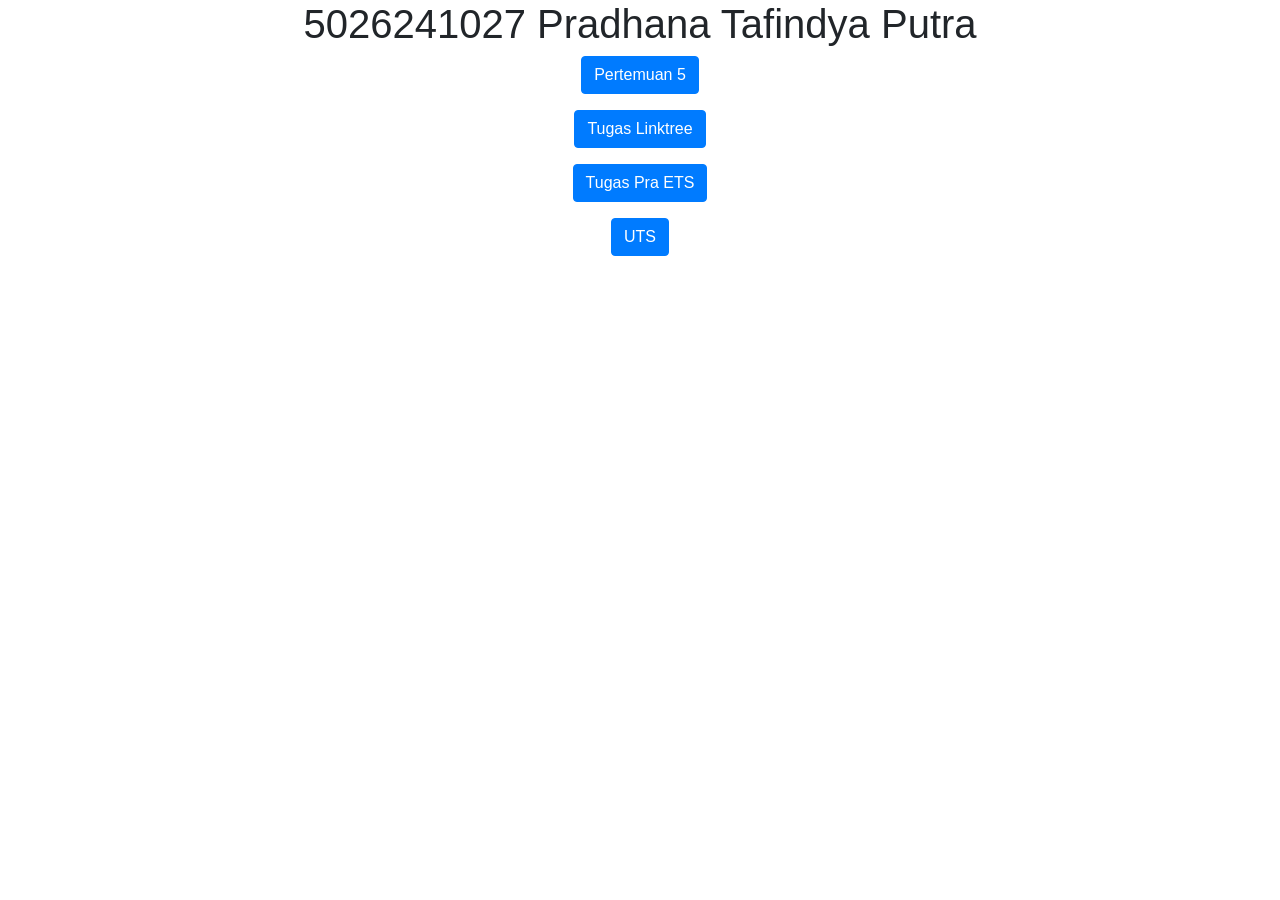
<file: index.html>
<!DOCTYPE html>
<html lang="en">

<head>
    <title>5026241027</title>
    <meta charset="utf-8">
    <meta name="viewport" content="width=device-width, initial-scale=1">
    <link rel="stylesheet" href="https://cdn.jsdelivr.net/npm/bootstrap@4.6.2/dist/css/bootstrap.min.css">
    <script src="https://cdn.jsdelivr.net/npm/jquery@3.7.1/dist/jquery.slim.min.js"></script>
    <script src="https://cdn.jsdelivr.net/npm/popper.js@1.16.1/dist/umd/popper.min.js"></script>
    <script src="https://cdn.jsdelivr.net/npm/bootstrap@4.6.2/dist/js/bootstrap.bundle.min.js"></script>
</head>

<body>

    <div class="container">
        <center>
            <h1>5026241027 Pradhana Tafindya Putra</h1>
            <p>
                <a href="pertemuan5.html" target="_blank" class="btn btn-primary">
                    Pertemuan 5
                </a>
            </p>
            <p>
                <a href="linktree.html" target="_blank" class="btn btn-primary">
                    Tugas Linktree
                </a>
            </p>
            <p>
                <a href="tugas_ets.html" target="_blank" class="btn btn-primary">
                    Tugas Pra ETS
                </a>
            </p>
            <p>
                <a href="5026241027_pradhanatp.html" target="_blank" class="btn btn-primary">
                    UTS
                </a>
            </p>
        </center>
    </div>

</body>

</html>
</file>
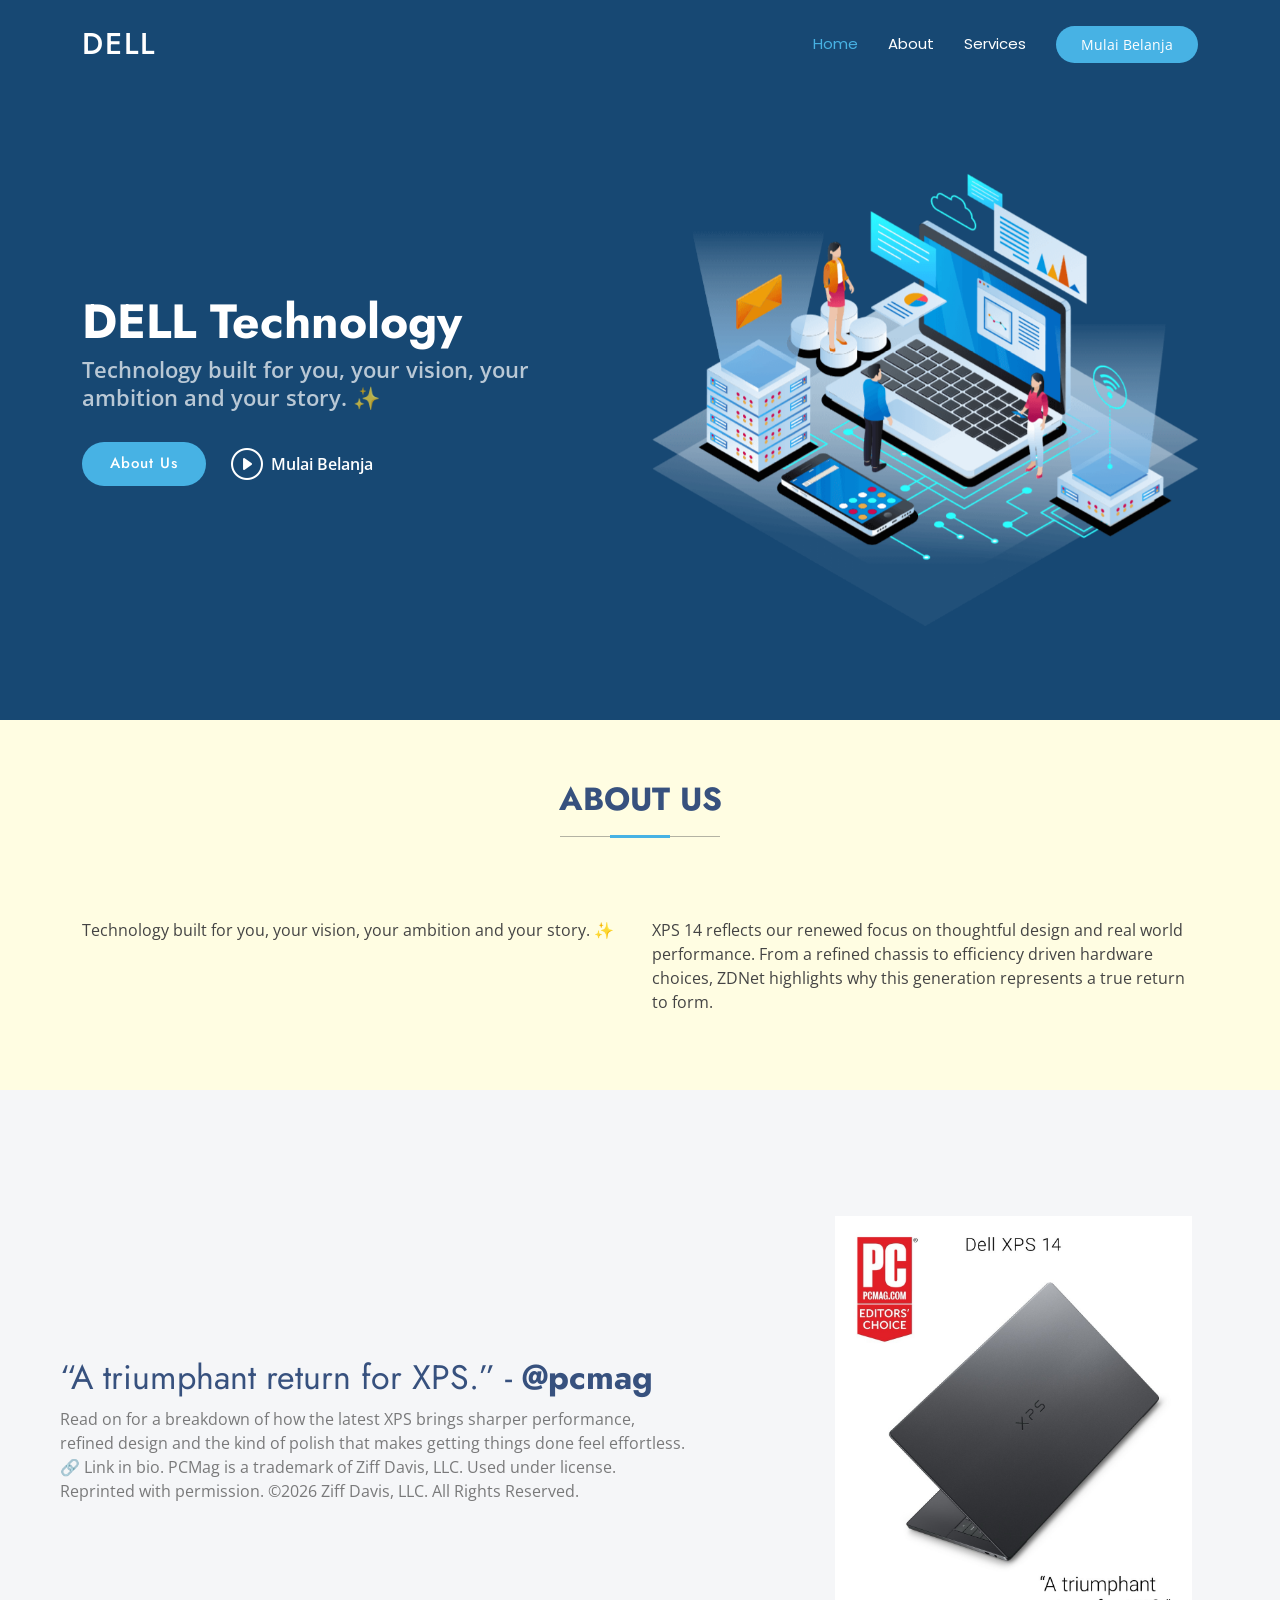
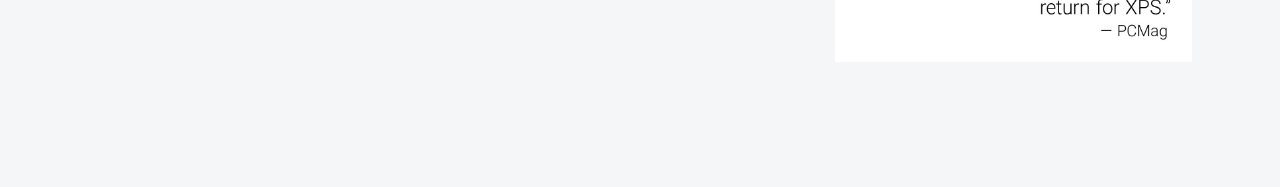
<file: pertemuan5.html>
<!DOCTYPE html>
<html lang="en">

<head>
    <meta charset="utf-8">
    <meta content="width=device-width, initial-scale=1.0" name="viewport">
    <title>DELL</title>
    <meta name="description" content="">
    <meta name="keywords" content="">

    <!-- Favicons -->
    <link href="assets/img/favicon.png" rel="icon">
    <link href="assets/img/apple-touch-icon.png" rel="apple-touch-icon">

    <!-- Fonts -->
    <link href="https://fonts.googleapis.com" rel="preconnect">
    <link href="https://fonts.gstatic.com" rel="preconnect" crossorigin>
    <link
        href="https://fonts.googleapis.com/css2?family=Open+Sans:ital,wght@0,300;0,400;0,500;0,600;0,700;0,800;1,300;1,400;1,500;1,600;1,700;1,800&family=Poppins:ital,wght@0,100;0,200;0,300;0,400;0,500;0,600;0,700;0,800;0,900;1,100;1,200;1,300;1,400;1,500;1,600;1,700;1,800;1,900&family=Jost:ital,wght@0,100;0,200;0,300;0,400;0,500;0,600;0,700;0,800;0,900;1,100;1,200;1,300;1,400;1,500;1,600;1,700;1,800;1,900&display=swap"
        rel="stylesheet">

    <!-- Vendor CSS Files -->
    <link href="assets/vendor/bootstrap/css/bootstrap.min.css" rel="stylesheet">
    <link href="assets/vendor/bootstrap-icons/bootstrap-icons.css" rel="stylesheet">
    <link href="assets/vendor/aos/aos.css" rel="stylesheet">
    <link href="assets/vendor/glightbox/css/glightbox.min.css" rel="stylesheet">
    <link href="assets/vendor/swiper/swiper-bundle.min.css" rel="stylesheet">

    <!-- Main CSS File -->
    <link href="assets/css/main.css" rel="stylesheet">

    <!-- =======================================================
  * Template Name: Arsha
  * Template URL: https://bootstrapmade.com/arsha-free-bootstrap-html-template-corporate/
  * Updated: Feb 22 2025 with Bootstrap v5.3.3
  * Author: BootstrapMade.com
  * License: https://bootstrapmade.com/license/
  ======================================================== -->
</head>

<body class="index-page">
    <header id="header" class="header d-flex align-items-center fixed-top">
        <div class="container-fluid container-xl position-relative d-flex align-items-center">

            <a href="index.html" class="logo d-flex align-items-center me-auto">
                <!-- Uncomment the line below if you also wish to use an image logo -->
                <!-- <img src="assets/img/logo.webp" alt=""> -->
                <h1 class="sitename">DELL</h1>
            </a>

            <nav id="navmenu" class="navmenu">
                <ul>
                    <li><a href="#hero" class="active">Home</a></li>
                    <li><a href="#about">About</a></li>
                    <li><a href="#unggulan">Services</a></li>
                </ul>
                <i class="mobile-nav-toggle d-xl-none bi bi-list"></i>
            </nav>

            <a class="btn-getstarted" href="#about">Mulai Belanja</a>

        </div>
    </header>

    <main class="main">
        <!-- Hero Section -->
        <section id="hero" class="hero section dark-background">

            <div class="container">
                <div class="row gy-4">
                    <div class="col-lg-6 order-2 order-lg-1 d-flex flex-column justify-content-center"
                        data-aos="zoom-out">
                        <h1>DELL Technology</h1>
                        <p>Technology built for you, your vision, your ambition and your story. ✨</p>
                        <div class="d-flex">
                            <a href="#about" class="btn-get-started">About Us</a>
                            <a href="https://www.instagram.com/dell/"
                                class="glightbox btn-watch-video d-flex align-items-center"><i
                                    class="bi bi-play-circle"></i><span>Mulai Belanja</span></a>
                        </div>
                    </div>
                    <div class="col-lg-6 order-1 order-lg-2 hero-img" data-aos="zoom-out" data-aos-delay="200">
                        <img src="assets/img/hero-img.png" class="img-fluid animated" alt="">
                    </div>
                </div>
            </div>

        </section><!-- /Hero Section -->

        <!-- About Section -->
        <section id="about" class="about section">

            <!-- Section Title -->
            <div class="container section-title" data-aos="fade-up">
                <h2>About Us</h2>
            </div><!-- End Section Title -->

            <div class="container">

                <div class="row gy-4">

                    <div class="col-lg-6 content" data-aos="fade-up" data-aos-delay="100">
                        <p>
                            Technology built for you, your vision, your ambition and your story. ✨
                        </p>
                    </div>

                    <div class="col-lg-6" data-aos="fade-up" data-aos-delay="200">
                        <p>XPS 14 reflects our renewed focus on thoughtful design and real world performance. From a
                            refined chassis to efficiency driven hardware choices, ZDNet highlights why this generation
                            represents a true return to form. </p>
                    </div>

                </div>

            </div>

        </section><!-- /About Section -->

        <!-- unggulan Section -->
        <section id="unggulan" class="section why-us light-background" data-builder="section">

            <div class="container-fluid">

                <div class="row gy-4">

                    <div class="col-lg-7 d-flex flex-column justify-content-center order-2 order-lg-1">

                        <div class="content px-xl-5" data-aos="fade-up" data-aos-delay="100">
                            <h3><span>“A triumphant return for XPS.” - </span><strong>@pcmag</strong></h3>
                            <p>
                                Read on for a breakdown of how the latest XPS brings sharper performance, refined design
                                and the kind of polish that makes getting things done feel effortless. 🔗 Link in bio.

                                PCMag is a trademark of Ziff Davis, LLC. Used under license. Reprinted with permission.
                                ©️2026 Ziff Davis, LLC. All Rights Reserved.
                            </p>
                        </div>

                    </div>

                    <div class="col-lg-5 order-1 order-lg-2 why-us-img">
                        <img src="assets/img/dellxps.jpg" class="img-fluid" alt="" data-aos="zoom-in"
                            data-aos-delay="100">
                    </div>
                </div>

            </div>

        </section><!-- /unggulan Section -->
    </main>

    <!-- Scroll Top -->
    <a href="#" id="scroll-top" class="scroll-top d-flex align-items-center justify-content-center"><i
            class="bi bi-arrow-up-short"></i></a>

    <!-- Preloader -->
    <div id="preloader"></div>

    <!-- Vendor JS Files -->
    <script src="assets/vendor/bootstrap/js/bootstrap.bundle.min.js"></script>
    <script src="assets/vendor/php-email-form/validate.js"></script>
    <script src="assets/vendor/aos/aos.js"></script>
    <script src="assets/vendor/glightbox/js/glightbox.min.js"></script>
    <script src="assets/vendor/swiper/swiper-bundle.min.js"></script>
    <script src="assets/vendor/waypoints/noframework.waypoints.js"></script>
    <script src="assets/vendor/imagesloaded/imagesloaded.pkgd.min.js"></script>
    <script src="assets/vendor/isotope-layout/isotope.pkgd.min.js"></script>

    <!-- Main JS File -->
    <script src="assets/js/main.js"></script>

</body>

</html>
</file>
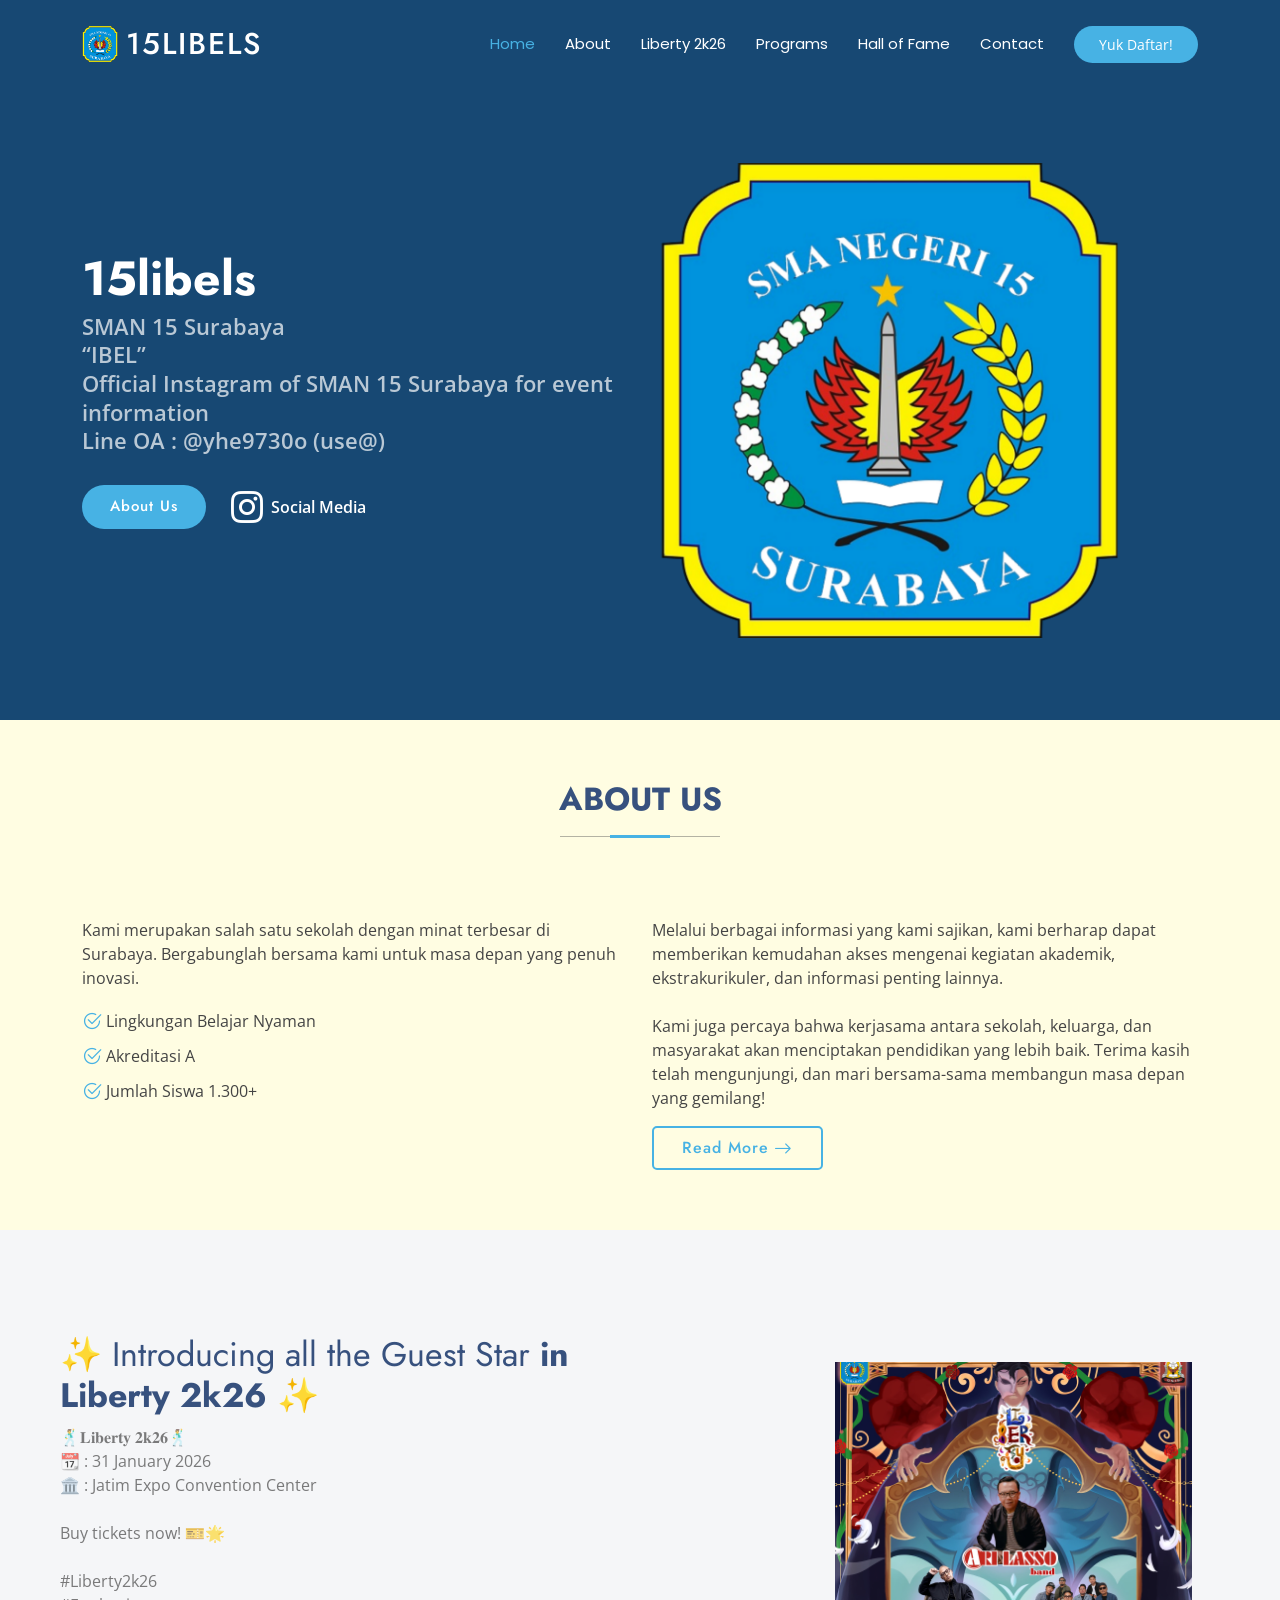
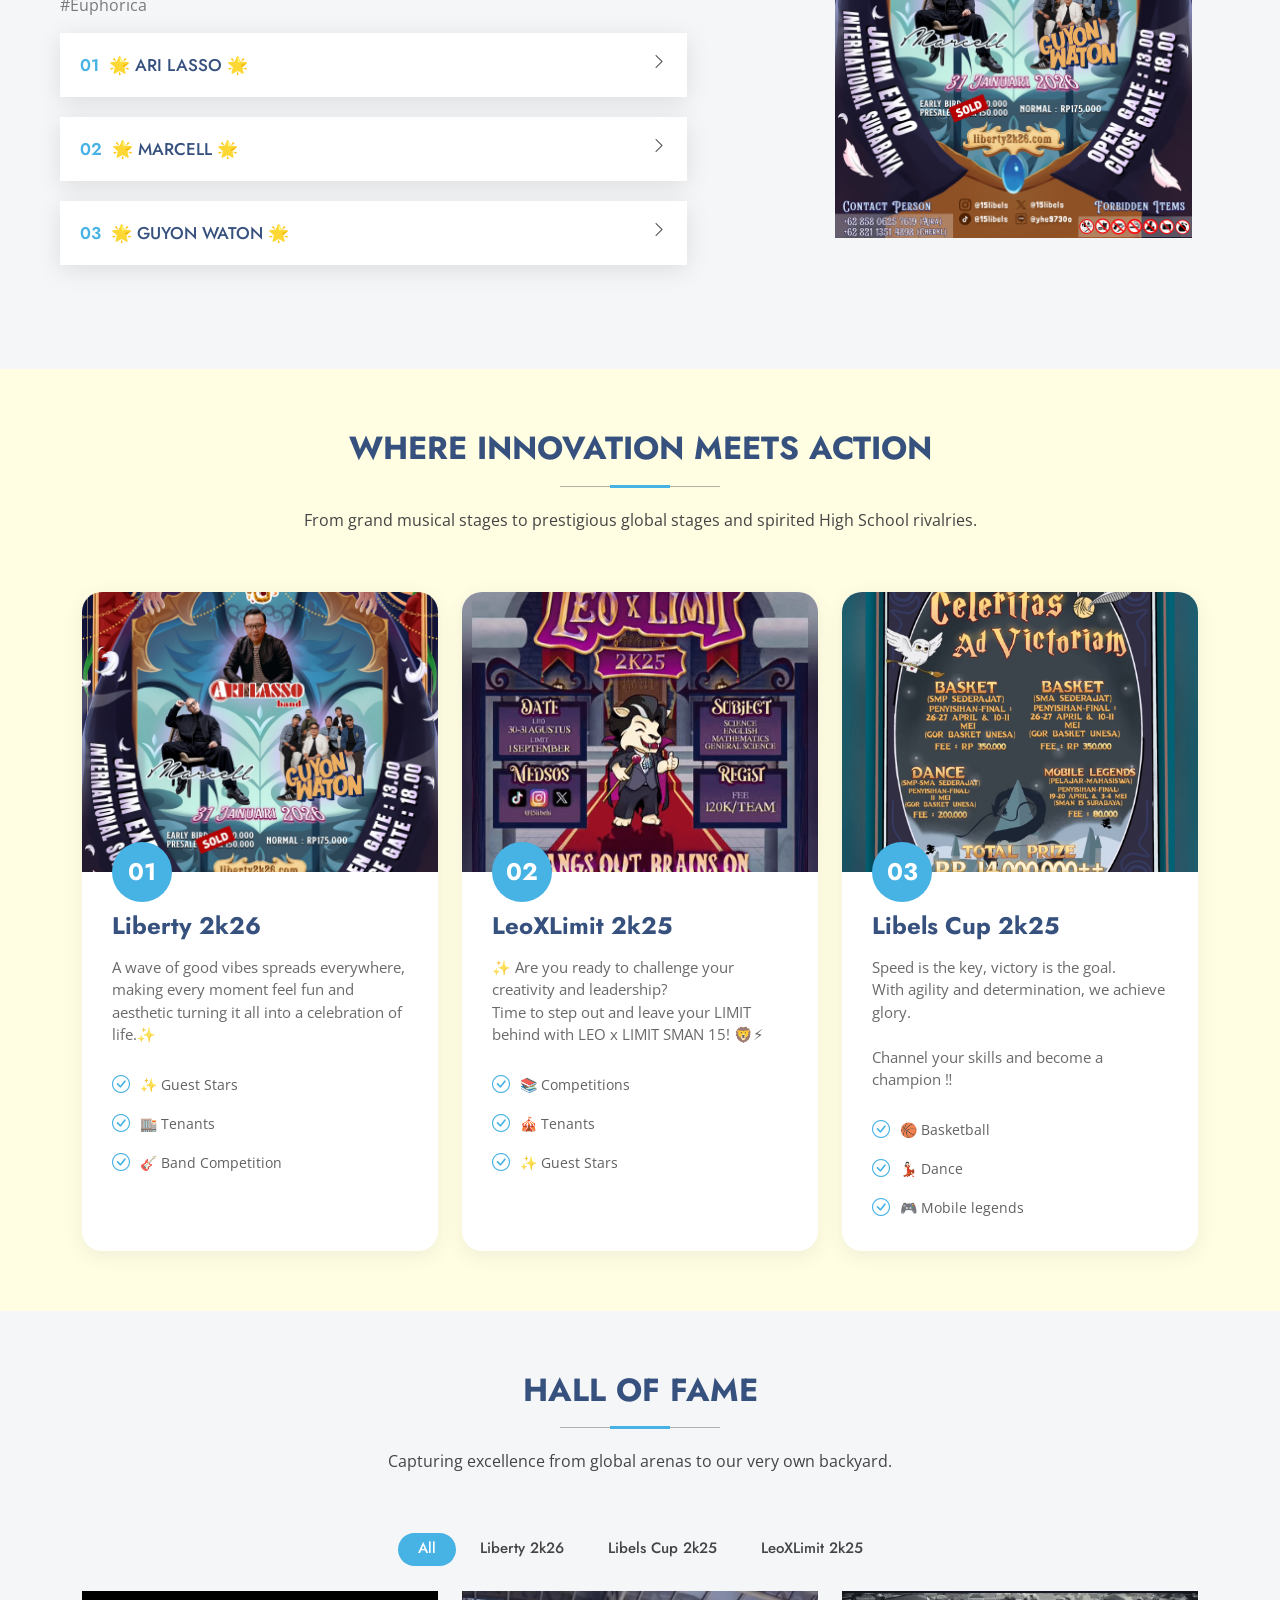
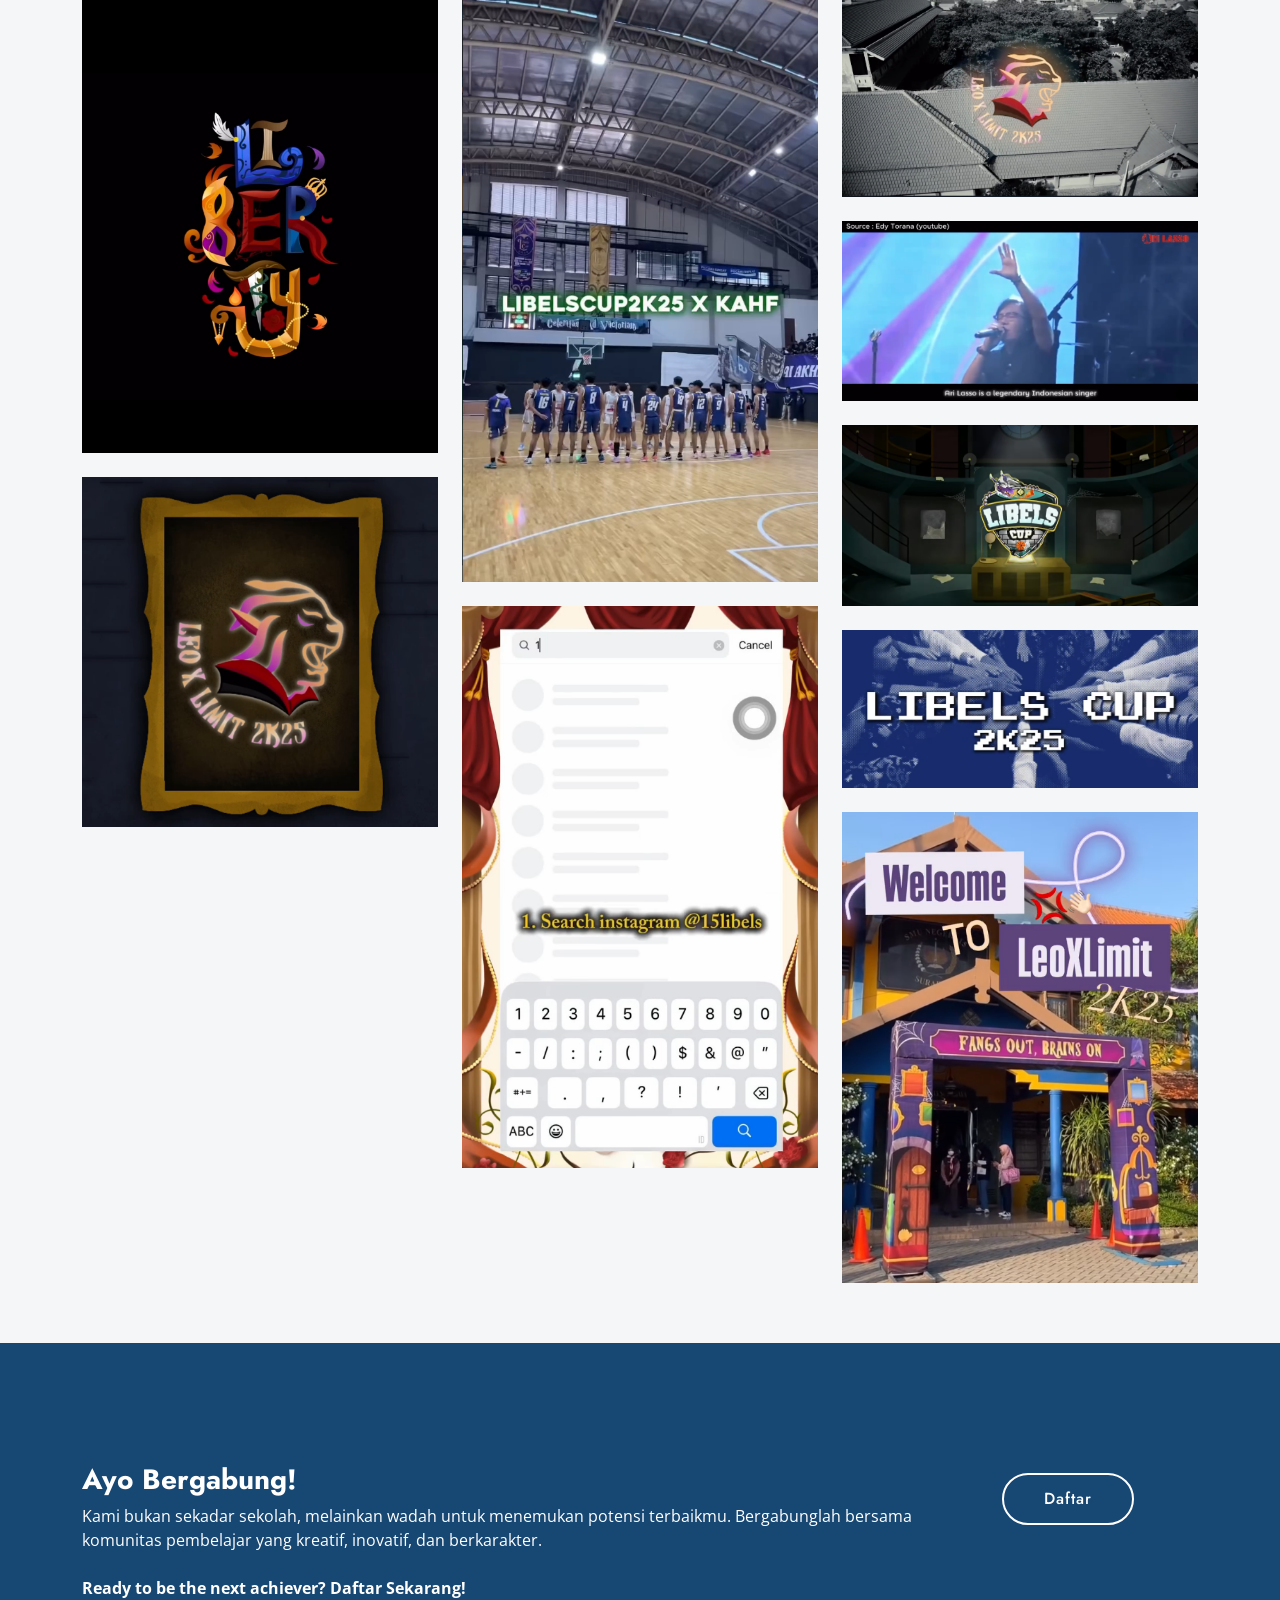
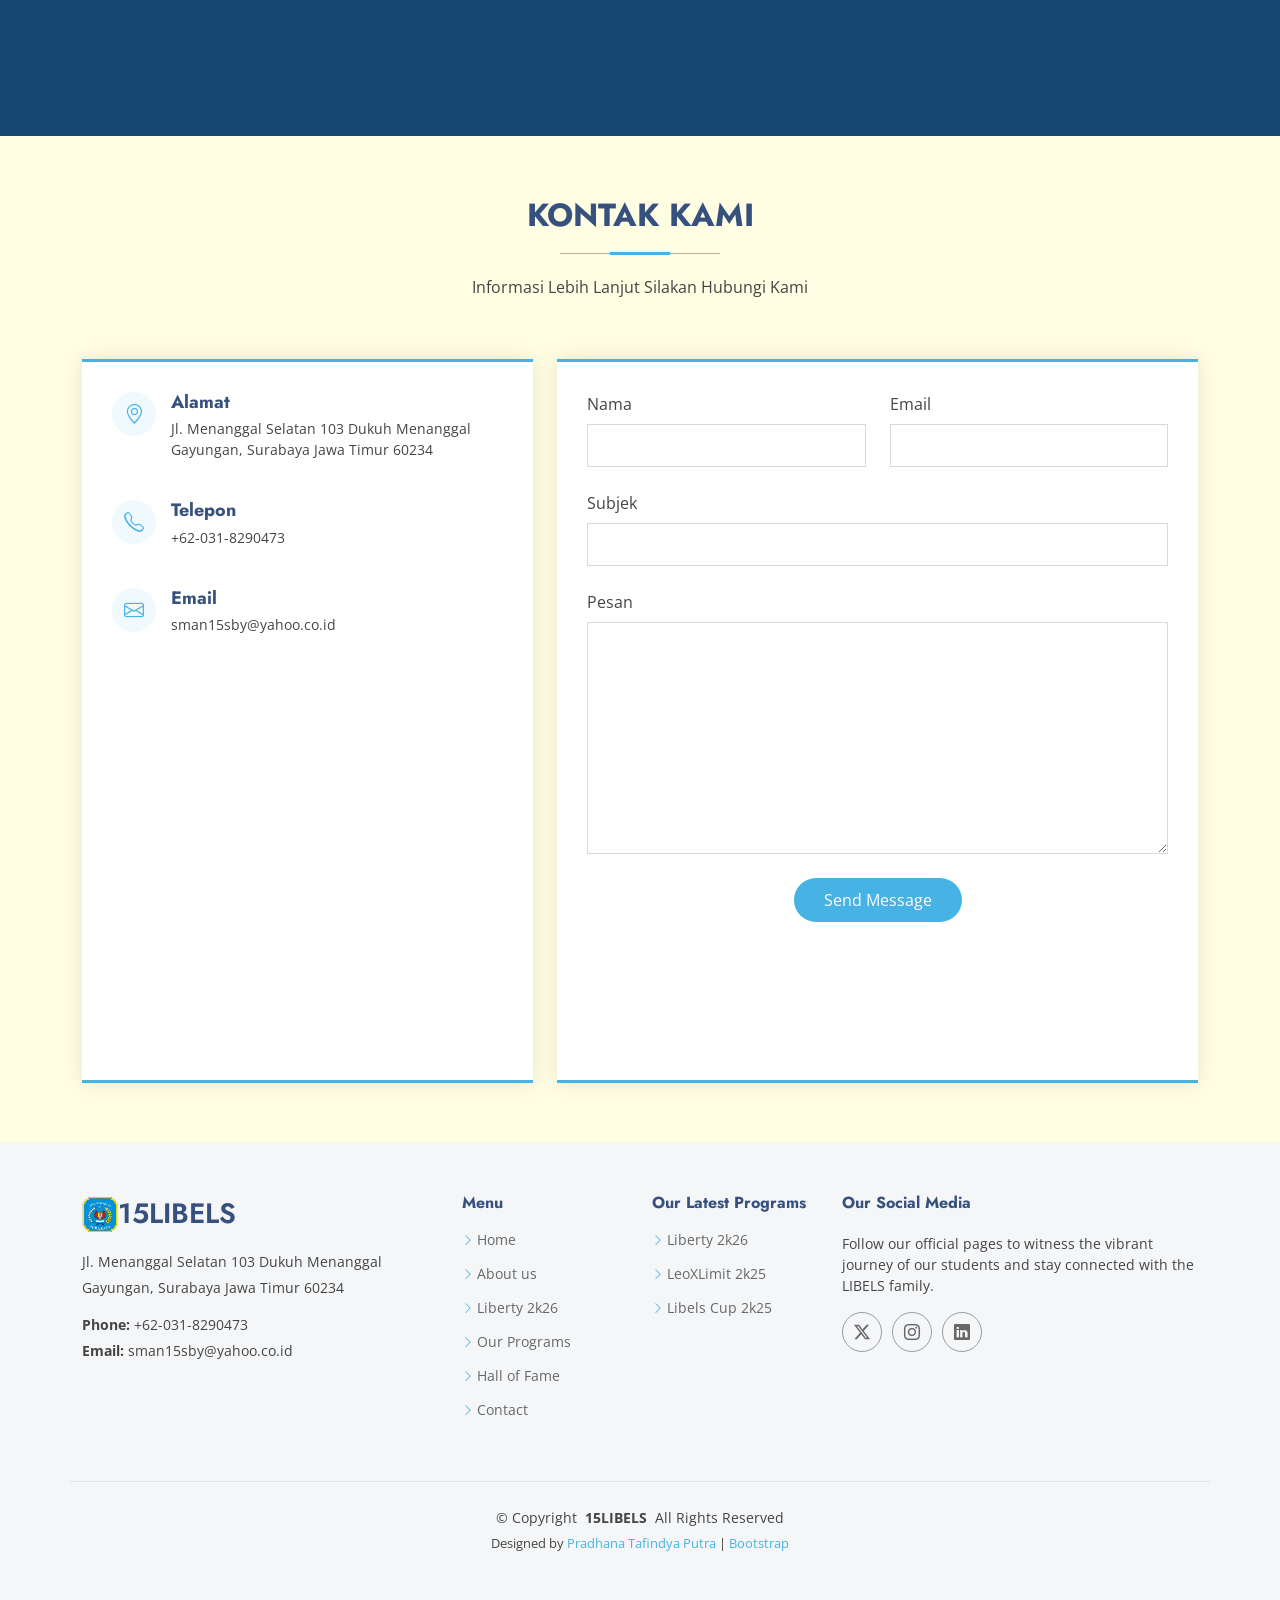
<file: tugas_ets.html>
<!DOCTYPE html>
<html lang="en">

<head>
    <meta charset="utf-8">
    <meta content="width=device-width, initial-scale=1.0" name="viewport">
    <title>SMAN 15 Surabaya</title>
    <meta name="description" content="">
    <meta name="keywords" content="">

    <!-- Favicons -->
    <link href="assets/img/logolibels.png" rel="icon">
    <link href="assets/img/logolibels.png" rel="apple-touch-icon">

    <!-- Fonts -->
    <link href="https://fonts.googleapis.com" rel="preconnect">
    <link href="https://fonts.gstatic.com" rel="preconnect" crossorigin>
    <link
        href="https://fonts.googleapis.com/css2?family=Open+Sans:ital,wght@0,300;0,400;0,500;0,600;0,700;0,800;1,300;1,400;1,500;1,600;1,700;1,800&family=Poppins:ital,wght@0,100;0,200;0,300;0,400;0,500;0,600;0,700;0,800;0,900;1,100;1,200;1,300;1,400;1,500;1,600;1,700;1,800;1,900&family=Jost:ital,wght@0,100;0,200;0,300;0,400;0,500;0,600;0,700;0,800;0,900;1,100;1,200;1,300;1,400;1,500;1,600;1,700;1,800;1,900&display=swap"
        rel="stylesheet">

    <!-- Vendor CSS Files -->
    <link href="assets/vendor/bootstrap/css/bootstrap.min.css" rel="stylesheet">
    <link href="assets/vendor/bootstrap-icons/bootstrap-icons.css" rel="stylesheet">
    <link href="assets/vendor/aos/aos.css" rel="stylesheet">
    <link href="assets/vendor/glightbox/css/glightbox.min.css" rel="stylesheet">
    <link href="assets/vendor/swiper/swiper-bundle.min.css" rel="stylesheet">

    <!-- praets CSS File -->
    <link href="assets/css/praets.css" rel="stylesheet">

    <!-- =======================================================
  * Template Name: Arsha
  * Template URL: https://bootstrapmade.com/arsha-free-bootstrap-html-template-corporate/
  * Updated: Feb 22 2025 with Bootstrap v5.3.3
  * Author: BootstrapMade.com
  * License: https://bootstrapmade.com/license/
  ======================================================== -->
</head>

<body class="index-page">

    <header id="header" class="header d-flex align-items-center fixed-top">
        <div class="container-fluid container-xl position-relative d-flex align-items-center">

            <a href="index.html" class="logo d-flex align-items-center me-auto">
                <!-- Uncomment the line below if you also wish to use an image logo -->
                <img src="assets/img/logolibels.png" alt="">
                <h1 class="sitename">15LIBELS</h1>
            </a>

            <nav id="navmenu" class="navmenu">
                <ul>
                    <li><a href="#hero" class="active">Home</a></li>
                    <li><a href="#about">About</a></li>
                    <li><a href="#liberty">Liberty 2k26</a></li>
                    <li><a href="#program">Programs</a></li>
                    <li><a href="#halloffame">Hall of Fame</a></li>
                    <li><a href="#contact">Contact</a></li>
                </ul>
                <i class="mobile-nav-toggle d-xl-none bi bi-list"></i>
            </nav>

            <a class="btn-getstarted" href="#daftar">Yuk Daftar!</a>

        </div>
    </header>

    <main class="main">
        <!-- Hero Section -->
        <section id="hero" class="hero section dark-background">

            <div class="container">
                <div class="row gy-4">
                    <div class="col-lg-6 order-2 order-lg-1 d-flex flex-column justify-content-center"
                        data-aos="zoom-out">
                        <h1>15libels</h1>
                        <p>SMAN 15 Surabaya <br>
                            “IBEL”<br>
                            Official Instagram of SMAN 15 Surabaya for event information<br>
                            Line OA : @yhe9730o (use@)<br>
                        </p>
                        <div class="d-flex">
                            <a href="#about" class="btn-get-started">About Us</a>
                            <a href="https://www.instagram.com/15libels?utm_source=ig_web_button_share_sheet&igsh=ZDNlZDc0MzIxNw=="
                                class="glightbox btn-watch-video d-flex align-items-center"><i
                                    class="bi bi-instagram"></i><span>Social Media</span></a>
                        </div>
                    </div>
                    <div class="col-lg-6 order-1 order-lg-2 hero-img" data-aos="zoom-out" data-aos-delay="200">
                        <img src="assets/img/logolibels.png" class="img-fluid animated" alt="" style="width: 475px;">
                    </div>
                </div>
            </div>

        </section><!-- /Hero Section -->

        <!-- About Section -->
        <section id="about" class="about section">

            <!-- Section Title -->
            <div class="container section-title" data-aos="fade-up">
                <h2>About Us</h2>
            </div><!-- End Section Title -->

            <div class="container">

                <div class="row gy-4">

                    <div class="col-lg-6 content" data-aos="fade-up" data-aos-delay="100">
                        <p>
                            Kami merupakan salah satu sekolah dengan minat terbesar di Surabaya. Bergabunglah bersama
                            kami untuk masa depan yang penuh inovasi.
                        </p>
                        <ul>
                            <li><i class="bi bi-check2-circle"></i> <span>Lingkungan Belajar Nyaman</span></li>
                            <li><i class="bi bi-check2-circle"></i> <span>Akreditasi A</span></li>
                            <li><i class="bi bi-check2-circle"></i> <span>Jumlah Siswa 1.300+</span></li>
                        </ul>
                    </div>

                    <div class="col-lg-6" data-aos="fade-up" data-aos-delay="200">
                        <p>Melalui berbagai informasi yang kami sajikan, kami berharap dapat memberikan kemudahan akses
                            mengenai kegiatan akademik, ekstrakurikuler, dan informasi penting lainnya.<br><br>

                            Kami juga percaya bahwa kerjasama antara sekolah, keluarga, dan masyarakat akan menciptakan
                            pendidikan yang lebih baik. Terima kasih telah mengunjungi, dan mari bersama-sama membangun
                            masa depan yang gemilang!
                        </p>
                        <a href="https://sman15-sby.sch.id" target="_blank" class="read-more"><span>Read More</span><i
                                class="bi bi-arrow-right"></i></a>
                    </div>

                </div>

            </div>

        </section><!-- /About Section -->

        <!-- Liberty 2k26 Section -->
        <section id="liberty" class="section why-us light-background" data-builder="section">

            <div class="container-fluid">

                <div class="row gy-4">

                    <div class="col-lg-7 d-flex flex-column justify-content-center order-2 order-lg-1">

                        <div class="content px-xl-5" data-aos="fade-up" data-aos-delay="100">
                            <h3><span>✨ Introducing all the Guest Star </span><strong>in Liberty 2k26 </strong>✨</h3>
                            <p>
                                🕺𝐋𝐢𝐛𝐞𝐫𝐭𝐲 𝟐𝐤𝟐𝟔🕺<br>
                                📆 : 31 January 2026<br>
                                🏛️ : Jatim Expo Convention Center<br>
                                <br>
                                Buy tickets now! 🎫🌟<br>
                                <br>
                                #Liberty2k26<br>
                                #Euphorica<br>
                            </p>
                        </div>

                        <div class="faq-container px-xl-5" data-aos="fade-up" data-aos-delay="200">

                            <div class="faq-item">

                                <h3><span>01</span> 🌟 ARI LASSO 🌟</h3>
                                <div class="faq-content">
                                    <p>Ari Lasso is a legendary Indonesian singer whose iconic voice has shaped
                                        generations through timeless hits like “Hampa,” “Misteri Ilahi,” and “Arti
                                        Cinta.”<br>
                                        His emotional performances and powerful lyrics are guaranteed to make this night
                                        unforgettable.
                                        <br><br>
                                        Are you ready to sing your heart out and relive the memories?
                                        Catch his unforgettable performance only at :
                                        <br><br>
                                        🕺✨ Liberty 2k26 ✨🕺<br>
                                        📆 : 31 January 2026<br>
                                        🏛️ : Jatim Expo Convention Center<br>
                                        <br>
                                        Don't miss this nostalgic and emotional night with Ari Lasso! Come along, sing
                                        along, and create unforgettable memories 🌠💥<br><br>

                                        See you!😆<br><br>

                                        #Liberty2k26<br>
                                        #Euphorica<br>
                                        #AriLasso
                                    </p>
                                </div>
                                <i class="faq-toggle bi bi-chevron-right"></i>
                            </div><!-- End Faq item-->

                            <div class="faq-item">
                                <h3><span>02</span> 🌟 MARCELL 🌟
                                </h3>
                                <div class="faq-content">
                                    <p>Marcell is a celebrated Indonesian singer known for his soulful voice and
                                        heartfelt songs like “Peri Cintaku,” “Firasat,” and “Semusim.”<br>
                                        His emotional delivery and powerful performances are sure to create an intimate
                                        and unforgettable night.
                                        <br><br>
                                        Are you ready to sing your heart out and relive the memories?
                                        Catch his unforgettable performance only at :
                                        <br><br>
                                        🕺✨ Liberty 2k26 ✨🕺<br>
                                        📆 : 31 January 2026<br>
                                        🏛️ : Jatim Expo Convention Center<br>
                                        <br>
                                        Don't miss this nostalgic and emotional night with Marcell! Come along, sing
                                        along, and create unforgettable memories 🌠💥<br><br>

                                        See you!😆<br><br>

                                        #Liberty2k26<br>
                                        #Euphorica<br>
                                        #Marcell
                                    </p>
                                </div>
                                <i class="faq-toggle bi bi-chevron-right"></i>
                            </div><!-- End Faq item-->

                            <div class="faq-item">
                                <h3><span>03</span> 🌟 GUYON WATON 🌟</h3>
                                <div class="faq-content">
                                    <p>Guyon Waton is a popular Indonesian band known for blending heartfelt lyrics with
                                        catchy melodies in songs like “Korban Janji,” “Sebatas Teman,” and “Menepi.”<br>
                                        His emotional delivery and powerful performances are sure to create an intimate
                                        and unforgettable night.
                                        <br><br>
                                        Are you ready to sing your heart out and relive the memories?
                                        Catch his unforgettable performance only at :
                                        <br><br>
                                        🕺✨ Liberty 2k26 ✨🕺<br>
                                        📆 : 31 January 2026<br>
                                        🏛️ : Jatim Expo Convention Center<br>
                                        <br>
                                        Don't miss this nostalgic and emotional night with Guyon Waton! Come along, sing
                                        along, and create unforgettable memories 🌠💥<br><br>

                                        See you!😆<br><br>

                                        #Liberty2k26<br>
                                        #Euphorica<br>
                                        #GuyonWaton
                                    </p>
                                </div>
                                <i class="faq-toggle bi bi-chevron-right"></i>
                            </div><!-- End Faq item-->

                        </div>

                    </div>

                    <div class="col-lg-5 order-1 order-lg-2 why-us-img">
                        <img src="assets/img/Poster15Libels.jpg" class="img-fluid" alt="" data-aos="zoom-in"
                            data-aos-delay="100">
                    </div>
                </div>

            </div>

        </section><!-- /Liberty 2k26 Section -->

        <!-- Programs Section -->
        <section id="program" class="work-process section">

            <!-- Section Title -->
            <div class="container section-title" data-aos="fade-up">
                <h2>WHERE INNOVATION MEETS ACTION</h2>
                <p>From grand musical stages to prestigious global stages and spirited High School rivalries.</p>
            </div><!-- End Section Title -->

            <div class="container" data-aos="fade-up" data-aos-delay="100">

                <div class="row gy-5">

                    <div class="col-lg-4" data-aos="fade-up" data-aos-delay="200">
                        <div class="steps-item">
                            <div class="steps-image">
                                <img src="assets/img/steps/Poster15Libels.jpg" alt="Liberty 2k26" class="img-fluid"
                                    loading="lazy">
                            </div>
                            <div class="steps-content">
                                <div class="steps-number">01</div>
                                <h3>Liberty 2k26</h3>
                                <p>A wave of good vibes spreads everywhere, making every moment feel fun and aesthetic
                                    turning it all into a celebration of life.✨</p>
                                <div class="steps-features">
                                    <div class="feature-item">
                                        <i class="bi bi-check-circle"></i>
                                        <span>✨ Guest Stars</span>
                                    </div>
                                    <div class="feature-item">
                                        <i class="bi bi-check-circle"></i>
                                        <span>🏬 Tenants</span>
                                    </div>
                                    <div class="feature-item">
                                        <i class="bi bi-check-circle"></i>
                                        <span>🎸 Band Competition</span>
                                    </div>
                                </div>
                            </div>
                        </div><!-- End Steps Item -->
                    </div>

                    <div class="col-lg-4" data-aos="fade-up" data-aos-delay="300">
                        <div class="steps-item">
                            <div class="steps-image">
                                <img src="assets/img/steps/Posterleoxlimit.jpg" alt="LeoXLimit 2k25" class="img-fluid"
                                    loading="lazy">
                            </div>
                            <div class="steps-content">
                                <div class="steps-number">02</div>
                                <h3>LeoXLimit 2k25</h3>
                                <p>✨ Are you ready to challenge your creativity and leadership? <br>
                                    Time to step out and leave your LIMIT behind with LEO x LIMIT SMAN 15! 🦁⚡</p>
                                <div class="steps-features">
                                    <div class="feature-item">
                                        <i class="bi bi-check-circle"></i>
                                        <span>📚 Competitions</span>
                                    </div>
                                    <div class="feature-item">
                                        <i class="bi bi-check-circle"></i>
                                        <span>🎪 Tenants</span>
                                    </div>
                                    <div class="feature-item">
                                        <i class="bi bi-check-circle"></i>
                                        <span>✨ Guest Stars</span>
                                    </div>
                                </div>
                            </div>
                        </div><!-- End Steps Item -->
                    </div>

                    <div class="col-lg-4" data-aos="fade-up" data-aos-delay="400">
                        <div class="steps-item">
                            <div class="steps-image">
                                <img src="assets/img/steps/PosterLibelsCup.jpg" alt="Libels Cup 2k25" class="img-fluid"
                                    loading="lazy">
                            </div>
                            <div class="steps-content">
                                <div class="steps-number">03</div>
                                <h3>Libels Cup 2k25</h3>
                                <p>Speed is the key, victory is the goal.<br>
                                    With agility and determination, we achieve glory. <br><br>

                                    Channel your skills and become a champion ‼️</p>
                                <div class="steps-features">
                                    <div class="feature-item">
                                        <i class="bi bi-check-circle"></i>
                                        <span>🏀 Basketball</span>
                                    </div>
                                    <div class="feature-item">
                                        <i class="bi bi-check-circle"></i>
                                        <span>💃🏻 Dance</span>
                                    </div>
                                    <div class="feature-item">
                                        <i class="bi bi-check-circle"></i>
                                        <span>🎮 Mobile legends</span>
                                    </div>
                                </div>
                            </div>
                        </div><!-- End Steps Item -->
                    </div>

                </div>

            </div>

        </section><!-- /Programs Section -->

        <!-- Hall of Fame Section -->
        <section id="halloffame" class="portfolio section light-background" data-builder="section">

            <!-- Section Title -->
            <div class="container section-title" data-aos="fade-up">
                <h2>Hall of Fame</h2>
                <p>Capturing excellence from global arenas to our very own backyard.</p>
            </div><!-- End Section Title -->

            <div class="container">

                <div class="isotope-layout" data-default-filter="*" data-layout="masonry" data-sort="original-order">

                    <ul class="portfolio-filters isotope-filters" data-aos="fade-up" data-aos-delay="100">
                        <li data-filter="*" class="filter-active">All</li>
                        <li data-filter=".filter-liberty">Liberty 2k26</li>
                        <li data-filter=".filter-libelscup">Libels Cup 2k25</li>
                        <li data-filter=".filter-leoxlimit">LeoXLimit 2k25</li>
                    </ul><!-- End Portfolio Filters -->

                    <div class="row gy-4 isotope-container" data-aos="fade-up" data-aos-delay="200">

                        <div class="col-lg-4 col-md-6 portfolio-item isotope-item filter-liberty">
                            <img src="assets/img/portfolio/liberty1.png" class="img-fluid" alt="">
                            <div class="portfolio-info">
                                <h4>Aftermovie Liberty 2k26</h4>
                                <p>Take a trip back to the unforgettable excitement of Libels Party 2K26🔥🤩</p>
                                <a href="assets/img/portfolio/liberty1.png" title="Aftermovie Liberty 2k26"
                                    data-gallery="portfolio-gallery-liberty" class="glightbox preview-link"><i
                                        class="bi bi-zoom-in"></i></a>
                                <a href="https://www.instagram.com/reel/DWBm9gRkhUd/?utm_source=ig_web_copy_link&igsh=MzRlODBiNWFlZA=="
                                    target="_blank" title="More Details" class="details-link"><i
                                        class="bi bi-link-45deg"></i></a>
                            </div>
                        </div><!-- End Portfolio Item -->

                        <div class="col-lg-4 col-md-6 portfolio-item isotope-item filter-libelscup">
                            <img src="assets/img/portfolio/libelscup.png" class="img-fluid" alt="">
                            <div class="portfolio-info">
                                <h4>Sponsors</h4>
                                <p>Keringetan di lapangan, tapi muka tetep aman 😎🫵🏼
                                    Bareng @kahf.circle @kahfbrotherhood di LibelsCup 2K25 <br>
                                    #jalanyangkupilih</p>
                                <a href="assets/img/portfolio/libelscup.png" title="Libels Cup 2k25 Sponsors"
                                    data-gallery="portfolio-gallery-libelscup" class="glightbox preview-link"><i
                                        class="bi bi-zoom-in"></i></a>
                                <a href="https://www.instagram.com/reel/DJv2uufScyj/?utm_source=ig_web_copy_link&igsh=MzRlODBiNWFlZA=="
                                    target="_blank" title="More Details" class="details-link"><i
                                        class="bi bi-link-45deg"></i></a>
                            </div>
                        </div><!-- End Portfolio Item -->

                        <div class="col-lg-4 col-md-6 portfolio-item isotope-item filter-leoxlimit">
                            <img src="assets/img/portfolio/leolimit1.png" class="img-fluid" alt="">
                            <div class="portfolio-info">
                                <h4>AfterMovie LeoXLimit 2k25</h4>
                                <p>Still haven't moved on from the really exciting LeoXLimit2k25 🙇🏻‍♀️<br>
                                    let's throwback together in this after movie 🎞️🔥</p>
                                <a href="assets/img/portfolio/leolimit1.png" title="AfterMovie LeoXLimit 2k25"
                                    data-gallery="portfolio-gallery-leoxlimit" class="glightbox preview-link"><i
                                        class="bi bi-zoom-in"></i></a>
                                <a href="https://www.instagram.com/reel/DPYE3eeDGgj/?utm_source=ig_web_copy_link&igsh=MzRlODBiNWFlZA=="
                                    target="_blank" title="More Details" class="details-link"><i
                                        class="bi bi-link-45deg"></i></a>
                            </div>
                        </div><!-- End Portfolio Item -->

                        <div class="col-lg-4 col-md-6 portfolio-item isotope-item filter-liberty">
                            <img src="assets/img/portfolio/liberty2.png" class="img-fluid" alt="">
                            <div class="portfolio-info">
                                <h4>🌟 Ari Lasso 🌟</h4>
                                <p>Ari Lasso is a legendary Indonesian singer whose iconic voice has shaped generations
                                    through timeless hits</p>
                                <a href="assets/img/portfolio/liberty2.png" title="Ari Lasso"
                                    data-gallery="portfolio-gallery-liberty" class="glightbox preview-link"><i
                                        class="bi bi-zoom-in"></i></a>
                                <a href="https://www.instagram.com/reel/DTkbww2Emm3/?utm_source=ig_web_copy_link&igsh=MzRlODBiNWFlZA=="
                                    target="_blank" title="More Details" class="details-link"><i
                                        class="bi bi-link-45deg"></i></a>
                            </div>
                        </div><!-- End Portfolio Item -->

                        <div class="col-lg-4 col-md-6 portfolio-item isotope-item filter-libelscup">
                            <img src="assets/img/portfolio/libelscup2.png" class="img-fluid" alt="">
                            <div class="portfolio-info">
                                <h4>Teaser Libels Cup 2k25</h4>
                                <p>Are you ready to compete⁉️<br>
                                    Prepare your team now 💥</p>
                                <a href="assets/img/portfolio/libelscup2.png" title="Teaser Libels Cup 2k25"
                                    data-gallery="portfolio-gallery-libelscup" class="glightbox preview-link"><i
                                        class="bi bi-zoom-in"></i></a>
                                <a href="https://www.instagram.com/reel/DG-mXZEptMT/?utm_source=ig_web_copy_link&igsh=MzRlODBiNWFlZA=="
                                    target="_blank" title="More Details" class="details-link"><i
                                        class="bi bi-link-45deg"></i></a>
                            </div>
                        </div><!-- End Portfolio Item -->

                        <div class="col-lg-4 col-md-6 portfolio-item isotope-item filter-leoxlimit">
                            <img src="assets/img/portfolio/leolimit2.png" class="img-fluid" alt="">
                            <div class="portfolio-info">
                                <h4>Teaser LeoXLimit 2k25</h4>
                                <p>Hey Leostars👋🏻‼️<br>
                                    We're back with #LeoXLimit2k25 💥</p>
                                <a href="assets/img/portfolio/leolimit2.png" title="Teaser LeoXLimit 2k25"
                                    data-gallery="portfolio-gallery-leoxlimit" class="glightbox preview-link"><i
                                        class="bi bi-zoom-in"></i></a>
                                <a href="https://www.instagram.com/reel/DMfZY6vp8sG/?utm_source=ig_web_copy_link&igsh=MzRlODBiNWFlZA=="
                                    target="_blank" title="More Details" class="details-link"><i
                                        class="bi bi-link-45deg"></i></a>
                            </div>
                        </div><!-- End Portfolio Item -->

                        <div class="col-lg-4 col-md-6 portfolio-item isotope-item filter-liberty">
                            <img src="assets/img/portfolio/liberty3.png" class="img-fluid" alt="">
                            <div class="portfolio-info">
                                <h4>Tutorial</h4>
                                <p>We've got the scoop on how to score tickets to #Liberty2k26 😉</p>
                                <a href="assets/img/portfolio/liberty3.png" title="Tutorial"
                                    data-gallery="portfolio-gallery-liberty" class="glightbox preview-link"><i
                                        class="bi bi-zoom-in"></i></a>
                                <a href="https://www.instagram.com/reel/DS42v6nkoPw/?utm_source=ig_web_copy_link&igsh=MzRlODBiNWFlZA=="
                                    target="_blank" title="More Details" class="details-link"><i
                                        class="bi bi-link-45deg"></i></a>
                            </div>
                        </div><!-- End Portfolio Item -->

                        <div class="col-lg-4 col-md-6 portfolio-item isotope-item filter-libelscup">
                            <img src="assets/img/portfolio/libelscup3.png" class="img-fluid" alt="">
                            <div class="portfolio-info">
                                <h4>After Movie Libels Cup 2k25</h4>
                                <p>Let's see the excitement of Libels Cup 2k25 that we will never forget 🫣💢</p>
                                <a href="assets/img/portfolio/libelscup3.png" title="After Movie Libels Cup 2k25"
                                    data-gallery="portfolio-gallery-libelscup" class="glightbox preview-link"><i
                                        class="bi bi-zoom-in"></i></a>
                                <a href="https://www.instagram.com/reel/DK6VVOCpEPY/?utm_source=ig_web_copy_link&igsh=MzRlODBiNWFlZA=="
                                    target="_blank" title="More Details" class="details-link"><i
                                        class="bi bi-link-45deg"></i></a>
                            </div>
                        </div><!-- End Portfolio Item -->

                        <div class="col-lg-4 col-md-6 portfolio-item isotope-item filter-leoxlimit">
                            <img src="assets/img/portfolio/leolimit3.png" class="img-fluid" alt="">
                            <div class="portfolio-info">
                                <h4>D-Day LeoXLimit 2k25</h4>
                                <p>Welcome to LeoXLimit 2k25!</p>
                                <a href="assets/img/portfolio/leolimit3.png" title="D-Day LeoXLimit 2k25"
                                    data-gallery="portfolio-gallery-leoxlimit" class="glightbox preview-link"><i
                                        class="bi bi-zoom-in"></i></a>
                                <a href="https://www.instagram.com/stories/highlights/18182910109374873/"
                                    target="_blank" title="More Details" class="details-link"><i
                                        class="bi bi-link-45deg"></i></a>
                            </div>
                        </div><!-- End Portfolio Item -->

                    </div><!-- End Portfolio Container -->

                </div>

            </div>

        </section><!-- /Hall of Fame Section -->

        <!-- Daftar Section -->
        <section id="daftar" class="call-to-action section dark-background">

            <img src="assets/img/bg/bglibels.png" alt="" width="1000" height="1000" class="call-to-action-bg"
                data-aos="zoom-in" data-aos-delay="100">

            <div class="container">

                <div class="row" data-aos="zoom-in" data-aos-delay="100">
                    <div class="col-xl-9 text-center text-xl-start">
                        <h3>Ayo Bergabung!</h3>
                        <p>Kami bukan sekadar sekolah, melainkan wadah untuk
                            menemukan potensi terbaikmu. Bergabunglah bersama komunitas pembelajar yang kreatif,
                            inovatif, dan berkarakter. <br><br>
                            <strong>Ready to be the next achiever? Daftar Sekarang!</strong>
                        </p>
                    </div>
                    <div class="col-xl-3 cta-btn-container text-center">
                        <a class="cta-btn align-middle" href="https://sman15-sby.sch.id" target="_blank">Daftar</a>
                    </div>
                </div>

            </div>

        </section><!-- /Daftar Section -->

        <!-- Contact Section -->
        <section id="contact" class="contact section">

            <!-- Section Title -->
            <div class="container section-title" data-aos="fade-up">
                <h2>Kontak Kami</h2>
                <p>Informasi Lebih Lanjut Silakan Hubungi Kami</p>
            </div><!-- End Section Title -->

            <div class="container" data-aos="fade-up" data-aos-delay="100">

                <div class="row gy-4">

                    <div class="col-lg-5">

                        <div class="info-wrap">
                            <div class="info-item d-flex" data-aos="fade-up" data-aos-delay="200">
                                <i class="bi bi-geo-alt flex-shrink-0"></i>
                                <div>
                                    <h3>Alamat</h3>
                                    <p>Jl. Menanggal Selatan 103 Dukuh Menanggal Gayungan, Surabaya Jawa Timur 60234</p>
                                </div>
                            </div><!-- End Info Item -->

                            <div class="info-item d-flex" data-aos="fade-up" data-aos-delay="300">
                                <i class="bi bi-telephone flex-shrink-0"></i>
                                <div>
                                    <h3>Telepon</h3>
                                    <p>+62-031-8290473</p>
                                </div>
                            </div><!-- End Info Item -->

                            <div class="info-item d-flex" data-aos="fade-up" data-aos-delay="400">
                                <i class="bi bi-envelope flex-shrink-0"></i>
                                <div>
                                    <h3>Email</h3>
                                    <p>sman15sby@yahoo.co.id</p>
                                </div>
                            </div><!-- End Info Item -->

                            <iframe
                                src="https://www.google.com/maps/embed?pb=!1m18!1m12!1m3!1d3957.1127393318484!2d112.71608907589221!3d-7.341234892667384!2m3!1f0!2f0!3f0!3m2!1i1024!2i768!4f13.1!3m3!1m2!1s0x2dd7fbf86c28f13f%3A0x4a01f8feacfccd4!2sSMA%20Negeri%2015%20Surabaya!5e0!3m2!1sid!2sid!4v1777737636884!5m2!1sid!2sid"
                                width="475" height="375" style="border:0;" allowfullscreen="" loading="lazy"
                                align="center" referrerpolicy="no-referrer-when-downgrade"></iframe>
                        </div>
                    </div>

                    <div class="col-lg-7">
                        <form action="forms/contact.php" method="post" class="php-email-form" data-aos="fade-up"
                            data-aos-delay="200">
                            <div class="row gy-4">

                                <div class="col-md-6">
                                    <label for="name-field" class="pb-2">Nama</label>
                                    <input type="text" name="name" id="name-field" class="form-control" required="">
                                </div>

                                <div class="col-md-6">
                                    <label for="email-field" class="pb-2">Email</label>
                                    <input type="email" class="form-control" name="email" id="email-field" required="">
                                </div>

                                <div class="col-md-12">
                                    <label for="subject-field" class="pb-2">Subjek</label>
                                    <input type="text" class="form-control" name="subject" id="subject-field"
                                        required="">
                                </div>

                                <div class="col-md-12">
                                    <label for="message-field" class="pb-2">Pesan</label>
                                    <textarea class="form-control" name="message" rows="10" id="message-field"
                                        required=""></textarea>
                                </div>

                                <div class="col-md-12 text-center">
                                    <div class="loading">Loading</div>
                                    <div class="error-message"></div>
                                    <div class="sent-message">Your message has been sent. Thank you!</div>

                                    <button type="submit">Send Message</button>
                                </div>

                            </div>
                        </form>
                    </div><!-- End Contact Form -->

                </div>

            </div>

        </section><!-- /Contact Section -->

    </main>

    <footer id="footer" class="footer light-background">

    <div class="container footer-top">
      <div class="row gy-4">
        <div class="col-lg-4 col-md-6 footer-about">
          <a href="#hero" class="d-flex align-items-center">
            <img src="assets/img/logolibels.png" alt="" class="img-fluid h-20" style="max-width: 10%; max-height: 10%;">
            <span class="sitename">15LIBELS</span>
          </a>
          <div class="footer-contact pt-3">
            <p>Jl. Menanggal Selatan 103 Dukuh Menanggal</p>
            <p>Gayungan, Surabaya Jawa Timur 60234</p>
            <p class="mt-3"><strong>Phone:</strong> <span>+62-031-8290473</span></p>
            <p><strong>Email:</strong> <span>sman15sby@yahoo.co.id</span></p>
          </div>
        </div>

        <div class="col-lg-2 col-md-3 footer-links">
          <h4>Menu</h4>
          <ul>
            <li><i class="bi bi-chevron-right"></i> <a href="#hero">Home</a></li>
            <li><i class="bi bi-chevron-right"></i> <a href="#about">About us</a></li>
            <li><i class="bi bi-chevron-right"></i> <a href="#liberty">Liberty 2k26</a></li>
            <li><i class="bi bi-chevron-right"></i> <a href="#programs">Our Programs</a></li>
            <li><i class="bi bi-chevron-right"></i> <a href="#hall-of-fame">Hall of Fame</a></li>
            <li><i class="bi bi-chevron-right"></i> <a href="#contact">Contact</a></li>
          </ul>
        </div>

        <div class="col-lg-2 col-md-3 footer-links">
          <h4>Our Latest Programs</h4>
          <ul>
            <li><i class="bi bi-chevron-right"></i> <a href="#liberty">Liberty 2k26</a></li>
            <li><i class="bi bi-chevron-right"></i> <a href="#program">LeoXLimit 2k25</a></li>
            <li><i class="bi bi-chevron-right"></i> <a href="#program">Libels Cup 2k25</a></li>
          </ul>
        </div>

        <div class="col-lg-4 col-md-12">
          <h4>Our Social Media</h4>
          <p>Follow our official pages to witness the vibrant journey of our students and stay connected with the LIBELS family.</p>
          <div class="social-links d-flex">
            <a href="https://x.com/15libels"><i class="bi bi-twitter-x"></i></a>
            <a href="https://www.instagram.com/15libels"><i class="bi bi-instagram"></i></a>
            <a href="https://www.linkedin.com/company/sman-15-surabaya/"><i class="bi bi-linkedin"></i></a>
          </div>
        </div>

      </div>
    </div>

    <div class="container copyright text-center mt-4">
      <p>© <span>Copyright</span> <strong class="px-1 sitename">15LIBELS</strong> <span>All Rights Reserved</span></p>
      <div class="credits">
        <!-- All the links in the footer should remain intact. -->
        <!-- You can delete the links only if you've purchased the pro version. -->
        <!-- Licensing information: https://bootstrapmade.com/license/ -->
        <!-- Purchase the pro version with working PHP/AJAX contact form: [buy-url] -->
        Designed by <a href="https://www.linkedin.com/in/pradhanatafindyaputra">Pradhana Tafindya Putra</a> | <a
          href="https://bootstrapmade.com/">Bootstrap</a>
      </div>
    </div>

  </footer>

    <!-- Scroll Top -->
    <a href="#" id="scroll-top" class="scroll-top d-flex align-items-center justify-content-center"><i
            class="bi bi-arrow-up-short"></i></a>

    <!-- Preloader -->
    <div id="preloader"></div>

    <!-- Vendor JS Files -->
    <script src="assets/vendor/bootstrap/js/bootstrap.bundle.min.js"></script>
    <script src="assets/vendor/php-email-form/validate.js"></script>
    <script src="assets/vendor/aos/aos.js"></script>
    <script src="assets/vendor/glightbox/js/glightbox.min.js"></script>
    <script src="assets/vendor/swiper/swiper-bundle.min.js"></script>
    <script src="assets/vendor/waypoints/noframework.waypoints.js"></script>
    <script src="assets/vendor/imagesloaded/imagesloaded.pkgd.min.js"></script>
    <script src="assets/vendor/isotope-layout/isotope.pkgd.min.js"></script>

    <!-- Main JS File -->
    <script src="assets/js/main.js"></script>

</body>

</html>
</file>
<file: assets/css/main.css>
/**
* Template Name: Arsha
* Template URL: https://bootstrapmade.com/arsha-free-bootstrap-html-template-corporate/
* Updated: Feb 22 2025 with Bootstrap v5.3.3
* Author: BootstrapMade.com
* License: https://bootstrapmade.com/license/
*/

/*--------------------------------------------------------------
# Font & Color Variables
# Help: https://bootstrapmade.com/color-system/
--------------------------------------------------------------*/
/* Fonts */
:root {
  --default-font: "Open Sans",  system-ui, -apple-system, "Segoe UI", Roboto, "Helvetica Neue", Arial, "Noto Sans", "Liberation Sans", sans-serif, "Apple Color Emoji", "Segoe UI Emoji", "Segoe UI Symbol", "Noto Color Emoji";
  --heading-font: "Jost",  sans-serif;
  --nav-font: "Poppins",  sans-serif;
}

/* Global Colors - The following color variables are used throughout the website. Updating them here will change the color scheme of the entire website */
:root { 
  --background-color: #fffde2; /* Background color for the entire website, including individual sections */
  --default-color: #444444; /* Default color used for the majority of the text content across the entire website */
  --heading-color: #37517e; /* Color for headings, subheadings and title throughout the website */
  --accent-color: #47b2e4; /* Accent color that represents your brand on the website. It's used for buttons, links, and other elements that need to stand out */
  --surface-color: #ffffff; /* The surface color is used as a background of boxed elements within sections, such as cards, icon boxes, or other elements that require a visual separation from the global background. */
  --contrast-color: #ffffff; /* Contrast color for text, ensuring readability against backgrounds of accent, heading, or default colors. */
}

/* Nav Menu Colors - The following color variables are used specifically for the navigation menu. They are separate from the global colors to allow for more customization options */
:root {
  --nav-color: #ffffff;  /* The default color of the main navmenu links */
  --nav-hover-color: #47b2e4; /* Applied to main navmenu links when they are hovered over or active */
  --nav-mobile-background-color: #ffffff; /* Used as the background color for mobile navigation menu */
  --nav-dropdown-background-color: #ffffff; /* Used as the background color for dropdown items that appear when hovering over primary navigation items */
  --nav-dropdown-color: #444444; /* Used for navigation links of the dropdown items in the navigation menu. */
  --nav-dropdown-hover-color: #47b2e4; /* Similar to --nav-hover-color, this color is applied to dropdown navigation links when they are hovered over. */
}

/* Color Presets - These classes override global colors when applied to any section or element, providing reuse of the sam color scheme. */

.light-background {
  --background-color: #f5f6f8;
  --surface-color: #ffffff;
}

.dark-background {
  --background-color: #174873;
  --default-color: #ffffff;
  --heading-color: #ffffff;
  --surface-color: #4668a2;
  --contrast-color: #ffffff;
}

/* Smooth scroll */
:root {
  scroll-behavior: smooth;
}

/*--------------------------------------------------------------
# General Styling & Shared Classes
--------------------------------------------------------------*/
body {
  color: var(--default-color);
  background-color: var(--background-color);
  font-family: var(--default-font);
}

a {
  color: var(--accent-color);
  text-decoration: none;
  transition: 0.3s;
}

a:hover {
  color: color-mix(in srgb, var(--accent-color), transparent 25%);
  text-decoration: none;
}

h1,
h2,
h3,
h4,
h5,
h6 {
  color: var(--heading-color);
  font-family: var(--heading-font);
}

/* PHP Email Form Messages
------------------------------*/
.php-email-form .error-message {
  display: none;
  background: #df1529;
  color: #ffffff;
  text-align: left;
  padding: 15px;
  margin-bottom: 24px;
  font-weight: 600;
}

.php-email-form .sent-message {
  display: none;
  color: #ffffff;
  background: #059652;
  text-align: center;
  padding: 15px;
  margin-bottom: 24px;
  font-weight: 600;
}

.php-email-form .loading {
  display: none;
  background: var(--surface-color);
  text-align: center;
  padding: 15px;
  margin-bottom: 24px;
}

.php-email-form .loading:before {
  content: "";
  display: inline-block;
  border-radius: 50%;
  width: 24px;
  height: 24px;
  margin: 0 10px -6px 0;
  border: 3px solid var(--accent-color);
  border-top-color: var(--surface-color);
  animation: php-email-form-loading 1s linear infinite;
}

@keyframes php-email-form-loading {
  0% {
    transform: rotate(0deg);
  }

  100% {
    transform: rotate(360deg);
  }
}

/*--------------------------------------------------------------
# Global Header
--------------------------------------------------------------*/
.header {
  --background-color: #3d4d6a;
  --heading-color: #ffffff;
  color: var(--default-color);
  background-color: var(--background-color);
  padding: 15px 0;
  transition: all 0.5s;
  z-index: 997;
}

.header .logo {
  line-height: 1;
}

.header .logo img {
  max-height: 36px;
  margin-right: 8px;
}

.header .logo h1 {
  font-size: 30px;
  margin: 0;
  font-weight: 500;
  color: var(--heading-color);
  letter-spacing: 2px;
  text-transform: uppercase;
}

.header .btn-getstarted,
.header .btn-getstarted:focus {
  color: var(--contrast-color);
  background: var(--accent-color);
  font-size: 14px;
  padding: 8px 25px;
  margin: 0 0 0 30px;
  border-radius: 50px;
  transition: 0.3s;
}

.header .btn-getstarted:hover,
.header .btn-getstarted:focus:hover {
  color: var(--contrast-color);
  background: color-mix(in srgb, var(--accent-color), transparent 15%);
}

@media (max-width: 1200px) {
  .header .logo {
    order: 1;
  }

  .header .btn-getstarted {
    order: 2;
    margin: 0 15px 0 0;
    padding: 6px 15px;
  }

  .header .navmenu {
    order: 3;
  }
}

/* Index Page Header
------------------------------*/
.index-page .header {
  --background-color: rgba(255, 255, 255, 0);
  --heading-color: #ffffff;
  --nav-color: #ffffff;
}

/* Index Page Header on Scroll
------------------------------*/
.index-page.scrolled .header {
  --background-color: rgba(20, 48, 95, 0.9);
}

/*--------------------------------------------------------------
# Navigation Menu
--------------------------------------------------------------*/
/* Desktop Navigation */
@media (min-width: 1200px) {
  .navmenu {
    padding: 0;
  }

  .navmenu ul {
    margin: 0;
    padding: 0;
    display: flex;
    list-style: none;
    align-items: center;
  }

  .navmenu li {
    position: relative;
  }

  .navmenu a,
  .navmenu a:focus {
    color: var(--nav-color);
    padding: 18px 15px;
    font-size: 15px;
    font-family: var(--nav-font);
    font-weight: 400;
    display: flex;
    align-items: center;
    justify-content: space-between;
    white-space: nowrap;
    transition: 0.3s;
  }

  .navmenu a i,
  .navmenu a:focus i {
    font-size: 12px;
    line-height: 0;
    margin-left: 5px;
    transition: 0.3s;
  }

  .navmenu li:last-child a {
    padding-right: 0;
  }

  .navmenu li:hover>a,
  .navmenu .active,
  .navmenu .active:focus {
    color: var(--nav-hover-color);
  }

  .navmenu .dropdown ul {
    margin: 0;
    padding: 10px 0;
    background: var(--nav-dropdown-background-color);
    display: block;
    position: absolute;
    visibility: hidden;
    left: 14px;
    top: 130%;
    opacity: 0;
    transition: 0.3s;
    border-radius: 4px;
    z-index: 99;
    box-shadow: 0px 0px 30px rgba(0, 0, 0, 0.1);
  }

  .navmenu .dropdown ul li {
    min-width: 200px;
  }

  .navmenu .dropdown ul a {
    padding: 10px 20px;
    font-size: 15px;
    text-transform: none;
    color: var(--nav-dropdown-color);
  }

  .navmenu .dropdown ul a i {
    font-size: 12px;
  }

  .navmenu .dropdown ul a:hover,
  .navmenu .dropdown ul .active:hover,
  .navmenu .dropdown ul li:hover>a {
    color: var(--nav-dropdown-hover-color);
  }

  .navmenu .dropdown:hover>ul {
    opacity: 1;
    top: 100%;
    visibility: visible;
  }

  .navmenu .dropdown .dropdown ul {
    top: 0;
    left: -90%;
    visibility: hidden;
  }

  .navmenu .dropdown .dropdown:hover>ul {
    opacity: 1;
    top: 0;
    left: -100%;
    visibility: visible;
  }

  .navmenu .megamenu {
    position: static;
  }

  .navmenu .megamenu ul {
    margin: 0;
    padding: 10px;
    background: var(--nav-dropdown-background-color);
    box-shadow: 0px 0px 20px rgba(0, 0, 0, 0.1);
    position: absolute;
    top: 130%;
    left: 0;
    right: 0;
    visibility: hidden;
    opacity: 0;
    display: flex;
    transition: 0.3s;
    border-radius: 4px;
    z-index: 99;
  }

  .navmenu .megamenu ul li {
    flex: 1;
  }

  .navmenu .megamenu ul li a,
  .navmenu .megamenu ul li:hover>a {
    padding: 10px 20px;
    font-size: 15px;
    color: var(--nav-dropdown-color);
  }

  .navmenu .megamenu ul li a:hover,
  .navmenu .megamenu ul li .active,
  .navmenu .megamenu ul li .active:hover {
    color: var(--nav-dropdown-hover-color);
  }

  .navmenu .megamenu:hover>ul {
    opacity: 1;
    top: 100%;
    visibility: visible;
  }

  .navmenu .dd-box-shadow {
    box-shadow: 0px 0px 30px rgba(0, 0, 0, 0.1);
  }
}

/* Mobile Navigation */
@media (max-width: 1199px) {
  .mobile-nav-toggle {
    color: var(--nav-color);
    font-size: 28px;
    line-height: 0;
    margin-right: 10px;
    cursor: pointer;
    transition: color 0.3s;
  }

  .navmenu {
    padding: 0;
    z-index: 9997;
  }

  .navmenu ul {
    display: none;
    list-style: none;
    position: absolute;
    inset: 60px 20px 20px 20px;
    padding: 10px 0;
    margin: 0;
    border-radius: 6px;
    background-color: var(--nav-mobile-background-color);
    overflow-y: auto;
    transition: 0.3s;
    z-index: 9998;
    box-shadow: 0px 0px 30px rgba(0, 0, 0, 0.1);
  }

  .navmenu a,
  .navmenu a:focus {
    color: var(--nav-dropdown-color);
    padding: 10px 20px;
    font-family: var(--nav-font);
    font-size: 17px;
    font-weight: 500;
    display: flex;
    align-items: center;
    justify-content: space-between;
    white-space: nowrap;
    transition: 0.3s;
  }

  .navmenu a i,
  .navmenu a:focus i {
    font-size: 12px;
    line-height: 0;
    margin-left: 5px;
    width: 30px;
    height: 30px;
    display: flex;
    align-items: center;
    justify-content: center;
    border-radius: 50%;
    transition: 0.3s;
    background-color: color-mix(in srgb, var(--accent-color), transparent 90%);
  }

  .navmenu a i:hover,
  .navmenu a:focus i:hover {
    background-color: var(--accent-color);
    color: var(--contrast-color);
  }

  .navmenu a:hover,
  .navmenu .active,
  .navmenu .active:focus {
    color: var(--nav-dropdown-hover-color);
  }

  .navmenu .active i,
  .navmenu .active:focus i {
    background-color: var(--accent-color);
    color: var(--contrast-color);
    transform: rotate(180deg);
  }

  .navmenu .dropdown ul {
    position: static;
    display: none;
    z-index: 99;
    padding: 10px 0;
    margin: 10px 20px;
    background-color: var(--nav-dropdown-background-color);
    border: 1px solid color-mix(in srgb, var(--default-color), transparent 90%);
    box-shadow: none;
    transition: all 0.5s ease-in-out;
  }

  .navmenu .dropdown ul ul {
    background-color: rgba(33, 37, 41, 0.1);
  }

  .navmenu .dropdown>.dropdown-active {
    display: block;
    background-color: rgba(33, 37, 41, 0.03);
  }

  .mobile-nav-active {
    overflow: hidden;
  }

  .mobile-nav-active .mobile-nav-toggle {
    color: #fff;
    position: absolute;
    font-size: 32px;
    top: 15px;
    right: 15px;
    margin-right: 0;
    z-index: 9999;
  }

  .mobile-nav-active .navmenu {
    position: fixed;
    overflow: hidden;
    inset: 0;
    background: rgba(33, 37, 41, 0.8);
    transition: 0.3s;
  }

  .mobile-nav-active .navmenu>ul {
    display: block;
  }
}

/*--------------------------------------------------------------
# Global Footer
--------------------------------------------------------------*/
.footer {
  color: var(--default-color);
  background-color: var(--background-color);
  font-size: 14px;
  padding-bottom: 50px;
  position: relative;
}

.footer .footer-newsletter {
  background-color: color-mix(in srgb, var(--heading-color), transparent 95%);
  padding: 50px 0;
}

.footer .footer-newsletter h4 {
  font-size: 24px;
}

.footer .footer-newsletter .newsletter-form {
  margin-top: 30px;
  margin-bottom: 15px;
  padding: 6px 8px;
  position: relative;
  background-color: color-mix(in srgb, var(--background-color), transparent 50%);
  border: 1px solid color-mix(in srgb, var(--default-color), transparent 90%);
  box-shadow: 0px 2px 25px rgba(0, 0, 0, 0.1);
  display: flex;
  transition: 0.3s;
  border-radius: 50px;
}

.footer .footer-newsletter .newsletter-form:focus-within {
  border-color: var(--accent-color);
}

.footer .footer-newsletter .newsletter-form input[type=email] {
  border: 0;
  padding: 4px;
  width: 100%;
  background-color: color-mix(in srgb, var(--background-color), transparent 50%);
  color: var(--default-color);
}

.footer .footer-newsletter .newsletter-form input[type=email]:focus-visible {
  outline: none;
}

.footer .footer-newsletter .newsletter-form input[type=submit] {
  border: 0;
  font-size: 16px;
  padding: 0 20px;
  margin: -7px -8px -7px 0;
  background: var(--accent-color);
  color: var(--contrast-color);
  transition: 0.3s;
  border-radius: 50px;
}

.footer .footer-newsletter .newsletter-form input[type=submit]:hover {
  background: color-mix(in srgb, var(--accent-color), transparent 20%);
}

.footer .footer-top {
  padding-top: 50px;
}

.footer .social-links a {
  display: flex;
  align-items: center;
  justify-content: center;
  width: 40px;
  height: 40px;
  border-radius: 50%;
  border: 1px solid color-mix(in srgb, var(--default-color), transparent 50%);
  font-size: 16px;
  color: color-mix(in srgb, var(--default-color), transparent 20%);
  margin-right: 10px;
  transition: 0.3s;
}

.footer .social-links a:hover {
  color: var(--accent-color);
  border-color: var(--accent-color);
}

.footer h4 {
  font-size: 16px;
  font-weight: bold;
  position: relative;
  padding-bottom: 12px;
}

.footer .footer-links {
  margin-bottom: 30px;
}

.footer .footer-links ul {
  list-style: none;
  padding: 0;
  margin: 0;
}

.footer .footer-links ul i {
  margin-right: 3px;
  font-size: 12px;
  line-height: 0;
  color: var(--accent-color);
}

.footer .footer-links ul li {
  padding: 10px 0;
  display: flex;
  align-items: center;
}

.footer .footer-links ul li:first-child {
  padding-top: 0;
}

.footer .footer-links ul a {
  display: inline-block;
  color: color-mix(in srgb, var(--default-color), transparent 20%);
  line-height: 1;
}

.footer .footer-links ul a:hover {
  color: var(--accent-color);
}

.footer .footer-about a {
  color: var(--heading-color);
  font-size: 28px;
  font-weight: 600;
  text-transform: uppercase;
  font-family: var(--heading-font);
}

.footer .footer-contact p {
  margin-bottom: 5px;
}

.footer .copyright {
  padding-top: 25px;
  padding-bottom: 25px;
  border-top: 1px solid color-mix(in srgb, var(--default-color), transparent 90%);
}

.footer .copyright p {
  margin-bottom: 0;
}

.footer .credits {
  margin-top: 6px;
  font-size: 13px;
}

/*--------------------------------------------------------------
# Preloader
--------------------------------------------------------------*/
#preloader {
  position: fixed;
  inset: 0;
  z-index: 999999;
  overflow: hidden;
  background: var(--background-color);
  transition: all 0.6s ease-out;
}

#preloader:before {
  content: "";
  position: fixed;
  top: calc(50% - 30px);
  left: calc(50% - 30px);
  border: 6px solid #ffffff;
  border-color: var(--accent-color) transparent var(--accent-color) transparent;
  border-radius: 50%;
  width: 60px;
  height: 60px;
  animation: animate-preloader 1.5s linear infinite;
}

@keyframes animate-preloader {
  0% {
    transform: rotate(0deg);
  }

  100% {
    transform: rotate(360deg);
  }
}

/*--------------------------------------------------------------
# Scroll Top Button
--------------------------------------------------------------*/
.scroll-top {
  position: fixed;
  visibility: hidden;
  opacity: 0;
  right: 15px;
  bottom: -15px;
  z-index: 99999;
  background-color: var(--accent-color);
  width: 44px;
  height: 44px;
  border-radius: 50px;
  transition: all 0.4s;
}

.scroll-top i {
  font-size: 24px;
  color: var(--contrast-color);
  line-height: 0;
}

.scroll-top:hover {
  background-color: color-mix(in srgb, var(--accent-color), transparent 20%);
  color: var(--contrast-color);
}

.scroll-top.active {
  visibility: visible;
  opacity: 1;
  bottom: 15px;
}

/*--------------------------------------------------------------
# Disable aos animation delay on mobile devices
--------------------------------------------------------------*/
@media screen and (max-width: 768px) {
  [data-aos-delay] {
    transition-delay: 0 !important;
  }
}

/*--------------------------------------------------------------
# Global Page Titles & Breadcrumbs
--------------------------------------------------------------*/
.page-title {
  --background-color: color-mix(in srgb, var(--default-color), transparent 96%);
  color: var(--default-color);
  background-color: var(--background-color);
  padding: 20px 0;
  position: relative;
}

.page-title h1 {
  font-size: 28px;
  font-weight: 700;
  margin: 0;
}

.page-title .breadcrumbs ol {
  display: flex;
  flex-wrap: wrap;
  list-style: none;
  padding: 0 0 10px 0;
  margin: 0;
  font-size: 14px;
}

.page-title .breadcrumbs ol li+li {
  padding-left: 10px;
}

.page-title .breadcrumbs ol li+li::before {
  content: "/";
  display: inline-block;
  padding-right: 10px;
  color: color-mix(in srgb, var(--default-color), transparent 70%);
}

/*--------------------------------------------------------------
# Global Sections
--------------------------------------------------------------*/
section,
.section {
  color: var(--default-color);
  background-color: var(--background-color);
  padding: 60px 0;
  scroll-margin-top: 88px;
  overflow: clip;
}

@media (max-width: 1199px) {

  section,
  .section {
    scroll-margin-top: 66px;
  }
}

/*--------------------------------------------------------------
# Global Section Titles
--------------------------------------------------------------*/
.section-title {
  text-align: center;
  padding-bottom: 60px;
  position: relative;
}

.section-title h2 {
  font-size: 32px;
  font-weight: 700;
  margin-bottom: 20px;
  padding-bottom: 20px;
  text-transform: uppercase;
  position: relative;
}

.section-title h2:before {
  content: "";
  position: absolute;
  display: block;
  width: 160px;
  height: 1px;
  background: color-mix(in srgb, var(--default-color), transparent 60%);
  left: 0;
  right: 0;
  bottom: 1px;
  margin: auto;
}

.section-title h2::after {
  content: "";
  position: absolute;
  display: block;
  width: 60px;
  height: 3px;
  background: var(--accent-color);
  left: 0;
  right: 0;
  bottom: 0;
  margin: auto;
}

.section-title p {
  margin-bottom: 0;
}

/*--------------------------------------------------------------
# Hero Section
--------------------------------------------------------------*/
.hero {
  width: 100%;
  min-height: 80vh;
  position: relative;
  padding: 120px 0 60px 0;
  display: flex;
  align-items: center;
}

.hero h1 {
  margin: 0;
  font-size: 48px;
  font-weight: 700;
  line-height: 56px;
}

.hero p {
  color: color-mix(in srgb, var(--default-color), transparent 30%);
  margin: 5px 0 30px 0;
  font-size: 22px;
  line-height: 1.3;
  font-weight: 600;
}

.hero .btn-get-started {
  color: var(--contrast-color);
  background: var(--accent-color);
  font-family: var(--heading-font);
  font-weight: 500;
  font-size: 15px;
  letter-spacing: 1px;
  display: inline-block;
  padding: 10px 28px 12px 28px;
  border-radius: 50px;
  transition: 0.5s;
}

.hero .btn-get-started:hover {
  color: var(--contrast-color);
  background: color-mix(in srgb, var(--accent-color), transparent 15%);
}

.hero .btn-watch-video {
  font-size: 16px;
  transition: 0.5s;
  margin-left: 25px;
  color: var(--default-color);
  font-weight: 600;
}

.hero .btn-watch-video i {
  color: var(--contrast-color);
  font-size: 32px;
  transition: 0.3s;
  line-height: 0;
  margin-right: 8px;
}

.hero .btn-watch-video:hover {
  color: var(--accent-color);
}

.hero .btn-watch-video:hover i {
  color: color-mix(in srgb, var(--accent-color), transparent 15%);
}

.hero .animated {
  animation: up-down 2s ease-in-out infinite alternate-reverse both;
}

@media (max-width: 640px) {
  .hero h1 {
    font-size: 28px;
    line-height: 36px;
  }

  .hero p {
    font-size: 18px;
    line-height: 24px;
    margin-bottom: 30px;
  }

  .hero .btn-get-started,
  .hero .btn-watch-video {
    font-size: 13px;
  }
}

@keyframes up-down {
  0% {
    transform: translateY(10px);
  }

  100% {
    transform: translateY(-10px);
  }
}

/*--------------------------------------------------------------
# Clients Section
--------------------------------------------------------------*/
.clients {
  padding: 12px 0;
}

.clients .swiper {
  padding: 10px 0;
}

.clients .swiper-wrapper {
  height: auto;
}

.clients .swiper-slide img {
  transition: 0.3s;
  padding: 0 10px;
}

.clients .swiper-slide img:hover {
  transform: scale(1.1);
}

/*--------------------------------------------------------------
# About Section
--------------------------------------------------------------*/
.about ul {
  list-style: none;
  padding: 0;
}

.about ul li {
  padding-bottom: 5px;
  display: flex;
  align-items: center;
}

.about ul i {
  font-size: 20px;
  padding-right: 4px;
  color: var(--accent-color);
}

.about .read-more {
  color: var(--accent-color);
  font-family: var(--heading-font);
  font-weight: 500;
  font-size: 16px;
  letter-spacing: 1px;
  padding: 8px 28px;
  border-radius: 5px;
  transition: 0.3s;
  display: inline-flex;
  align-items: center;
  justify-content: center;
  border: 2px solid var(--accent-color);
}

.about .read-more i {
  font-size: 18px;
  margin-left: 5px;
  line-height: 0;
  transition: 0.3s;
}

.about .read-more:hover {
  background: var(--accent-color);
  color: var(--contrast-color);
}

.about .read-more:hover i {
  transform: translate(5px, 0);
}

/*--------------------------------------------------------------
# Why Us Section
--------------------------------------------------------------*/
.why-us {
  padding: 30px 0;
}

.why-us .content h3 {
  font-weight: 400;
  font-size: 34px;
}

.why-us .content p {
  color: color-mix(in srgb, var(--default-color), transparent 30%);
}

.why-us .faq-container .faq-item {
  background-color: var(--surface-color);
  position: relative;
  padding: 20px;
  margin-bottom: 20px;
  box-shadow: 0px 5px 25px 0px rgba(0, 0, 0, 0.1);
  overflow: hidden;
}

.why-us .faq-container .faq-item:last-child {
  margin-bottom: 0;
}

.why-us .faq-container .faq-item h3 {
  font-weight: 500;
  font-size: 17px;
  line-height: 24px;
  margin: 0 30px 0 0;
  transition: 0.3s;
  cursor: pointer;
}

.why-us .faq-container .faq-item h3 span {
  color: var(--accent-color);
  padding-right: 5px;
  font-weight: 600;
}

.why-us .faq-container .faq-item h3:hover {
  color: var(--accent-color);
}

.why-us .faq-container .faq-item .faq-content {
  display: grid;
  grid-template-rows: 0fr;
  transition: 0.3s ease-in-out;
  visibility: hidden;
  opacity: 0;
}

.why-us .faq-container .faq-item .faq-content p {
  margin-bottom: 0;
  overflow: hidden;
}

.why-us .faq-container .faq-item .faq-icon {
  position: absolute;
  top: 22px;
  left: 20px;
  font-size: 22px;
  line-height: 0;
  transition: 0.3s;
  color: var(--accent-color);
}

.why-us .faq-container .faq-item .faq-toggle {
  position: absolute;
  top: 20px;
  right: 20px;
  font-size: 16px;
  line-height: 0;
  transition: 0.3s;
  cursor: pointer;
}

.why-us .faq-container .faq-item .faq-toggle:hover {
  color: var(--accent-color);
}

.why-us .faq-container .faq-active h3 {
  color: var(--accent-color);
}

.why-us .faq-container .faq-active .faq-content {
  grid-template-rows: 1fr;
  visibility: visible;
  opacity: 1;
  padding-top: 10px;
}

.why-us .faq-container .faq-active .faq-toggle {
  transform: rotate(90deg);
  color: var(--accent-color);
}

.why-us .why-us-img {
  display: flex;
  align-items: center;
  justify-content: center;
}

.why-us .why-us-img img {
  max-height: 70%;
}

/*--------------------------------------------------------------
# Skills Section
--------------------------------------------------------------*/
.skills .content h3 {
  font-size: 2rem;
  font-weight: 700;
}

.skills .content p {
  color: color-mix(in srgb, var(--default-color), transparent 30%);
}

.skills .content p:last-child {
  margin-bottom: 0;
}

.skills .content ul {
  list-style: none;
  padding: 0;
}

.skills .content ul li {
  padding-bottom: 10px;
}

.skills .progress {
  height: 60px;
  display: block;
  background: none;
  border-radius: 0;
}

.skills .progress .skill {
  color: var(--default-color);
  padding: 0;
  margin: 0 0 6px 0;
  text-transform: uppercase;
  display: block;
  font-weight: 600;
  font-family: var(--heading-font);
}

.skills .progress .skill .val {
  float: right;
  font-style: normal;
}

.skills .progress-bar-wrap {
  background: color-mix(in srgb, var(--heading-color), transparent 90%);
  height: 10px;
}

.skills .progress-bar {
  width: 1px;
  height: 10px;
  transition: 0.9s;
  background-color: var(--heading-color);
}

/*--------------------------------------------------------------
# Services Section
--------------------------------------------------------------*/
.services .service-item {
  background-color: var(--surface-color);
  box-shadow: 0px 5px 90px 0px rgba(0, 0, 0, 0.1);
  padding: 50px 30px;
  transition: all ease-in-out 0.4s;
  height: 100%;
}

.services .service-item .icon {
  margin-bottom: 10px;
}

.services .service-item .icon i {
  color: var(--accent-color);
  font-size: 36px;
  transition: 0.3s;
}

.services .service-item h4 {
  font-weight: 700;
  margin-bottom: 15px;
  font-size: 20px;
}

.services .service-item h4 a {
  color: var(--heading-color);
  transition: ease-in-out 0.3s;
}

.services .service-item p {
  line-height: 24px;
  font-size: 14px;
  margin-bottom: 0;
}

.services .service-item:hover {
  transform: translateY(-10px);
}

.services .service-item:hover h4 a {
  color: var(--accent-color);
}

/*--------------------------------------------------------------
# Work Process Section
--------------------------------------------------------------*/
.work-process .steps-item {
  background: var(--surface-color);
  border-radius: 20px;
  height: 100%;
  transition: all 0.3s ease-in-out;
  box-shadow: 0 5px 20px color-mix(in srgb, var(--default-color), transparent 92%);
}

.work-process .steps-item .steps-image {
  border-radius: 20px 20px 0 0;
  overflow: hidden;
}

.work-process .steps-item:hover {
  transform: translateY(-10px);
  box-shadow: 0 15px 30px color-mix(in srgb, var(--accent-color), transparent 85%);
}

.work-process .steps-item:hover .steps-number {
  background: var(--accent-color);
  color: var(--contrast-color);
}

.work-process .steps-item:hover .steps-image img {
  transform: scale(1.1);
}

.work-process .steps-image {
  position: relative;
  height: 280px;
}

.work-process .steps-image img {
  width: 100%;
  height: 100%;
  object-fit: cover;
  transition: transform 0.6s ease;
}

.work-process .steps-content {
  position: relative;
  padding: 40px 30px 30px;
}

.work-process .steps-content .steps-number {
  position: absolute;
  left: 30px;
  top: -30px;
  width: 60px;
  height: 60px;
  background: var(--accent-color);
  color: var(--contrast-color);
  border-radius: 50%;
  font-family: var(--heading-font);
  font-size: 24px;
  font-weight: 700;
  display: flex;
  align-items: center;
  justify-content: center;
  transition: all 0.3s ease-in-out;
}

.work-process .steps-content h3 {
  font-size: 24px;
  font-weight: 700;
  margin-bottom: 15px;
}

.work-process .steps-content p {
  font-size: 15px;
  color: color-mix(in srgb, var(--default-color), transparent 20%);
  margin-bottom: 25px;
}

.work-process .steps-features .feature-item {
  display: flex;
  align-items: center;
  margin-bottom: 12px;
}

.work-process .steps-features .feature-item:last-child {
  margin-bottom: 0;
}

.work-process .steps-features .feature-item i {
  color: var(--accent-color);
  font-size: 18px;
  margin-right: 10px;
}

.work-process .steps-features .feature-item span {
  font-size: 14px;
  color: color-mix(in srgb, var(--default-color), transparent 15%);
}

@media (max-width: 1199px) {
  .work-process .steps-image {
    height: 240px;
  }

  .work-process .steps-content {
    padding: 35px 25px 25px;
  }

  .work-process .steps-content h3 {
    font-size: 22px;
  }
}

@media (max-width: 991px) {
  .work-process .steps-item {
    margin-bottom: 30px;
  }

  .work-process .steps-image {
    height: 220px;
  }

  .work-process .steps-content {
    padding: 30px 20px 20px;
  }

  .work-process .steps-content .steps-number {
    width: 50px;
    height: 50px;
    font-size: 20px;
    left: 25px;
    top: -25px;
  }

  .work-process .steps-content h3 {
    font-size: 20px;
    margin-bottom: 12px;
  }

  .work-process .steps-content p {
    font-size: 14px;
    margin-bottom: 20px;
  }
}

/*--------------------------------------------------------------
# Call To Action Section
--------------------------------------------------------------*/
.call-to-action {
  padding: 120px 0;
  position: relative;
  clip-path: inset(0);
}

.call-to-action img {
  position: fixed;
  top: 0;
  left: 0;
  display: block;
  width: 100%;
  height: 100%;
  object-fit: cover;
  z-index: 1;
}

.call-to-action:before {
  content: "";
  background: color-mix(in srgb, var(--background-color), transparent 35%);
  position: absolute;
  inset: 0;
  z-index: 2;
}

.call-to-action .container {
  position: relative;
  z-index: 3;
}

.call-to-action h3 {
  color: var(--default-color);
  font-size: 28px;
  font-weight: 700;
}

.call-to-action p {
  color: var(--default-color);
}

.call-to-action .cta-btn {
  font-family: var(--heading-font);
  font-weight: 500;
  font-size: 16px;
  letter-spacing: 1px;
  display: inline-block;
  padding: 12px 40px;
  border-radius: 50px;
  transition: 0.5s;
  margin: 10px;
  border: 2px solid var(--contrast-color);
  color: var(--contrast-color);
}

.call-to-action .cta-btn:hover {
  background: var(--accent-color);
  border: 2px solid var(--accent-color);
}

/*--------------------------------------------------------------
# Portfolio Section
--------------------------------------------------------------*/
.portfolio .portfolio-filters {
  padding: 0;
  margin: 0 auto 20px auto;
  list-style: none;
  text-align: center;
}

.portfolio .portfolio-filters li {
  cursor: pointer;
  display: inline-block;
  padding: 8px 20px 10px 20px;
  margin: 0;
  font-size: 15px;
  font-weight: 500;
  line-height: 1;
  margin-bottom: 5px;
  border-radius: 50px;
  transition: all 0.3s ease-in-out;
  font-family: var(--heading-font);
}

.portfolio .portfolio-filters li:hover,
.portfolio .portfolio-filters li.filter-active {
  color: var(--contrast-color);
  background-color: var(--accent-color);
}

.portfolio .portfolio-filters li:first-child {
  margin-left: 0;
}

.portfolio .portfolio-filters li:last-child {
  margin-right: 0;
}

@media (max-width: 575px) {
  .portfolio .portfolio-filters li {
    font-size: 14px;
    margin: 0 0 10px 0;
  }
}

.portfolio .portfolio-item {
  position: relative;
  overflow: hidden;
}

.portfolio .portfolio-item .portfolio-info {
  opacity: 0;
  position: absolute;
  left: 12px;
  right: 12px;
  bottom: -100%;
  z-index: 3;
  transition: all ease-in-out 0.5s;
  background: color-mix(in srgb, var(--surface-color), transparent 10%);
  padding: 15px;
}

.portfolio .portfolio-item .portfolio-info h4 {
  font-size: 18px;
  font-weight: 600;
  padding-right: 50px;
}

.portfolio .portfolio-item .portfolio-info p {
  color: color-mix(in srgb, var(--default-color), transparent 30%);
  font-size: 14px;
  margin-bottom: 0;
  padding-right: 50px;
}

.portfolio .portfolio-item .portfolio-info .preview-link,
.portfolio .portfolio-item .portfolio-info .details-link {
  position: absolute;
  right: 50px;
  font-size: 24px;
  top: calc(50% - 14px);
  color: color-mix(in srgb, var(--default-color), transparent 30%);
  transition: 0.3s;
  line-height: 0;
}

.portfolio .portfolio-item .portfolio-info .preview-link:hover,
.portfolio .portfolio-item .portfolio-info .details-link:hover {
  color: var(--accent-color);
}

.portfolio .portfolio-item .portfolio-info .details-link {
  right: 14px;
  font-size: 28px;
}

.portfolio .portfolio-item:hover .portfolio-info {
  opacity: 1;
  bottom: 0;
}

/*--------------------------------------------------------------
# Team Section
--------------------------------------------------------------*/
.team .team-member {
  background-color: var(--surface-color);
  box-shadow: 0px 2px 15px rgba(0, 0, 0, 0.1);
  position: relative;
  border-radius: 5px;
  transition: 0.5s;
  padding: 30px;
  height: 100%;
}

@media (max-width: 468px) {
  .team .team-member {
    flex-direction: column;
    justify-content: center !important;
    align-items: center !important;
  }
}

.team .team-member .pic {
  overflow: hidden;
  width: 150px;
  border-radius: 50%;
  flex-shrink: 0;
}

.team .team-member .pic img {
  transition: ease-in-out 0.3s;
}

.team .team-member:hover {
  transform: translateY(-10px);
}

.team .team-member .member-info {
  padding-left: 30px;
}

@media (max-width: 468px) {
  .team .team-member .member-info {
    padding: 30px 0 0 0;
    text-align: center;
  }
}

.team .team-member h4 {
  font-weight: 700;
  margin-bottom: 5px;
  font-size: 20px;
}

.team .team-member span {
  display: block;
  font-size: 15px;
  padding-bottom: 10px;
  position: relative;
  font-weight: 500;
}

.team .team-member span::after {
  content: "";
  position: absolute;
  display: block;
  width: 50px;
  height: 1px;
  background: color-mix(in srgb, var(--default-color), transparent 85%);
  bottom: 0;
  left: 0;
}

@media (max-width: 468px) {
  .team .team-member span::after {
    left: calc(50% - 25px);
  }
}

.team .team-member p {
  margin: 10px 0 0 0;
  font-size: 14px;
}

.team .team-member .social {
  margin-top: 12px;
  display: flex;
  align-items: center;
  justify-content: start;
  width: 100%;
}

@media (max-width: 468px) {
  .team .team-member .social {
    justify-content: center;
  }
}

.team .team-member .social a {
  background: color-mix(in srgb, var(--default-color), transparent 94%);
  transition: ease-in-out 0.3s;
  display: flex;
  align-items: center;
  justify-content: center;
  border-radius: 50px;
  width: 36px;
  height: 36px;
}

.team .team-member .social a i {
  color: color-mix(in srgb, var(--default-color), transparent 20%);
  font-size: 16px;
  margin: 0 2px;
}

.team .team-member .social a:hover {
  background: var(--accent-color);
}

.team .team-member .social a:hover i {
  color: var(--contrast-color);
}

.team .team-member .social a+a {
  margin-left: 8px;
}

/*--------------------------------------------------------------
# Pricing Section
--------------------------------------------------------------*/
.pricing .pricing-item {
  background-color: var(--surface-color);
  box-shadow: 0 3px 20px -2px rgba(0, 0, 0, 0.1);
  border-top: 4px solid var(--background-color);
  padding: 60px 40px;
  height: 100%;
  border-radius: 5px;
}

.pricing h3 {
  font-weight: 600;
  margin-bottom: 15px;
  font-size: 20px;
}

.pricing h4 {
  color: var(--accent-color);
  font-size: 48px;
  font-weight: 400;
  font-family: var(--heading-font);
  margin-bottom: 0;
}

.pricing h4 sup {
  font-size: 28px;
}

.pricing h4 span {
  color: color-mix(in srgb, var(--default-color), transparent 50%);
  font-size: 18px;
}

.pricing ul {
  padding: 20px 0;
  list-style: none;
  color: color-mix(in srgb, var(--default-color), transparent 30%);
  text-align: left;
  line-height: 20px;
}

.pricing ul li {
  padding: 10px 0;
  display: flex;
  align-items: center;
}

.pricing ul i {
  color: #059652;
  font-size: 24px;
  padding-right: 3px;
}

.pricing ul .na {
  color: color-mix(in srgb, var(--default-color), transparent 60%);
}

.pricing ul .na i {
  color: color-mix(in srgb, var(--default-color), transparent 60%);
}

.pricing ul .na span {
  text-decoration: line-through;
}

.pricing .buy-btn {
  color: var(--accent-color);
  display: inline-block;
  padding: 8px 35px 10px 35px;
  border-radius: 50px;
  transition: none;
  font-size: 16px;
  font-weight: 500;
  font-family: var(--heading-font);
  transition: 0.3s;
  border: 1px solid var(--accent-color);
}

.pricing .buy-btn:hover {
  background: var(--accent-color);
  color: var(--contrast-color);
}

.pricing .featured {
  border-top-color: var(--accent-color);
}

.pricing .featured .buy-btn {
  background: var(--accent-color);
  color: var(--contrast-color);
}

@media (max-width: 992px) {
  .pricing .box {
    max-width: 60%;
    margin: 0 auto 30px auto;
  }
}

@media (max-width: 767px) {
  .pricing .box {
    max-width: 80%;
    margin: 0 auto 30px auto;
  }
}

@media (max-width: 420px) {
  .pricing .box {
    max-width: 100%;
    margin: 0 auto 30px auto;
  }
}

/*--------------------------------------------------------------
# Testimonials Section
--------------------------------------------------------------*/
.testimonials .section-header {
  margin-bottom: 40px;
}

.testimonials .testimonials-carousel,
.testimonials .testimonials-slider {
  overflow: hidden;
}

.testimonials .testimonial-item {
  text-align: center;
}

.testimonials .testimonial-item .testimonial-img {
  width: 120px;
  border-radius: 50%;
  border: 4px solid var(--background-color);
  margin: 0 auto;
}

.testimonials .testimonial-item h3 {
  font-size: 20px;
  font-weight: bold;
  margin: 10px 0 5px 0;
}

.testimonials .testimonial-item h4 {
  font-size: 14px;
  color: color-mix(in srgb, var(--default-color), transparent 40%);
  margin: 0 0 15px 0;
}

.testimonials .testimonial-item .stars {
  margin-bottom: 15px;
}

.testimonials .testimonial-item .stars i {
  color: #ffc107;
  margin: 0 1px;
}

.testimonials .testimonial-item .quote-icon-left,
.testimonials .testimonial-item .quote-icon-right {
  color: color-mix(in srgb, var(--accent-color), transparent 50%);
  font-size: 26px;
  line-height: 0;
}

.testimonials .testimonial-item .quote-icon-left {
  display: inline-block;
  left: -5px;
  position: relative;
}

.testimonials .testimonial-item .quote-icon-right {
  display: inline-block;
  right: -5px;
  position: relative;
  top: 10px;
  transform: scale(-1, -1);
}

.testimonials .testimonial-item p {
  font-style: italic;
  margin: 0 auto 15px auto;
}

.testimonials .swiper-wrapper {
  height: auto;
}

.testimonials .swiper-pagination {
  margin-top: 20px;
  position: relative;
}

.testimonials .swiper-pagination .swiper-pagination-bullet {
  width: 12px;
  height: 12px;
  opacity: 1;
  background-color: color-mix(in srgb, var(--default-color), transparent 85%);
}

.testimonials .swiper-pagination .swiper-pagination-bullet-active {
  background-color: var(--accent-color);
}

@media (min-width: 992px) {
  .testimonials .testimonial-item p {
    width: 80%;
  }
}

/*--------------------------------------------------------------
# Faq 2 Section
--------------------------------------------------------------*/
.faq-2 .faq-container {
  margin-top: 15px;
}

.faq-2 .faq-container .faq-item {
  background-color: var(--surface-color);
  position: relative;
  padding: 20px;
  margin-bottom: 20px;
  overflow: hidden;
}

.faq-2 .faq-container .faq-item:last-child {
  margin-bottom: 0;
}

.faq-2 .faq-container .faq-item h3 {
  font-weight: 600;
  font-size: 18px;
  line-height: 24px;
  margin: 0 30px 0 32px;
  transition: 0.3s;
  cursor: pointer;
}

.faq-2 .faq-container .faq-item h3 span {
  color: var(--accent-color);
  padding-right: 5px;
}

.faq-2 .faq-container .faq-item h3:hover {
  color: var(--accent-color);
}

.faq-2 .faq-container .faq-item .faq-content {
  display: grid;
  grid-template-rows: 0fr;
  transition: 0.3s ease-in-out;
  visibility: hidden;
  opacity: 0;
}

.faq-2 .faq-container .faq-item .faq-content p {
  margin-bottom: 0;
  overflow: hidden;
}

.faq-2 .faq-container .faq-item .faq-icon {
  position: absolute;
  top: 22px;
  left: 20px;
  font-size: 20px;
  line-height: 0;
  transition: 0.3s;
  color: var(--accent-color);
}

.faq-2 .faq-container .faq-item .faq-toggle {
  position: absolute;
  top: 20px;
  right: 20px;
  font-size: 16px;
  line-height: 0;
  transition: 0.3s;
  cursor: pointer;
}

.faq-2 .faq-container .faq-item .faq-toggle:hover {
  color: var(--accent-color);
}

.faq-2 .faq-container .faq-active h3 {
  color: var(--accent-color);
}

.faq-2 .faq-container .faq-active .faq-content {
  grid-template-rows: 1fr;
  visibility: visible;
  opacity: 1;
  padding-top: 10px;
}

.faq-2 .faq-container .faq-active .faq-toggle {
  transform: rotate(90deg);
  color: var(--accent-color);
}

/*--------------------------------------------------------------
# Subscribe Section
--------------------------------------------------------------*/
.subscribe .container {
  padding: 80px 80px 0 80px;
  background: color-mix(in srgb, var(--default-color), transparent 96%);
  border-radius: 15px;
}

@media (max-width: 992px) {
  .subscribe .container {
    padding: 60px 60px 0 60px;
  }
}

@media (max-width: 575px) {
  .subscribe .container {
    padding: 25px 15px 0 15px;
    border-radius: 0;
  }
}

.subscribe .cta-content h2 {
  font-size: 2.5rem;
  font-weight: 700;
  margin-bottom: 1rem;
}

.subscribe .cta-content p {
  font-size: 1.1rem;
  margin-bottom: 2rem;
}

.subscribe .cta-form .form-control {
  height: 50px;
  border-radius: 25px 0 0 25px;
  border: 1px solid var(--accent-color);
  padding-left: 20px;
}

.subscribe .cta-form .form-control:focus {
  box-shadow: none;
  border-color: var(--accent-color);
}

.subscribe .cta-form .btn {
  height: 50px;
  border-radius: 0 25px 25px 0;
  background-color: var(--accent-color);
  border-color: var(--accent-color);
  color: var(--contrast-color);
  padding: 0 30px;
  font-weight: 600;
  transition: all 0.3s ease;
}

.subscribe .cta-form .btn:hover {
  background-color: color-mix(in srgb, var(--accent-color), black 10%);
  border-color: color-mix(in srgb, var(--accent-color), black 10%);
}

@media (max-width: 575px) {
  .subscribe .cta-form .btn {
    padding: 0 15px;
  }
}

@media (max-width: 991px) {
  .subscribe .cta-content {
    text-align: center;
    margin-bottom: 2rem;
  }

  .subscribe .cta-image {
    text-align: center;
  }
}

/*--------------------------------------------------------------
# Recent Blog Postst Section
--------------------------------------------------------------*/
.recent-blog-postst .post-item {
  background: var(--surface-color);
  box-shadow: 0px 2px 20px rgba(0, 0, 0, 0.1);
  transition: 0.3s;
}

.recent-blog-postst .post-item .post-img img {
  transition: 0.5s;
}

.recent-blog-postst .post-item .post-date {
  position: absolute;
  right: 0;
  bottom: 0;
  background-color: var(--accent-color);
  color: var(--contrast-color);
  text-transform: uppercase;
  font-size: 13px;
  padding: 6px 12px;
  font-weight: 500;
}

.recent-blog-postst .post-item .post-content {
  padding: 30px;
}

.recent-blog-postst .post-item .post-title {
  color: var(--heading-color);
  font-size: 20px;
  font-weight: 700;
  transition: 0.3s;
  margin-bottom: 15px;
}

.recent-blog-postst .post-item .meta i {
  font-size: 16px;
  color: var(--accent-color);
}

.recent-blog-postst .post-item .meta span {
  font-size: 15px;
  color: color-mix(in srgb, var(--default-color), transparent 50%);
}

.recent-blog-postst .post-item hr {
  color: color-mix(in srgb, var(--default-color), transparent 80%);
  margin: 20px 0;
}

.recent-blog-postst .post-item .readmore {
  display: flex;
  align-items: center;
  font-weight: 600;
  line-height: 1;
  transition: 0.3s;
  color: color-mix(in srgb, var(--default-color), transparent 40%);
}

.recent-blog-postst .post-item .readmore i {
  line-height: 0;
  margin-left: 6px;
  font-size: 16px;
}

.recent-blog-postst .post-item:hover .post-title,
.recent-blog-postst .post-item:hover .readmore {
  color: var(--accent-color);
}

.recent-blog-postst .post-item:hover .post-img img {
  transform: scale(1.1);
}

/*--------------------------------------------------------------
# Contact Section
--------------------------------------------------------------*/
.contact .info-wrap {
  background-color: var(--surface-color);
  box-shadow: 0px 0px 20px rgba(0, 0, 0, 0.1);
  border-top: 3px solid var(--accent-color);
  border-bottom: 3px solid var(--accent-color);
  padding: 30px;
  height: 100%;
}

@media (max-width: 575px) {
  .contact .info-wrap {
    padding: 20px;
  }
}

.contact .info-item {
  margin-bottom: 40px;
}

.contact .info-item i {
  font-size: 20px;
  color: var(--accent-color);
  background: color-mix(in srgb, var(--accent-color), transparent 92%);
  width: 44px;
  height: 44px;
  display: flex;
  justify-content: center;
  align-items: center;
  border-radius: 50px;
  transition: all 0.3s ease-in-out;
  margin-right: 15px;
}

.contact .info-item h3 {
  padding: 0;
  font-size: 18px;
  font-weight: 700;
  margin-bottom: 5px;
}

.contact .info-item p {
  padding: 0;
  margin-bottom: 0;
  font-size: 14px;
}

.contact .info-item:hover i {
  background: var(--accent-color);
  color: var(--contrast-color);
}

.contact .php-email-form {
  background-color: var(--surface-color);
  height: 100%;
  padding: 30px;
  border-top: 3px solid var(--accent-color);
  border-bottom: 3px solid var(--accent-color);
  box-shadow: 0px 0px 20px rgba(0, 0, 0, 0.1);
}

@media (max-width: 575px) {
  .contact .php-email-form {
    padding: 20px;
  }
}

.contact .php-email-form input[type=text],
.contact .php-email-form input[type=email],
.contact .php-email-form textarea {
  font-size: 14px;
  padding: 10px 15px;
  box-shadow: none;
  border-radius: 0;
  color: var(--default-color);
  background-color: color-mix(in srgb, var(--surface-color), transparent 50%);
  border-color: color-mix(in srgb, var(--default-color), transparent 80%);
}

.contact .php-email-form input[type=text]:focus,
.contact .php-email-form input[type=email]:focus,
.contact .php-email-form textarea:focus {
  border-color: var(--accent-color);
}

.contact .php-email-form input[type=text]::placeholder,
.contact .php-email-form input[type=email]::placeholder,
.contact .php-email-form textarea::placeholder {
  color: color-mix(in srgb, var(--default-color), transparent 70%);
}

.contact .php-email-form button[type=submit] {
  color: var(--contrast-color);
  background: var(--accent-color);
  border: 0;
  padding: 10px 30px;
  transition: 0.4s;
  border-radius: 50px;
}

.contact .php-email-form button[type=submit]:hover {
  background: color-mix(in srgb, var(--accent-color), transparent 25%);
}

/*--------------------------------------------------------------
# Portfolio Details Section
--------------------------------------------------------------*/
.portfolio-details .portfolio-details-slider img {
  width: 100%;
}

.portfolio-details .portfolio-details-slider .swiper-pagination {
  margin-top: 20px;
  position: relative;
}

.portfolio-details .portfolio-details-slider .swiper-pagination .swiper-pagination-bullet {
  width: 12px;
  height: 12px;
  background-color: color-mix(in srgb, var(--default-color), transparent 85%);
  opacity: 1;
}

.portfolio-details .portfolio-details-slider .swiper-pagination .swiper-pagination-bullet-active {
  background-color: var(--accent-color);
}

.portfolio-details .portfolio-info {
  background-color: var(--surface-color);
  padding: 30px;
  box-shadow: 0px 0 30px rgba(0, 0, 0, 0.1);
}

.portfolio-details .portfolio-info h3 {
  font-size: 22px;
  font-weight: 700;
  margin-bottom: 20px;
  padding-bottom: 20px;
  border-bottom: 1px solid color-mix(in srgb, var(--default-color), transparent 85%);
}

.portfolio-details .portfolio-info ul {
  list-style: none;
  padding: 0;
  font-size: 15px;
}

.portfolio-details .portfolio-info ul li+li {
  margin-top: 10px;
}

.portfolio-details .portfolio-description {
  padding-top: 30px;
}

.portfolio-details .portfolio-description h2 {
  font-size: 26px;
  font-weight: 700;
  margin-bottom: 20px;
}

.portfolio-details .portfolio-description p {
  padding: 0;
  color: color-mix(in srgb, var(--default-color), transparent 30%);
}

/*--------------------------------------------------------------
# Service Details Section
--------------------------------------------------------------*/
.service-details .services-list {
  background-color: var(--surface-color);
  padding: 10px 30px;
  border: 1px solid color-mix(in srgb, var(--default-color), transparent 90%);
  margin-bottom: 20px;
}

.service-details .services-list a {
  display: block;
  line-height: 1;
  padding: 8px 0 8px 15px;
  border-left: 3px solid color-mix(in srgb, var(--default-color), transparent 70%);
  margin: 20px 0;
  color: color-mix(in srgb, var(--default-color), transparent 20%);
  transition: 0.3s;
}

.service-details .services-list a.active {
  color: var(--heading-color);
  font-weight: 700;
  border-color: var(--accent-color);
}

.service-details .services-list a:hover {
  border-color: var(--accent-color);
}

.service-details .services-img {
  margin-bottom: 20px;
}

.service-details h3 {
  font-size: 26px;
  font-weight: 700;
}

.service-details h4 {
  font-size: 20px;
  font-weight: 700;
}

.service-details p {
  font-size: 15px;
}

.service-details ul {
  list-style: none;
  padding: 0;
  font-size: 15px;
}

.service-details ul li {
  padding: 5px 0;
  display: flex;
  align-items: center;
}

.service-details ul i {
  font-size: 20px;
  margin-right: 8px;
  color: var(--accent-color);
}

/*--------------------------------------------------------------
# Blog Posts Section
--------------------------------------------------------------*/
.blog-posts article {
  background-color: var(--surface-color);
  box-shadow: 0 4px 16px rgba(0, 0, 0, 0.1);
  padding: 30px;
  height: 100%;
}

.blog-posts .post-img {
  max-height: 440px;
  margin: -30px -30px 0 -30px;
  overflow: hidden;
}

.blog-posts .title {
  font-size: 24px;
  font-weight: 700;
  padding: 0;
  margin: 30px 0;
}

.blog-posts .title a {
  color: var(--heading-color);
  transition: 0.3s;
}

.blog-posts .title a:hover {
  color: var(--accent-color);
}

.blog-posts .meta-top {
  margin-top: 20px;
  color: color-mix(in srgb, var(--default-color), transparent 40%);
}

.blog-posts .meta-top ul {
  display: flex;
  flex-wrap: wrap;
  list-style: none;
  align-items: center;
  padding: 0;
  margin: 0;
}

.blog-posts .meta-top ul li+li {
  padding-left: 20px;
}

.blog-posts .meta-top i {
  font-size: 16px;
  margin-right: 8px;
  line-height: 0;
  color: color-mix(in srgb, var(--default-color), transparent 20%);
}

.blog-posts .meta-top a {
  color: color-mix(in srgb, var(--default-color), transparent 40%);
  font-size: 14px;
  display: inline-block;
  line-height: 1;
}

.blog-posts .content {
  margin-top: 20px;
}

.blog-posts .content .read-more {
  text-align: right;
}

.blog-posts .content .read-more a {
  background: var(--accent-color);
  color: var(--contrast-color);
  display: inline-block;
  padding: 8px 30px;
  transition: 0.3s;
  font-size: 14px;
  border-radius: 4px;
}

.blog-posts .content .read-more a:hover {
  background: color-mix(in srgb, var(--accent-color), transparent 20%);
}

/*--------------------------------------------------------------
# Pagination 2 Section
--------------------------------------------------------------*/
.pagination-2 {
  padding-top: 0;
  color: color-mix(in srgb, var(--default-color), transparent 40%);
}

.pagination-2 ul {
  display: flex;
  padding: 0;
  margin: 0;
  list-style: none;
}

.pagination-2 li {
  margin: 0 5px;
  transition: 0.3s;
}

.pagination-2 li a {
  color: color-mix(in srgb, var(--default-color), transparent 40%);
  padding: 7px 16px;
  display: flex;
  align-items: center;
  justify-content: center;
}

.pagination-2 li a.active,
.pagination-2 li a:hover {
  background: var(--accent-color);
  color: var(--contrast-color);
}

.pagination-2 li a.active a,
.pagination-2 li a:hover a {
  color: var(--contrast-color);
}

/*--------------------------------------------------------------
# Blog Details Section
--------------------------------------------------------------*/
.blog-details {
  max-width: 1000px;
  margin: 0 auto;
}

.blog-details .hero-img {
  position: relative;
  width: 100%;
  height: 500px;
  margin: 0 auto 3rem;
  border-radius: 16px;
  overflow: hidden;
}

.blog-details .hero-img img {
  width: 100%;
  height: 100%;
  object-fit: cover;
}

.blog-details .hero-img .meta-overlay {
  position: absolute;
  bottom: 0;
  left: 0;
  right: 0;
  padding: 2rem;
  background: linear-gradient(to top, rgba(0, 0, 0, 0.7), transparent);
}

.blog-details .hero-img .meta-overlay .meta-categories .category {
  color: var(--contrast-color);
  background-color: var(--accent-color);
  padding: 0.4rem 1rem;
  border-radius: 30px;
  font-size: 0.9rem;
  text-decoration: none;
  transition: all 0.3s ease;
}

.blog-details .hero-img .meta-overlay .meta-categories .category:hover {
  background-color: color-mix(in srgb, var(--accent-color), transparent 15%);
}

.blog-details .hero-img .meta-overlay .meta-categories .divider {
  color: var(--contrast-color);
  margin: 0 0.75rem;
}

.blog-details .hero-img .meta-overlay .meta-categories .reading-time {
  color: var(--contrast-color);
  font-size: 0.9rem;
}

.blog-details .hero-img .meta-overlay .meta-categories .reading-time i {
  margin-right: 0.3rem;
}

@media (max-width: 768px) {
  .blog-details .hero-img {
    height: 350px;
    margin-top: -30px;
    margin-bottom: 2rem;
  }
}

.blog-details .article-content {
  padding: 0 1rem;
}

.blog-details .article-content .content-header {
  margin-bottom: 3rem;
}

.blog-details .article-content .content-header .title {
  font-size: 2.8rem;
  line-height: 1.2;
  margin-bottom: 2rem;
  font-weight: 700;
  color: var(--heading-color);
}

@media (max-width: 768px) {
  .blog-details .article-content .content-header .title {
    font-size: 2rem;
  }
}

.blog-details .article-content .content-header .author-info {
  display: flex;
  justify-content: space-between;
  align-items: center;
  flex-wrap: wrap;
  gap: 1rem;
  padding-bottom: 2rem;
  border-bottom: 1px solid color-mix(in srgb, var(--default-color), transparent 90%);
}

.blog-details .article-content .content-header .author-info .author-details {
  display: flex;
  align-items: center;
  gap: 1rem;
}

.blog-details .article-content .content-header .author-info .author-details .author-img {
  width: 50px;
  height: 50px;
  border-radius: 50%;
  object-fit: cover;
}

.blog-details .article-content .content-header .author-info .author-details .info h4 {
  margin: 0;
  font-size: 1.1rem;
  color: var(--heading-color);
}

.blog-details .article-content .content-header .author-info .author-details .info .role {
  font-size: 0.9rem;
  color: color-mix(in srgb, var(--default-color), transparent 30%);
}

.blog-details .article-content .content-header .author-info .post-meta {
  color: color-mix(in srgb, var(--default-color), transparent 30%);
  font-size: 0.95rem;
}

.blog-details .article-content .content-header .author-info .post-meta i {
  margin-right: 0.3rem;
}

.blog-details .article-content .content-header .author-info .post-meta .divider {
  margin: 0 0.75rem;
}

.blog-details .article-content .content {
  font-size: 1.15rem;
  line-height: 1.8;
  color: color-mix(in srgb, var(--default-color), transparent 10%);
}

.blog-details .article-content .content .lead {
  font-size: 1.3rem;
  color: var(--heading-color);
  margin-bottom: 2rem;
  font-weight: 500;
}

.blog-details .article-content .content h2 {
  font-size: 2rem;
  color: var(--heading-color);
  margin: 3rem 0 1.5rem;
}

.blog-details .article-content .content p {
  margin-bottom: 1.5rem;
}

.blog-details .article-content .content ul {
  margin-bottom: 2rem;
  padding-left: 1.2rem;
}

.blog-details .article-content .content ul li {
  margin-bottom: 0.75rem;
  position: relative;
}

.blog-details .article-content .content .content-image {
  margin: 2.5rem 0;
  border-radius: 12px;
  overflow: hidden;
  box-shadow: 0 5px 15px rgba(0, 0, 0, 0.08);
}

.blog-details .article-content .content .content-image.right-aligned {
  float: right;
  max-width: 450px;
  margin: 1rem 0 2rem 2rem;
}

@media (max-width: 768px) {
  .blog-details .article-content .content .content-image.right-aligned {
    float: none;
    max-width: 100%;
    margin: 2rem 0;
  }
}

.blog-details .article-content .content .content-image img {
  width: 100%;
  height: auto;
}

.blog-details .article-content .content .content-image figcaption {
  padding: 1rem;
  text-align: center;
  font-size: 0.9rem;
  color: color-mix(in srgb, var(--default-color), transparent 30%);
  background-color: color-mix(in srgb, var(--surface-color), transparent 50%);
}

.blog-details .article-content .content .highlight-box {
  background: color-mix(in srgb, var(--accent-color), transparent 95%);
  border-radius: 12px;
  padding: 2rem;
  margin: 2.5rem 0;
}

.blog-details .article-content .content .highlight-box h3 {
  color: var(--heading-color);
  margin-bottom: 1.5rem;
  font-size: 1.5rem;
}

.blog-details .article-content .content .highlight-box .trend-list {
  list-style: none;
  padding: 0;
  margin: 0;
}

.blog-details .article-content .content .highlight-box .trend-list li {
  display: flex;
  align-items: center;
  margin-bottom: 1rem;
  padding: 0.5rem 0;
}

.blog-details .article-content .content .highlight-box .trend-list li i {
  color: var(--accent-color);
  font-size: 1.5rem;
  margin-right: 1rem;
}

.blog-details .article-content .content .highlight-box .trend-list li span {
  color: var(--heading-color);
  font-weight: 500;
}

.blog-details .article-content .content .content-grid {
  margin: 3rem 0;
}

.blog-details .article-content .content .content-grid .info-card {
  background: var(--surface-color);
  border-radius: 12px;
  padding: 2rem;
  height: 100%;
  box-shadow: 0 3px 10px rgba(0, 0, 0, 0.05);
  transition: transform 0.3s ease;
}

.blog-details .article-content .content .content-grid .info-card:hover {
  transform: translateY(-5px);
}

.blog-details .article-content .content .content-grid .info-card i {
  font-size: 2rem;
  color: var(--accent-color);
  margin-bottom: 1rem;
}

.blog-details .article-content .content .content-grid .info-card h4 {
  color: var(--heading-color);
  margin-bottom: 1rem;
  font-size: 1.3rem;
}

.blog-details .article-content .content .content-grid .info-card p {
  margin: 0;
  font-size: 1rem;
  line-height: 1.6;
}

.blog-details .article-content .content blockquote {
  position: relative;
  margin: 3rem 0;
  padding: 2rem 3rem;
  background: var(--surface-color);
  border-radius: 12px;
  box-shadow: 0 3px 15px rgba(0, 0, 0, 0.05);
}

.blog-details .article-content .content blockquote::before {
  content: '"';
  position: absolute;
  top: -20px;
  left: 20px;
  font-size: 8rem;
  color: color-mix(in srgb, var(--accent-color), transparent 85%);
  font-family: serif;
  line-height: 1;
}

.blog-details .article-content .content blockquote p {
  font-size: 1.3rem;
  font-style: italic;
  color: var(--heading-color);
  margin: 0 0 1rem;
  position: relative;
}

.blog-details .article-content .content blockquote cite {
  font-style: normal;
  color: color-mix(in srgb, var(--default-color), transparent 30%);
  font-size: 0.95rem;
  display: block;
}

.blog-details .article-content .meta-bottom {
  margin-top: 4rem;
  padding-top: 2rem;
  border-top: 1px solid color-mix(in srgb, var(--default-color), transparent 90%);
  display: grid;
  gap: 2rem;
}

.blog-details .article-content .meta-bottom h4 {
  color: var(--heading-color);
  font-size: 1.1rem;
  margin-bottom: 1rem;
}

.blog-details .article-content .meta-bottom .tags {
  display: flex;
  flex-wrap: wrap;
  gap: 0.5rem;
}

.blog-details .article-content .meta-bottom .tags .tag {
  background: color-mix(in srgb, var(--accent-color), transparent 90%);
  color: var(--accent-color);
  padding: 0.5rem 1rem;
  border-radius: 30px;
  font-size: 0.9rem;
  text-decoration: none;
  transition: all 0.3s ease;
}

.blog-details .article-content .meta-bottom .tags .tag:hover {
  background: var(--accent-color);
  color: var(--contrast-color);
}

.blog-details .article-content .meta-bottom .social-links {
  display: flex;
  gap: 1rem;
}

.blog-details .article-content .meta-bottom .social-links a {
  display: flex;
  align-items: center;
  justify-content: center;
  width: 40px;
  height: 40px;
  border-radius: 50%;
  background: color-mix(in srgb, var(--accent-color), transparent 90%);
  color: var(--accent-color);
  transition: all 0.3s ease;
}

.blog-details .article-content .meta-bottom .social-links a:hover {
  background: var(--accent-color);
  color: var(--contrast-color);
  transform: translateY(-2px);
}

.blog-details .article-content .meta-bottom .social-links a i {
  font-size: 1.2rem;
}

/*--------------------------------------------------------------
# Blog Comments Section
--------------------------------------------------------------*/
.blog-comments {
  padding: 20px 0;
}

.blog-comments .comments-header {
  display: flex;
  align-items: center;
  justify-content: space-between;
  margin-bottom: 40px;
  padding-bottom: 20px;
  border-bottom: 1px solid color-mix(in srgb, var(--default-color), transparent 92%);
}

.blog-comments .comments-header .title {
  color: var(--heading-color);
  font-size: 32px;
  font-weight: 700;
  font-family: var(--heading-font);
  margin: 0;
}

.blog-comments .comments-header .comments-stats {
  background: color-mix(in srgb, var(--default-color), transparent 95%);
  padding: 8px 20px;
  border-radius: 30px;
  display: flex;
  align-items: center;
  gap: 8px;
}

.blog-comments .comments-header .comments-stats .count {
  font-size: 18px;
  font-weight: 700;
}

.blog-comments .comments-header .comments-stats .label {
  font-size: 14px;
  text-transform: uppercase;
  letter-spacing: 0.5px;
}

.blog-comments .comments-container {
  display: flex;
  flex-direction: column;
  gap: 40px;
}

.blog-comments .comment-thread {
  position: relative;
}

.blog-comments .comment-thread:not(:last-child)::after {
  content: "";
  position: absolute;
  left: 25px;
  top: 80px;
  bottom: 0;
  width: 2px;
  background: linear-gradient(to bottom, color-mix(in srgb, var(--accent-color), transparent 40%), color-mix(in srgb, var(--accent-color), transparent 90%));
  z-index: 0;
}

@media (min-width: 768px) {
  .blog-comments .comment-thread:not(:last-child)::after {
    left: 35px;
  }
}

.blog-comments .comment-box {
  position: relative;
  transition: all 0.3s ease;
}

.blog-comments .comment-box.reply {
  margin-left: 50px;
  margin-top: 25px;
}

@media (min-width: 768px) {
  .blog-comments .comment-box.reply {
    margin-left: 70px;
  }
}

.blog-comments .comment-wrapper {
  display: flex;
  gap: 20px;
  position: relative;
}

.blog-comments .avatar-wrapper {
  position: relative;
  flex-shrink: 0;
}

.blog-comments .avatar-wrapper img {
  width: 50px;
  height: 50px;
  border-radius: 15px;
  object-fit: cover;
  border: 3px solid var(--surface-color);
  box-shadow: 0 3px 15px rgba(0, 0, 0, 0.05);
  transition: transform 0.3s ease;
}

@media (min-width: 768px) {
  .blog-comments .avatar-wrapper img {
    width: 70px;
    height: 70px;
  }
}

.blog-comments .avatar-wrapper img:hover {
  transform: scale(1.05);
}

.blog-comments .avatar-wrapper .status-indicator {
  position: absolute;
  bottom: -2px;
  right: -2px;
  width: 12px;
  height: 12px;
  border-radius: 50%;
  background-color: #4CAF50;
  border: 2px solid var(--surface-color);
  z-index: 1;
}

.blog-comments .comment-content {
  flex: 1;
  background-color: var(--surface-color);
  border-radius: 20px;
  padding: 25px;
  box-shadow: 0 3px 15px rgba(0, 0, 0, 0.03);
  transition: all 0.3s ease;
}

.blog-comments .comment-content:hover {
  transform: translateY(-2px);
  box-shadow: 0 5px 25px rgba(0, 0, 0, 0.05);
}

.blog-comments .comment-header {
  display: flex;
  justify-content: space-between;
  align-items: flex-start;
  margin-bottom: 15px;
}

.blog-comments .comment-header .user-info h4 {
  color: var(--heading-color);
  font-size: 18px;
  font-weight: 600;
  margin: 0 0 5px;
}

.blog-comments .comment-header .user-info .time-badge {
  display: flex;
  align-items: center;
  gap: 5px;
  font-size: 14px;
  color: color-mix(in srgb, var(--default-color), transparent 40%);
}

.blog-comments .comment-header .user-info .time-badge i {
  font-size: 13px;
}

.blog-comments .comment-header .engagement .likes {
  display: flex;
  align-items: center;
  gap: 5px;
  padding: 6px 12px;
  background-color: color-mix(in srgb, var(--accent-color), transparent 92%);
  border-radius: 20px;
  color: var(--accent-color);
  font-size: 14px;
  font-weight: 500;
}

.blog-comments .comment-header .engagement .likes i {
  font-size: 13px;
}

.blog-comments .comment-body p {
  color: var(--default-color);
  font-size: 15px;
  line-height: 1.6;
  margin-bottom: 20px;
}

.blog-comments .comment-actions {
  display: flex;
  gap: 15px;
}

.blog-comments .comment-actions .action-btn {
  background: none;
  border: none;
  padding: 8px 15px;
  border-radius: 20px;
  color: color-mix(in srgb, var(--default-color), transparent 40%);
  font-size: 14px;
  font-weight: 500;
  display: flex;
  align-items: center;
  gap: 6px;
  cursor: pointer;
  transition: all 0.3s ease;
}

.blog-comments .comment-actions .action-btn i {
  font-size: 15px;
  transition: all 0.3s ease;
}

.blog-comments .comment-actions .action-btn:hover {
  color: var(--accent-color);
  background-color: color-mix(in srgb, var(--accent-color), transparent 92%);
}

.blog-comments .comment-actions .action-btn:hover.like-btn i {
  transform: scale(1.2);
  color: #ff4b6e;
}

.blog-comments .comment-actions .action-btn:hover.reply-btn i {
  transform: translateX(-3px);
}

.blog-comments .comment-actions .action-btn:hover.share-btn i {
  transform: translateY(-2px);
}

.blog-comments .comment-actions .action-btn.like-btn.active {
  color: #ff4b6e;
}

.blog-comments .replies-container {
  margin-top: 25px;
  display: flex;
  flex-direction: column;
  gap: 25px;
}

@media (max-width: 768px) {
  .blog-comments .comments-header {
    margin-bottom: 30px;
  }

  .blog-comments .comments-header .title {
    font-size: 24px;
  }

  .blog-comments .comments-header .comments-stats {
    padding: 6px 15px;
  }

  .blog-comments .comments-header .comments-stats .count {
    font-size: 20px;
  }

  .blog-comments .comments-header .comments-stats .label {
    font-size: 12px;
  }

  .blog-comments .comment-content {
    padding: 20px;
  }

  .blog-comments .comment-header .user-info h4 {
    font-size: 16px;
  }

  .blog-comments .comment-header .user-info .time-badge {
    font-size: 13px;
  }

  .blog-comments .comment-body p {
    font-size: 14px;
  }

  .blog-comments .comment-actions .action-btn {
    padding: 6px 12px;
    font-size: 13px;
  }
}

/*--------------------------------------------------------------
# Blog Comment Form Section
--------------------------------------------------------------*/
.blog-comment-form {
  max-width: 900px;
  margin: 30px auto 0 auto;
  padding-top: 10px;
}

.blog-comment-form form {
  padding: 2rem;
  background-color: var(--surface-color);
  border-radius: 12px;
  box-shadow: 0 4px 16px rgba(0, 0, 0, 0.1);
}

.blog-comment-form .form-header {
  text-align: center;
  margin-bottom: 2rem;
}

.blog-comment-form .form-header h3 {
  color: var(--heading-color);
  font-size: 1.75rem;
  margin-bottom: 0.5rem;
}

.blog-comment-form .form-header p {
  color: color-mix(in srgb, var(--default-color), transparent 30%);
  font-size: 0.9375rem;
}

.blog-comment-form .input-group {
  margin-bottom: 1rem;
  position: relative;
}

.blog-comment-form .input-group label {
  display: block;
  margin-bottom: 0.5rem;
  color: var(--heading-color);
  font-weight: 500;
  font-size: 0.875rem;
}

.blog-comment-form .input-group input,
.blog-comment-form .input-group textarea {
  width: 100%;
  padding: 0.875rem 1rem;
  border: 2px solid color-mix(in srgb, var(--default-color), transparent 85%);
  border-radius: 8px;
  background-color: var(--surface-color);
  color: var(--default-color);
  font-size: 0.9375rem;
  transition: all 0.2s ease;
}

.blog-comment-form .input-group input::placeholder,
.blog-comment-form .input-group textarea::placeholder {
  color: color-mix(in srgb, var(--default-color), transparent 60%);
}

.blog-comment-form .input-group input:hover,
.blog-comment-form .input-group textarea:hover {
  border-color: color-mix(in srgb, var(--default-color), transparent 70%);
}

.blog-comment-form .input-group input:focus,
.blog-comment-form .input-group textarea:focus {
  outline: none;
  border-color: var(--accent-color);
  box-shadow: 0 0 0 4px color-mix(in srgb, var(--accent-color), transparent 90%);
}

.blog-comment-form .input-group input:invalid:not(:placeholder-shown),
.blog-comment-form .input-group textarea:invalid:not(:placeholder-shown) {
  border-color: #dc3545;
}

.blog-comment-form .input-group input:invalid:not(:placeholder-shown)+.error-text,
.blog-comment-form .input-group textarea:invalid:not(:placeholder-shown)+.error-text {
  opacity: 1;
  transform: translateY(0);
}

.blog-comment-form .input-group textarea {
  min-height: 120px;
  resize: vertical;
}

.blog-comment-form .input-group .error-text {
  position: absolute;
  bottom: -20px;
  left: 0;
  color: #dc3545;
  font-size: 0.75rem;
  opacity: 0;
  transform: translateY(-10px);
  transition: all 0.2s ease;
}

.blog-comment-form button[type=submit] {
  background: var(--accent-color);
  color: var(--contrast-color);
  padding: 0.875rem 2.5rem;
  border: none;
  border-radius: 8px;
  font-size: 1rem;
  font-weight: 500;
  cursor: pointer;
  transition: all 0.3s ease;
}

.blog-comment-form button[type=submit]:hover {
  background: color-mix(in srgb, var(--accent-color), transparent 15%);
  transform: translateY(-2px);
}

.blog-comment-form button[type=submit]:active {
  transform: translateY(0);
}

@media (max-width: 768px) {
  .blog-comment-form {
    padding: 1.5rem;
  }

  .blog-comment-form .form-header h3 {
    font-size: 1.5rem;
  }

  .blog-comment-form button[type=submit] {
    width: 100%;
    padding: 0.875rem 1rem;
  }
}

/*--------------------------------------------------------------
# Starter Section Section
--------------------------------------------------------------*/
.starter-section {
  /* Add your styles here */
}

/*--------------------------------------------------------------
# Error 404 Section
--------------------------------------------------------------*/
.error-404 {
  padding: 80px 0;
  margin: 0 auto;
}

.error-404 .error-icon {
  font-size: 5rem;
  color: color-mix(in srgb, var(--accent-color), transparent 15%);
}

.error-404 .error-code {
  font-size: clamp(6rem, 15vw, 12rem);
  font-weight: 800;
  color: color-mix(in srgb, var(--heading-color), transparent 10%);
  font-family: var(--heading-font);
  line-height: 1;
}

.error-404 .error-title {
  font-size: 2rem;
  color: var(--heading-color);
  font-weight: 600;
}

.error-404 .error-text {
  font-size: 1.1rem;
  color: color-mix(in srgb, var(--default-color), transparent 20%);
  max-width: 600px;
  margin: 0 auto;
}

.error-404 .search-box {
  max-width: 500px;
  margin: 0 auto;
}

.error-404 .search-box .input-group {
  border-radius: 50px;
  overflow: hidden;
  box-shadow: 0 5px 15px rgba(0, 0, 0, 0.05);
}

.error-404 .search-box .form-control {
  border: 1px solid color-mix(in srgb, var(--default-color), transparent 90%);
  padding: 0.75rem 1.5rem;
  font-size: 1rem;
  color: var(--default-color);
  background-color: var(--surface-color);
  border-radius: 50px;
}

.error-404 .search-box .form-control:focus {
  box-shadow: none;
  border-color: var(--accent-color);
}

.error-404 .search-box .form-control::placeholder {
  color: color-mix(in srgb, var(--default-color), transparent 60%);
}

.error-404 .search-box .search-btn {
  background-color: var(--accent-color);
  color: var(--contrast-color);
  border: none;
  padding: 0.75rem 1.5rem;
  transition: all 0.3s ease;
}

.error-404 .search-box .search-btn:hover {
  background-color: color-mix(in srgb, var(--accent-color), transparent 15%);
}

.error-404 .error-action .btn-primary {
  padding: 0.75rem 2rem;
  font-size: 1.1rem;
  background-color: var(--accent-color);
  border: none;
  color: var(--contrast-color);
  border-radius: 50px;
  transition: all 0.3s ease;
}

.error-404 .error-action .btn-primary:hover {
  background-color: color-mix(in srgb, var(--accent-color), transparent 15%);
  transform: translateY(-2px);
}

@media (max-width: 768px) {
  .error-404 {
    padding: 60px 0;
  }

  .error-404 .error-code {
    font-size: clamp(4rem, 12vw, 8rem);
  }

  .error-404 .error-title {
    font-size: 1.5rem;
  }

  .error-404 .error-text {
    font-size: 1rem;
    padding: 0 20px;
  }

  .error-404 .search-box {
    margin: 0 20px;
  }
}

/*--------------------------------------------------------------
# Widgets
--------------------------------------------------------------*/
.widgets-container {
  margin: 60px 0 30px 0;
}

.widget-title {
  color: var(--heading-color);
  font-size: 20px;
  font-weight: 600;
  padding: 0 0 0 10px;
  margin: 0 0 20px 0;
  border-left: 4px solid var(--accent-color);
}

.widget-item {
  margin-bottom: 30px;
  background-color: color-mix(in srgb, var(--default-color), transparent 98%);
  border: 1px solid color-mix(in srgb, var(--default-color), transparent 90%);
  padding: 30px;
  border-radius: 5px;
}

.widget-item:last-child {
  margin-bottom: 0;
}

.search-widget form {
  background: var(--background-color);
  border: 1px solid color-mix(in srgb, var(--default-color), transparent 75%);
  padding: 3px 10px;
  position: relative;
  border-radius: 50px;
  transition: 0.3s;
}

.search-widget form input[type=text] {
  border: 0;
  padding: 4px 10px;
  border-radius: 4px;
  width: calc(100% - 40px);
  background-color: var(--background-color);
  color: var(--default-color);
}

.search-widget form input[type=text]:focus {
  outline: none;
}

.search-widget form button {
  background: none;
  color: var(--default-color);
  position: absolute;
  top: 0;
  right: 0;
  bottom: 0;
  border: 0;
  font-size: 16px;
  padding: 0 16px;
  transition: 0.3s;
  line-height: 0;
}

.search-widget form button i {
  line-height: 0;
}

.search-widget form button:hover {
  color: var(--accent-color);
}

.search-widget form:is(:focus-within) {
  border-color: var(--accent-color);
}

.recent-posts-widget .post-item {
  display: flex;
  margin-bottom: 15px;
}

.recent-posts-widget .post-item:last-child {
  margin-bottom: 0;
}

.recent-posts-widget .post-item img {
  width: 80px;
  margin-right: 15px;
}

.recent-posts-widget .post-item h4 {
  font-size: 15px;
  font-weight: bold;
  margin-bottom: 5px;
}

.recent-posts-widget .post-item h4 a {
  color: var(--default-color);
  transition: 0.3s;
}

.recent-posts-widget .post-item h4 a:hover {
  color: var(--accent-color);
}

.recent-posts-widget .post-item time {
  display: block;
  font-style: italic;
  font-size: 14px;
  color: color-mix(in srgb, var(--default-color), transparent 50%);
}

.categories-widget ul {
  list-style: none;
  padding: 0;
  margin: 0;
}

.categories-widget ul li {
  padding-bottom: 10px;
}

.categories-widget ul li:last-child {
  padding-bottom: 0;
}

.categories-widget ul a {
  color: color-mix(in srgb, var(--default-color), transparent 20%);
  transition: 0.3s;
}

.categories-widget ul a:hover {
  color: var(--accent-color);
}

.categories-widget ul a span {
  padding-left: 5px;
  color: color-mix(in srgb, var(--default-color), transparent 50%);
  font-size: 14px;
}

.tags-widget ul {
  list-style: none;
  padding: 0;
  margin: 0;
}

.tags-widget ul li {
  display: inline-block;
}

.tags-widget ul a {
  background-color: color-mix(in srgb, var(--default-color), transparent 94%);
  color: color-mix(in srgb, var(--default-color), transparent 30%);
  border-radius: 50px;
  font-size: 14px;
  padding: 5px 15px;
  margin: 0 6px 8px 0;
  display: inline-block;
  transition: 0.3s;
}

.tags-widget ul a:hover {
  background: var(--accent-color);
  color: var(--contrast-color);
}

.tags-widget ul a span {
  padding-left: 5px;
  color: color-mix(in srgb, var(--default-color), transparent 60%);
  font-size: 14px;
}
</file>
<file: assets/css/praets.css>
/**
* Template Name: Arsha
* Template URL: https://bootstrapmade.com/arsha-free-bootstrap-html-template-corporate/
* Updated: Feb 22 2025 with Bootstrap v5.3.3
* Author: BootstrapMade.com
* License: https://bootstrapmade.com/license/
*/

/*--------------------------------------------------------------
# Font & Color Variables
# Help: https://bootstrapmade.com/color-system/
--------------------------------------------------------------*/
/* Fonts */
:root {
  --default-font: "Open Sans",  system-ui, -apple-system, "Segoe UI", Roboto, "Helvetica Neue", Arial, "Noto Sans", "Liberation Sans", sans-serif, "Apple Color Emoji", "Segoe UI Emoji", "Segoe UI Symbol", "Noto Color Emoji";
  --heading-font: "Jost",  sans-serif;
  --nav-font: "Poppins",  sans-serif;
}

/* Global Colors - The following color variables are used throughout the website. Updating them here will change the color scheme of the entire website */
:root { 
  --background-color: #fffde2; /* Background color for the entire website, including individual sections */
  --default-color: #444444; /* Default color used for the majority of the text content across the entire website */
  --heading-color: #37517e; /* Color for headings, subheadings and title throughout the website */
  --accent-color: #47b2e4; /* Accent color that represents your brand on the website. It's used for buttons, links, and other elements that need to stand out */
  --surface-color: #ffffff; /* The surface color is used as a background of boxed elements within sections, such as cards, icon boxes, or other elements that require a visual separation from the global background. */
  --contrast-color: #ffffff; /* Contrast color for text, ensuring readability against backgrounds of accent, heading, or default colors. */
}

/* Nav Menu Colors - The following color variables are used specifically for the navigation menu. They are separate from the global colors to allow for more customization options */
:root {
  --nav-color: #ffffff;  /* The default color of the main navmenu links */
  --nav-hover-color: #47b2e4; /* Applied to main navmenu links when they are hovered over or active */
  --nav-mobile-background-color: #ffffff; /* Used as the background color for mobile navigation menu */
  --nav-dropdown-background-color: #ffffff; /* Used as the background color for dropdown items that appear when hovering over primary navigation items */
  --nav-dropdown-color: #444444; /* Used for navigation links of the dropdown items in the navigation menu. */
  --nav-dropdown-hover-color: #47b2e4; /* Similar to --nav-hover-color, this color is applied to dropdown navigation links when they are hovered over. */
}

/* Color Presets - These classes override global colors when applied to any section or element, providing reuse of the sam color scheme. */

.light-background {
  --background-color: #f5f6f8;
  --surface-color: #ffffff;
}

.dark-background {
  --background-color: #174873;
  --default-color: #ffffff;
  --heading-color: #ffffff;
  --surface-color: #4668a2;
  --contrast-color: #ffffff;
}

/* Smooth scroll */
:root {
  scroll-behavior: smooth;
}

/*--------------------------------------------------------------
# General Styling & Shared Classes
--------------------------------------------------------------*/
body {
  color: var(--default-color);
  background-color: var(--background-color);
  font-family: var(--default-font);
}

a {
  color: var(--accent-color);
  text-decoration: none;
  transition: 0.3s;
}

a:hover {
  color: color-mix(in srgb, var(--accent-color), transparent 25%);
  text-decoration: none;
}

h1,
h2,
h3,
h4,
h5,
h6 {
  color: var(--heading-color);
  font-family: var(--heading-font);
}

/* PHP Email Form Messages
------------------------------*/
.php-email-form .error-message {
  display: none;
  background: #df1529;
  color: #ffffff;
  text-align: left;
  padding: 15px;
  margin-bottom: 24px;
  font-weight: 600;
}

.php-email-form .sent-message {
  display: none;
  color: #ffffff;
  background: #059652;
  text-align: center;
  padding: 15px;
  margin-bottom: 24px;
  font-weight: 600;
}

.php-email-form .loading {
  display: none;
  background: var(--surface-color);
  text-align: center;
  padding: 15px;
  margin-bottom: 24px;
}

.php-email-form .loading:before {
  content: "";
  display: inline-block;
  border-radius: 50%;
  width: 24px;
  height: 24px;
  margin: 0 10px -6px 0;
  border: 3px solid var(--accent-color);
  border-top-color: var(--surface-color);
  animation: php-email-form-loading 1s linear infinite;
}

@keyframes php-email-form-loading {
  0% {
    transform: rotate(0deg);
  }

  100% {
    transform: rotate(360deg);
  }
}

/*--------------------------------------------------------------
# Global Header
--------------------------------------------------------------*/
.header {
  --background-color: #3d4d6a;
  --heading-color: #ffffff;
  color: var(--default-color);
  background-color: var(--background-color);
  padding: 15px 0;
  transition: all 0.5s;
  z-index: 997;
}

.header .logo {
  line-height: 1;
}

.header .logo img {
  max-height: 36px;
  margin-right: 8px;
}

.header .logo h1 {
  font-size: 30px;
  margin: 0;
  font-weight: 500;
  color: var(--heading-color);
  letter-spacing: 2px;
  text-transform: uppercase;
}

.header .btn-getstarted,
.header .btn-getstarted:focus {
  color: var(--contrast-color);
  background: var(--accent-color);
  font-size: 14px;
  padding: 8px 25px;
  margin: 0 0 0 30px;
  border-radius: 50px;
  transition: 0.3s;
}

.header .btn-getstarted:hover,
.header .btn-getstarted:focus:hover {
  color: var(--contrast-color);
  background: color-mix(in srgb, var(--accent-color), transparent 15%);
}

@media (max-width: 1200px) {
  .header .logo {
    order: 1;
  }

  .header .btn-getstarted {
    order: 2;
    margin: 0 15px 0 0;
    padding: 6px 15px;
  }

  .header .navmenu {
    order: 3;
  }
}

/* Index Page Header
------------------------------*/
.index-page .header {
  --background-color: rgba(255, 255, 255, 0);
  --heading-color: #ffffff;
  --nav-color: #ffffff;
}

/* Index Page Header on Scroll
------------------------------*/
.index-page.scrolled .header {
  --background-color: rgba(20, 48, 95, 0.9);
}

/*--------------------------------------------------------------
# Navigation Menu
--------------------------------------------------------------*/
/* Desktop Navigation */
@media (min-width: 1200px) {
  .navmenu {
    padding: 0;
  }

  .navmenu ul {
    margin: 0;
    padding: 0;
    display: flex;
    list-style: none;
    align-items: center;
  }

  .navmenu li {
    position: relative;
  }

  .navmenu a,
  .navmenu a:focus {
    color: var(--nav-color);
    padding: 18px 15px;
    font-size: 15px;
    font-family: var(--nav-font);
    font-weight: 400;
    display: flex;
    align-items: center;
    justify-content: space-between;
    white-space: nowrap;
    transition: 0.3s;
  }

  .navmenu a i,
  .navmenu a:focus i {
    font-size: 12px;
    line-height: 0;
    margin-left: 5px;
    transition: 0.3s;
  }

  .navmenu li:last-child a {
    padding-right: 0;
  }

  .navmenu li:hover>a,
  .navmenu .active,
  .navmenu .active:focus {
    color: var(--nav-hover-color);
  }

  .navmenu .dropdown ul {
    margin: 0;
    padding: 10px 0;
    background: var(--nav-dropdown-background-color);
    display: block;
    position: absolute;
    visibility: hidden;
    left: 14px;
    top: 130%;
    opacity: 0;
    transition: 0.3s;
    border-radius: 4px;
    z-index: 99;
    box-shadow: 0px 0px 30px rgba(0, 0, 0, 0.1);
  }

  .navmenu .dropdown ul li {
    min-width: 200px;
  }

  .navmenu .dropdown ul a {
    padding: 10px 20px;
    font-size: 15px;
    text-transform: none;
    color: var(--nav-dropdown-color);
  }

  .navmenu .dropdown ul a i {
    font-size: 12px;
  }

  .navmenu .dropdown ul a:hover,
  .navmenu .dropdown ul .active:hover,
  .navmenu .dropdown ul li:hover>a {
    color: var(--nav-dropdown-hover-color);
  }

  .navmenu .dropdown:hover>ul {
    opacity: 1;
    top: 100%;
    visibility: visible;
  }

  .navmenu .dropdown .dropdown ul {
    top: 0;
    left: -90%;
    visibility: hidden;
  }

  .navmenu .dropdown .dropdown:hover>ul {
    opacity: 1;
    top: 0;
    left: -100%;
    visibility: visible;
  }

  .navmenu .megamenu {
    position: static;
  }

  .navmenu .megamenu ul {
    margin: 0;
    padding: 10px;
    background: var(--nav-dropdown-background-color);
    box-shadow: 0px 0px 20px rgba(0, 0, 0, 0.1);
    position: absolute;
    top: 130%;
    left: 0;
    right: 0;
    visibility: hidden;
    opacity: 0;
    display: flex;
    transition: 0.3s;
    border-radius: 4px;
    z-index: 99;
  }

  .navmenu .megamenu ul li {
    flex: 1;
  }

  .navmenu .megamenu ul li a,
  .navmenu .megamenu ul li:hover>a {
    padding: 10px 20px;
    font-size: 15px;
    color: var(--nav-dropdown-color);
  }

  .navmenu .megamenu ul li a:hover,
  .navmenu .megamenu ul li .active,
  .navmenu .megamenu ul li .active:hover {
    color: var(--nav-dropdown-hover-color);
  }

  .navmenu .megamenu:hover>ul {
    opacity: 1;
    top: 100%;
    visibility: visible;
  }

  .navmenu .dd-box-shadow {
    box-shadow: 0px 0px 30px rgba(0, 0, 0, 0.1);
  }
}

/* Mobile Navigation */
@media (max-width: 1199px) {
  .mobile-nav-toggle {
    color: var(--nav-color);
    font-size: 28px;
    line-height: 0;
    margin-right: 10px;
    cursor: pointer;
    transition: color 0.3s;
  }

  .navmenu {
    padding: 0;
    z-index: 9997;
  }

  .navmenu ul {
    display: none;
    list-style: none;
    position: absolute;
    inset: 60px 20px 20px 20px;
    padding: 10px 0;
    margin: 0;
    border-radius: 6px;
    background-color: var(--nav-mobile-background-color);
    overflow-y: auto;
    transition: 0.3s;
    z-index: 9998;
    box-shadow: 0px 0px 30px rgba(0, 0, 0, 0.1);
  }

  .navmenu a,
  .navmenu a:focus {
    color: var(--nav-dropdown-color);
    padding: 10px 20px;
    font-family: var(--nav-font);
    font-size: 17px;
    font-weight: 500;
    display: flex;
    align-items: center;
    justify-content: space-between;
    white-space: nowrap;
    transition: 0.3s;
  }

  .navmenu a i,
  .navmenu a:focus i {
    font-size: 12px;
    line-height: 0;
    margin-left: 5px;
    width: 30px;
    height: 30px;
    display: flex;
    align-items: center;
    justify-content: center;
    border-radius: 50%;
    transition: 0.3s;
    background-color: color-mix(in srgb, var(--accent-color), transparent 90%);
  }

  .navmenu a i:hover,
  .navmenu a:focus i:hover {
    background-color: var(--accent-color);
    color: var(--contrast-color);
  }

  .navmenu a:hover,
  .navmenu .active,
  .navmenu .active:focus {
    color: var(--nav-dropdown-hover-color);
  }

  .navmenu .active i,
  .navmenu .active:focus i {
    background-color: var(--accent-color);
    color: var(--contrast-color);
    transform: rotate(180deg);
  }

  .navmenu .dropdown ul {
    position: static;
    display: none;
    z-index: 99;
    padding: 10px 0;
    margin: 10px 20px;
    background-color: var(--nav-dropdown-background-color);
    border: 1px solid color-mix(in srgb, var(--default-color), transparent 90%);
    box-shadow: none;
    transition: all 0.5s ease-in-out;
  }

  .navmenu .dropdown ul ul {
    background-color: rgba(33, 37, 41, 0.1);
  }

  .navmenu .dropdown>.dropdown-active {
    display: block;
    background-color: rgba(33, 37, 41, 0.03);
  }

  .mobile-nav-active {
    overflow: hidden;
  }

  .mobile-nav-active .mobile-nav-toggle {
    color: #fff;
    position: absolute;
    font-size: 32px;
    top: 15px;
    right: 15px;
    margin-right: 0;
    z-index: 9999;
  }

  .mobile-nav-active .navmenu {
    position: fixed;
    overflow: hidden;
    inset: 0;
    background: rgba(33, 37, 41, 0.8);
    transition: 0.3s;
  }

  .mobile-nav-active .navmenu>ul {
    display: block;
  }
}

/*--------------------------------------------------------------
# Global Footer
--------------------------------------------------------------*/
.footer {
  color: var(--default-color);
  background-color: var(--background-color);
  font-size: 14px;
  padding-bottom: 50px;
  position: relative;
}

.footer .footer-newsletter {
  background-color: color-mix(in srgb, var(--heading-color), transparent 95%);
  padding: 50px 0;
}

.footer .footer-newsletter h4 {
  font-size: 24px;
}

.footer .footer-newsletter .newsletter-form {
  margin-top: 30px;
  margin-bottom: 15px;
  padding: 6px 8px;
  position: relative;
  background-color: color-mix(in srgb, var(--background-color), transparent 50%);
  border: 1px solid color-mix(in srgb, var(--default-color), transparent 90%);
  box-shadow: 0px 2px 25px rgba(0, 0, 0, 0.1);
  display: flex;
  transition: 0.3s;
  border-radius: 50px;
}

.footer .footer-newsletter .newsletter-form:focus-within {
  border-color: var(--accent-color);
}

.footer .footer-newsletter .newsletter-form input[type=email] {
  border: 0;
  padding: 4px;
  width: 100%;
  background-color: color-mix(in srgb, var(--background-color), transparent 50%);
  color: var(--default-color);
}

.footer .footer-newsletter .newsletter-form input[type=email]:focus-visible {
  outline: none;
}

.footer .footer-newsletter .newsletter-form input[type=submit] {
  border: 0;
  font-size: 16px;
  padding: 0 20px;
  margin: -7px -8px -7px 0;
  background: var(--accent-color);
  color: var(--contrast-color);
  transition: 0.3s;
  border-radius: 50px;
}

.footer .footer-newsletter .newsletter-form input[type=submit]:hover {
  background: color-mix(in srgb, var(--accent-color), transparent 20%);
}

.footer .footer-top {
  padding-top: 50px;
}

.footer .social-links a {
  display: flex;
  align-items: center;
  justify-content: center;
  width: 40px;
  height: 40px;
  border-radius: 50%;
  border: 1px solid color-mix(in srgb, var(--default-color), transparent 50%);
  font-size: 16px;
  color: color-mix(in srgb, var(--default-color), transparent 20%);
  margin-right: 10px;
  transition: 0.3s;
}

.footer .social-links a:hover {
  color: var(--accent-color);
  border-color: var(--accent-color);
}

.footer h4 {
  font-size: 16px;
  font-weight: bold;
  position: relative;
  padding-bottom: 12px;
}

.footer .footer-links {
  margin-bottom: 30px;
}

.footer .footer-links ul {
  list-style: none;
  padding: 0;
  margin: 0;
}

.footer .footer-links ul i {
  margin-right: 3px;
  font-size: 12px;
  line-height: 0;
  color: var(--accent-color);
}

.footer .footer-links ul li {
  padding: 10px 0;
  display: flex;
  align-items: center;
}

.footer .footer-links ul li:first-child {
  padding-top: 0;
}

.footer .footer-links ul a {
  display: inline-block;
  color: color-mix(in srgb, var(--default-color), transparent 20%);
  line-height: 1;
}

.footer .footer-links ul a:hover {
  color: var(--accent-color);
}

.footer .footer-about a {
  color: var(--heading-color);
  font-size: 28px;
  font-weight: 600;
  text-transform: uppercase;
  font-family: var(--heading-font);
}

.footer .footer-contact p {
  margin-bottom: 5px;
}

.footer .copyright {
  padding-top: 25px;
  padding-bottom: 25px;
  border-top: 1px solid color-mix(in srgb, var(--default-color), transparent 90%);
}

.footer .copyright p {
  margin-bottom: 0;
}

.footer .credits {
  margin-top: 6px;
  font-size: 13px;
}

/*--------------------------------------------------------------
# Preloader
--------------------------------------------------------------*/
#preloader {
  position: fixed;
  inset: 0;
  z-index: 999999;
  overflow: hidden;
  background: var(--background-color);
  transition: all 0.6s ease-out;
}

#preloader:before {
  content: "";
  position: fixed;
  top: calc(50% - 30px);
  left: calc(50% - 30px);
  border: 6px solid #ffffff;
  border-color: var(--accent-color) transparent var(--accent-color) transparent;
  border-radius: 50%;
  width: 60px;
  height: 60px;
  animation: animate-preloader 1.5s linear infinite;
}

@keyframes animate-preloader {
  0% {
    transform: rotate(0deg);
  }

  100% {
    transform: rotate(360deg);
  }
}

/*--------------------------------------------------------------
# Scroll Top Button
--------------------------------------------------------------*/
.scroll-top {
  position: fixed;
  visibility: hidden;
  opacity: 0;
  right: 15px;
  bottom: -15px;
  z-index: 99999;
  background-color: var(--accent-color);
  width: 44px;
  height: 44px;
  border-radius: 50px;
  transition: all 0.4s;
}

.scroll-top i {
  font-size: 24px;
  color: var(--contrast-color);
  line-height: 0;
}

.scroll-top:hover {
  background-color: color-mix(in srgb, var(--accent-color), transparent 20%);
  color: var(--contrast-color);
}

.scroll-top.active {
  visibility: visible;
  opacity: 1;
  bottom: 15px;
}

/*--------------------------------------------------------------
# Disable aos animation delay on mobile devices
--------------------------------------------------------------*/
@media screen and (max-width: 768px) {
  [data-aos-delay] {
    transition-delay: 0 !important;
  }
}

/*--------------------------------------------------------------
# Global Page Titles & Breadcrumbs
--------------------------------------------------------------*/
.page-title {
  --background-color: color-mix(in srgb, var(--default-color), transparent 96%);
  color: var(--default-color);
  background-color: var(--background-color);
  padding: 20px 0;
  position: relative;
}

.page-title h1 {
  font-size: 28px;
  font-weight: 700;
  margin: 0;
}

.page-title .breadcrumbs ol {
  display: flex;
  flex-wrap: wrap;
  list-style: none;
  padding: 0 0 10px 0;
  margin: 0;
  font-size: 14px;
}

.page-title .breadcrumbs ol li+li {
  padding-left: 10px;
}

.page-title .breadcrumbs ol li+li::before {
  content: "/";
  display: inline-block;
  padding-right: 10px;
  color: color-mix(in srgb, var(--default-color), transparent 70%);
}

/*--------------------------------------------------------------
# Global Sections
--------------------------------------------------------------*/
section,
.section {
  color: var(--default-color);
  background-color: var(--background-color);
  padding: 60px 0;
  scroll-margin-top: 88px;
  overflow: clip;
}

@media (max-width: 1199px) {

  section,
  .section {
    scroll-margin-top: 66px;
  }
}

/*--------------------------------------------------------------
# Global Section Titles
--------------------------------------------------------------*/
.section-title {
  text-align: center;
  padding-bottom: 60px;
  position: relative;
}

.section-title h2 {
  font-size: 32px;
  font-weight: 700;
  margin-bottom: 20px;
  padding-bottom: 20px;
  text-transform: uppercase;
  position: relative;
}

.section-title h2:before {
  content: "";
  position: absolute;
  display: block;
  width: 160px;
  height: 1px;
  background: color-mix(in srgb, var(--default-color), transparent 60%);
  left: 0;
  right: 0;
  bottom: 1px;
  margin: auto;
}

.section-title h2::after {
  content: "";
  position: absolute;
  display: block;
  width: 60px;
  height: 3px;
  background: var(--accent-color);
  left: 0;
  right: 0;
  bottom: 0;
  margin: auto;
}

.section-title p {
  margin-bottom: 0;
}

/*--------------------------------------------------------------
# Hero Section
--------------------------------------------------------------*/
.hero {
  width: 100%;
  min-height: 80vh;
  position: relative;
  padding: 120px 0 60px 0;
  display: flex;
  align-items: center;
}

.hero h1 {
  margin: 0;
  font-size: 48px;
  font-weight: 700;
  line-height: 56px;
}

.hero p {
  color: color-mix(in srgb, var(--default-color), transparent 30%);
  margin: 5px 0 30px 0;
  font-size: 22px;
  line-height: 1.3;
  font-weight: 600;
}

.hero .btn-get-started {
  color: var(--contrast-color);
  background: var(--accent-color);
  font-family: var(--heading-font);
  font-weight: 500;
  font-size: 15px;
  letter-spacing: 1px;
  display: inline-block;
  padding: 10px 28px 12px 28px;
  border-radius: 50px;
  transition: 0.5s;
}

.hero .btn-get-started:hover {
  color: var(--contrast-color);
  background: color-mix(in srgb, var(--accent-color), transparent 15%);
}

.hero .btn-watch-video {
  font-size: 16px;
  transition: 0.5s;
  margin-left: 25px;
  color: var(--default-color);
  font-weight: 600;
}

.hero .btn-watch-video i {
  color: var(--contrast-color);
  font-size: 32px;
  transition: 0.3s;
  line-height: 0;
  margin-right: 8px;
}

.hero .btn-watch-video:hover {
  color: var(--accent-color);
}

.hero .btn-watch-video:hover i {
  color: color-mix(in srgb, var(--accent-color), transparent 15%);
}

.hero .animated {
  animation: up-down 2s ease-in-out infinite alternate-reverse both;
}

@media (max-width: 640px) {
  .hero h1 {
    font-size: 28px;
    line-height: 36px;
  }

  .hero p {
    font-size: 18px;
    line-height: 24px;
    margin-bottom: 30px;
  }

  .hero .btn-get-started,
  .hero .btn-watch-video {
    font-size: 13px;
  }
}

@keyframes up-down {
  0% {
    transform: translateY(10px);
  }

  100% {
    transform: translateY(-10px);
  }
}

/*--------------------------------------------------------------
# Clients Section
--------------------------------------------------------------*/
.clients {
  padding: 12px 0;
}

.clients .swiper {
  padding: 10px 0;
}

.clients .swiper-wrapper {
  height: auto;
}

.clients .swiper-slide img {
  transition: 0.3s;
  padding: 0 10px;
}

.clients .swiper-slide img:hover {
  transform: scale(1.1);
}

/*--------------------------------------------------------------
# About Section
--------------------------------------------------------------*/
.about ul {
  list-style: none;
  padding: 0;
}

.about ul li {
  padding-bottom: 5px;
  display: flex;
  align-items: center;
}

.about ul i {
  font-size: 20px;
  padding-right: 4px;
  color: var(--accent-color);
}

.about .read-more {
  color: var(--accent-color);
  font-family: var(--heading-font);
  font-weight: 500;
  font-size: 16px;
  letter-spacing: 1px;
  padding: 8px 28px;
  border-radius: 5px;
  transition: 0.3s;
  display: inline-flex;
  align-items: center;
  justify-content: center;
  border: 2px solid var(--accent-color);
}

.about .read-more i {
  font-size: 18px;
  margin-left: 5px;
  line-height: 0;
  transition: 0.3s;
}

.about .read-more:hover {
  background: var(--accent-color);
  color: var(--contrast-color);
}

.about .read-more:hover i {
  transform: translate(5px, 0);
}

/*--------------------------------------------------------------
# Why Us Section
--------------------------------------------------------------*/
.why-us {
  padding: 30px 0;
}

.why-us .content h3 {
  font-weight: 400;
  font-size: 34px;
}

.why-us .content p {
  color: color-mix(in srgb, var(--default-color), transparent 30%);
}

.why-us .faq-container .faq-item {
  background-color: var(--surface-color);
  position: relative;
  padding: 20px;
  margin-bottom: 20px;
  box-shadow: 0px 5px 25px 0px rgba(0, 0, 0, 0.1);
  overflow: hidden;
}

.why-us .faq-container .faq-item:last-child {
  margin-bottom: 0;
}

.why-us .faq-container .faq-item h3 {
  font-weight: 500;
  font-size: 17px;
  line-height: 24px;
  margin: 0 30px 0 0;
  transition: 0.3s;
  cursor: pointer;
}

.why-us .faq-container .faq-item h3 span {
  color: var(--accent-color);
  padding-right: 5px;
  font-weight: 600;
}

.why-us .faq-container .faq-item h3:hover {
  color: var(--accent-color);
}

.why-us .faq-container .faq-item .faq-content {
  display: grid;
  grid-template-rows: 0fr;
  transition: 0.3s ease-in-out;
  visibility: hidden;
  opacity: 0;
}

.why-us .faq-container .faq-item .faq-content p {
  margin-bottom: 0;
  overflow: hidden;
}

.why-us .faq-container .faq-item .faq-icon {
  position: absolute;
  top: 22px;
  left: 20px;
  font-size: 22px;
  line-height: 0;
  transition: 0.3s;
  color: var(--accent-color);
}

.why-us .faq-container .faq-item .faq-toggle {
  position: absolute;
  top: 20px;
  right: 20px;
  font-size: 16px;
  line-height: 0;
  transition: 0.3s;
  cursor: pointer;
}

.why-us .faq-container .faq-item .faq-toggle:hover {
  color: var(--accent-color);
}

.why-us .faq-container .faq-active h3 {
  color: var(--accent-color);
}

.why-us .faq-container .faq-active .faq-content {
  grid-template-rows: 1fr;
  visibility: visible;
  opacity: 1;
  padding-top: 10px;
}

.why-us .faq-container .faq-active .faq-toggle {
  transform: rotate(90deg);
  color: var(--accent-color);
}

.why-us .why-us-img {
  display: flex;
  align-items: center;
  justify-content: center;
}

.why-us .why-us-img img {
  max-height: 70%;
}

/*--------------------------------------------------------------
# Skills Section
--------------------------------------------------------------*/
.skills .content h3 {
  font-size: 2rem;
  font-weight: 700;
}

.skills .content p {
  color: color-mix(in srgb, var(--default-color), transparent 30%);
}

.skills .content p:last-child {
  margin-bottom: 0;
}

.skills .content ul {
  list-style: none;
  padding: 0;
}

.skills .content ul li {
  padding-bottom: 10px;
}

.skills .progress {
  height: 60px;
  display: block;
  background: none;
  border-radius: 0;
}

.skills .progress .skill {
  color: var(--default-color);
  padding: 0;
  margin: 0 0 6px 0;
  text-transform: uppercase;
  display: block;
  font-weight: 600;
  font-family: var(--heading-font);
}

.skills .progress .skill .val {
  float: right;
  font-style: normal;
}

.skills .progress-bar-wrap {
  background: color-mix(in srgb, var(--heading-color), transparent 90%);
  height: 10px;
}

.skills .progress-bar {
  width: 1px;
  height: 10px;
  transition: 0.9s;
  background-color: var(--heading-color);
}

/*--------------------------------------------------------------
# Services Section
--------------------------------------------------------------*/
.services .service-item {
  background-color: var(--surface-color);
  box-shadow: 0px 5px 90px 0px rgba(0, 0, 0, 0.1);
  padding: 50px 30px;
  transition: all ease-in-out 0.4s;
  height: 100%;
}

.services .service-item .icon {
  margin-bottom: 10px;
}

.services .service-item .icon i {
  color: var(--accent-color);
  font-size: 36px;
  transition: 0.3s;
}

.services .service-item h4 {
  font-weight: 700;
  margin-bottom: 15px;
  font-size: 20px;
}

.services .service-item h4 a {
  color: var(--heading-color);
  transition: ease-in-out 0.3s;
}

.services .service-item p {
  line-height: 24px;
  font-size: 14px;
  margin-bottom: 0;
}

.services .service-item:hover {
  transform: translateY(-10px);
}

.services .service-item:hover h4 a {
  color: var(--accent-color);
}

/*--------------------------------------------------------------
# Work Process Section
--------------------------------------------------------------*/
.work-process .steps-item {
  background: var(--surface-color);
  border-radius: 20px;
  height: 100%;
  transition: all 0.3s ease-in-out;
  box-shadow: 0 5px 20px color-mix(in srgb, var(--default-color), transparent 92%);
}

.work-process .steps-item .steps-image {
  border-radius: 20px 20px 0 0;
  overflow: hidden;
}

.work-process .steps-item:hover {
  transform: translateY(-10px);
  box-shadow: 0 15px 30px color-mix(in srgb, var(--accent-color), transparent 85%);
}

.work-process .steps-item:hover .steps-number {
  background: var(--accent-color);
  color: var(--contrast-color);
}

.work-process .steps-item:hover .steps-image img {
  transform: scale(1.1);
}

.work-process .steps-image {
  position: relative;
  height: 280px;
}

.work-process .steps-image img {
  width: 100%;
  height: 100%;
  object-fit: cover;
  transition: transform 0.6s ease;
}

.work-process .steps-content {
  position: relative;
  padding: 40px 30px 30px;
}

.work-process .steps-content .steps-number {
  position: absolute;
  left: 30px;
  top: -30px;
  width: 60px;
  height: 60px;
  background: var(--accent-color);
  color: var(--contrast-color);
  border-radius: 50%;
  font-family: var(--heading-font);
  font-size: 24px;
  font-weight: 700;
  display: flex;
  align-items: center;
  justify-content: center;
  transition: all 0.3s ease-in-out;
}

.work-process .steps-content h3 {
  font-size: 24px;
  font-weight: 700;
  margin-bottom: 15px;
}

.work-process .steps-content p {
  font-size: 15px;
  color: color-mix(in srgb, var(--default-color), transparent 20%);
  margin-bottom: 25px;
}

.work-process .steps-features .feature-item {
  display: flex;
  align-items: center;
  margin-bottom: 12px;
}

.work-process .steps-features .feature-item:last-child {
  margin-bottom: 0;
}

.work-process .steps-features .feature-item i {
  color: var(--accent-color);
  font-size: 18px;
  margin-right: 10px;
}

.work-process .steps-features .feature-item span {
  font-size: 14px;
  color: color-mix(in srgb, var(--default-color), transparent 15%);
}

@media (max-width: 1199px) {
  .work-process .steps-image {
    height: 240px;
  }

  .work-process .steps-content {
    padding: 35px 25px 25px;
  }

  .work-process .steps-content h3 {
    font-size: 22px;
  }
}

@media (max-width: 991px) {
  .work-process .steps-item {
    margin-bottom: 30px;
  }

  .work-process .steps-image {
    height: 220px;
  }

  .work-process .steps-content {
    padding: 30px 20px 20px;
  }

  .work-process .steps-content .steps-number {
    width: 50px;
    height: 50px;
    font-size: 20px;
    left: 25px;
    top: -25px;
  }

  .work-process .steps-content h3 {
    font-size: 20px;
    margin-bottom: 12px;
  }

  .work-process .steps-content p {
    font-size: 14px;
    margin-bottom: 20px;
  }
}

/*--------------------------------------------------------------
# Call To Action Section
--------------------------------------------------------------*/
.call-to-action {
  padding: 120px 0;
  position: relative;
  clip-path: inset(0);
}

.call-to-action img {
  position: fixed;
  top: 0;
  left: 0;
  display: block;
  width: 100%;
  height: 100%;
  object-fit: cover;
  z-index: 1;
}

.call-to-action:before {
  content: "";
  background: color-mix(in srgb, var(--background-color), transparent 35%);
  position: absolute;
  inset: 0;
  z-index: 2;
}

.call-to-action .container {
  position: relative;
  z-index: 3;
}

.call-to-action h3 {
  color: var(--default-color);
  font-size: 28px;
  font-weight: 700;
}

.call-to-action p {
  color: var(--default-color);
}

.call-to-action .cta-btn {
  font-family: var(--heading-font);
  font-weight: 500;
  font-size: 16px;
  letter-spacing: 1px;
  display: inline-block;
  padding: 12px 40px;
  border-radius: 50px;
  transition: 0.5s;
  margin: 10px;
  border: 2px solid var(--contrast-color);
  color: var(--contrast-color);
}

.call-to-action .cta-btn:hover {
  background: var(--accent-color);
  border: 2px solid var(--accent-color);
}

/*--------------------------------------------------------------
# Portfolio Section
--------------------------------------------------------------*/
.portfolio .portfolio-filters {
  padding: 0;
  margin: 0 auto 20px auto;
  list-style: none;
  text-align: center;
}

.portfolio .portfolio-filters li {
  cursor: pointer;
  display: inline-block;
  padding: 8px 20px 10px 20px;
  margin: 0;
  font-size: 15px;
  font-weight: 500;
  line-height: 1;
  margin-bottom: 5px;
  border-radius: 50px;
  transition: all 0.3s ease-in-out;
  font-family: var(--heading-font);
}

.portfolio .portfolio-filters li:hover,
.portfolio .portfolio-filters li.filter-active {
  color: var(--contrast-color);
  background-color: var(--accent-color);
}

.portfolio .portfolio-filters li:first-child {
  margin-left: 0;
}

.portfolio .portfolio-filters li:last-child {
  margin-right: 0;
}

@media (max-width: 575px) {
  .portfolio .portfolio-filters li {
    font-size: 14px;
    margin: 0 0 10px 0;
  }
}

.portfolio .portfolio-item {
  position: relative;
  overflow: hidden;
}

.portfolio .portfolio-item .portfolio-info {
  opacity: 0;
  position: absolute;
  left: 12px;
  right: 12px;
  bottom: -100%;
  z-index: 3;
  transition: all ease-in-out 0.5s;
  background: color-mix(in srgb, var(--surface-color), transparent 10%);
  padding: 15px;
}

.portfolio .portfolio-item .portfolio-info h4 {
  font-size: 18px;
  font-weight: 600;
  padding-right: 50px;
}

.portfolio .portfolio-item .portfolio-info p {
  color: color-mix(in srgb, var(--default-color), transparent 30%);
  font-size: 14px;
  margin-bottom: 0;
  padding-right: 50px;
}

.portfolio .portfolio-item .portfolio-info .preview-link,
.portfolio .portfolio-item .portfolio-info .details-link {
  position: absolute;
  right: 50px;
  font-size: 24px;
  top: calc(50% - 14px);
  color: color-mix(in srgb, var(--default-color), transparent 30%);
  transition: 0.3s;
  line-height: 0;
}

.portfolio .portfolio-item .portfolio-info .preview-link:hover,
.portfolio .portfolio-item .portfolio-info .details-link:hover {
  color: var(--accent-color);
}

.portfolio .portfolio-item .portfolio-info .details-link {
  right: 14px;
  font-size: 28px;
}

.portfolio .portfolio-item:hover .portfolio-info {
  opacity: 1;
  bottom: 0;
}

/*--------------------------------------------------------------
# Team Section
--------------------------------------------------------------*/
.team .team-member {
  background-color: var(--surface-color);
  box-shadow: 0px 2px 15px rgba(0, 0, 0, 0.1);
  position: relative;
  border-radius: 5px;
  transition: 0.5s;
  padding: 30px;
  height: 100%;
}

@media (max-width: 468px) {
  .team .team-member {
    flex-direction: column;
    justify-content: center !important;
    align-items: center !important;
  }
}

.team .team-member .pic {
  overflow: hidden;
  width: 150px;
  border-radius: 50%;
  flex-shrink: 0;
}

.team .team-member .pic img {
  transition: ease-in-out 0.3s;
}

.team .team-member:hover {
  transform: translateY(-10px);
}

.team .team-member .member-info {
  padding-left: 30px;
}

@media (max-width: 468px) {
  .team .team-member .member-info {
    padding: 30px 0 0 0;
    text-align: center;
  }
}

.team .team-member h4 {
  font-weight: 700;
  margin-bottom: 5px;
  font-size: 20px;
}

.team .team-member span {
  display: block;
  font-size: 15px;
  padding-bottom: 10px;
  position: relative;
  font-weight: 500;
}

.team .team-member span::after {
  content: "";
  position: absolute;
  display: block;
  width: 50px;
  height: 1px;
  background: color-mix(in srgb, var(--default-color), transparent 85%);
  bottom: 0;
  left: 0;
}

@media (max-width: 468px) {
  .team .team-member span::after {
    left: calc(50% - 25px);
  }
}

.team .team-member p {
  margin: 10px 0 0 0;
  font-size: 14px;
}

.team .team-member .social {
  margin-top: 12px;
  display: flex;
  align-items: center;
  justify-content: start;
  width: 100%;
}

@media (max-width: 468px) {
  .team .team-member .social {
    justify-content: center;
  }
}

.team .team-member .social a {
  background: color-mix(in srgb, var(--default-color), transparent 94%);
  transition: ease-in-out 0.3s;
  display: flex;
  align-items: center;
  justify-content: center;
  border-radius: 50px;
  width: 36px;
  height: 36px;
}

.team .team-member .social a i {
  color: color-mix(in srgb, var(--default-color), transparent 20%);
  font-size: 16px;
  margin: 0 2px;
}

.team .team-member .social a:hover {
  background: var(--accent-color);
}

.team .team-member .social a:hover i {
  color: var(--contrast-color);
}

.team .team-member .social a+a {
  margin-left: 8px;
}

/*--------------------------------------------------------------
# Pricing Section
--------------------------------------------------------------*/
.pricing .pricing-item {
  background-color: var(--surface-color);
  box-shadow: 0 3px 20px -2px rgba(0, 0, 0, 0.1);
  border-top: 4px solid var(--background-color);
  padding: 60px 40px;
  height: 100%;
  border-radius: 5px;
}

.pricing h3 {
  font-weight: 600;
  margin-bottom: 15px;
  font-size: 20px;
}

.pricing h4 {
  color: var(--accent-color);
  font-size: 48px;
  font-weight: 400;
  font-family: var(--heading-font);
  margin-bottom: 0;
}

.pricing h4 sup {
  font-size: 28px;
}

.pricing h4 span {
  color: color-mix(in srgb, var(--default-color), transparent 50%);
  font-size: 18px;
}

.pricing ul {
  padding: 20px 0;
  list-style: none;
  color: color-mix(in srgb, var(--default-color), transparent 30%);
  text-align: left;
  line-height: 20px;
}

.pricing ul li {
  padding: 10px 0;
  display: flex;
  align-items: center;
}

.pricing ul i {
  color: #059652;
  font-size: 24px;
  padding-right: 3px;
}

.pricing ul .na {
  color: color-mix(in srgb, var(--default-color), transparent 60%);
}

.pricing ul .na i {
  color: color-mix(in srgb, var(--default-color), transparent 60%);
}

.pricing ul .na span {
  text-decoration: line-through;
}

.pricing .buy-btn {
  color: var(--accent-color);
  display: inline-block;
  padding: 8px 35px 10px 35px;
  border-radius: 50px;
  transition: none;
  font-size: 16px;
  font-weight: 500;
  font-family: var(--heading-font);
  transition: 0.3s;
  border: 1px solid var(--accent-color);
}

.pricing .buy-btn:hover {
  background: var(--accent-color);
  color: var(--contrast-color);
}

.pricing .featured {
  border-top-color: var(--accent-color);
}

.pricing .featured .buy-btn {
  background: var(--accent-color);
  color: var(--contrast-color);
}

@media (max-width: 992px) {
  .pricing .box {
    max-width: 60%;
    margin: 0 auto 30px auto;
  }
}

@media (max-width: 767px) {
  .pricing .box {
    max-width: 80%;
    margin: 0 auto 30px auto;
  }
}

@media (max-width: 420px) {
  .pricing .box {
    max-width: 100%;
    margin: 0 auto 30px auto;
  }
}

/*--------------------------------------------------------------
# Testimonials Section
--------------------------------------------------------------*/
.testimonials .section-header {
  margin-bottom: 40px;
}

.testimonials .testimonials-carousel,
.testimonials .testimonials-slider {
  overflow: hidden;
}

.testimonials .testimonial-item {
  text-align: center;
}

.testimonials .testimonial-item .testimonial-img {
  width: 120px;
  border-radius: 50%;
  border: 4px solid var(--background-color);
  margin: 0 auto;
}

.testimonials .testimonial-item h3 {
  font-size: 20px;
  font-weight: bold;
  margin: 10px 0 5px 0;
}

.testimonials .testimonial-item h4 {
  font-size: 14px;
  color: color-mix(in srgb, var(--default-color), transparent 40%);
  margin: 0 0 15px 0;
}

.testimonials .testimonial-item .stars {
  margin-bottom: 15px;
}

.testimonials .testimonial-item .stars i {
  color: #ffc107;
  margin: 0 1px;
}

.testimonials .testimonial-item .quote-icon-left,
.testimonials .testimonial-item .quote-icon-right {
  color: color-mix(in srgb, var(--accent-color), transparent 50%);
  font-size: 26px;
  line-height: 0;
}

.testimonials .testimonial-item .quote-icon-left {
  display: inline-block;
  left: -5px;
  position: relative;
}

.testimonials .testimonial-item .quote-icon-right {
  display: inline-block;
  right: -5px;
  position: relative;
  top: 10px;
  transform: scale(-1, -1);
}

.testimonials .testimonial-item p {
  font-style: italic;
  margin: 0 auto 15px auto;
}

.testimonials .swiper-wrapper {
  height: auto;
}

.testimonials .swiper-pagination {
  margin-top: 20px;
  position: relative;
}

.testimonials .swiper-pagination .swiper-pagination-bullet {
  width: 12px;
  height: 12px;
  opacity: 1;
  background-color: color-mix(in srgb, var(--default-color), transparent 85%);
}

.testimonials .swiper-pagination .swiper-pagination-bullet-active {
  background-color: var(--accent-color);
}

@media (min-width: 992px) {
  .testimonials .testimonial-item p {
    width: 80%;
  }
}

/*--------------------------------------------------------------
# Faq 2 Section
--------------------------------------------------------------*/
.faq-2 .faq-container {
  margin-top: 15px;
}

.faq-2 .faq-container .faq-item {
  background-color: var(--surface-color);
  position: relative;
  padding: 20px;
  margin-bottom: 20px;
  overflow: hidden;
}

.faq-2 .faq-container .faq-item:last-child {
  margin-bottom: 0;
}

.faq-2 .faq-container .faq-item h3 {
  font-weight: 600;
  font-size: 18px;
  line-height: 24px;
  margin: 0 30px 0 32px;
  transition: 0.3s;
  cursor: pointer;
}

.faq-2 .faq-container .faq-item h3 span {
  color: var(--accent-color);
  padding-right: 5px;
}

.faq-2 .faq-container .faq-item h3:hover {
  color: var(--accent-color);
}

.faq-2 .faq-container .faq-item .faq-content {
  display: grid;
  grid-template-rows: 0fr;
  transition: 0.3s ease-in-out;
  visibility: hidden;
  opacity: 0;
}

.faq-2 .faq-container .faq-item .faq-content p {
  margin-bottom: 0;
  overflow: hidden;
}

.faq-2 .faq-container .faq-item .faq-icon {
  position: absolute;
  top: 22px;
  left: 20px;
  font-size: 20px;
  line-height: 0;
  transition: 0.3s;
  color: var(--accent-color);
}

.faq-2 .faq-container .faq-item .faq-toggle {
  position: absolute;
  top: 20px;
  right: 20px;
  font-size: 16px;
  line-height: 0;
  transition: 0.3s;
  cursor: pointer;
}

.faq-2 .faq-container .faq-item .faq-toggle:hover {
  color: var(--accent-color);
}

.faq-2 .faq-container .faq-active h3 {
  color: var(--accent-color);
}

.faq-2 .faq-container .faq-active .faq-content {
  grid-template-rows: 1fr;
  visibility: visible;
  opacity: 1;
  padding-top: 10px;
}

.faq-2 .faq-container .faq-active .faq-toggle {
  transform: rotate(90deg);
  color: var(--accent-color);
}

/*--------------------------------------------------------------
# Subscribe Section
--------------------------------------------------------------*/
.subscribe .container {
  padding: 80px 80px 0 80px;
  background: color-mix(in srgb, var(--default-color), transparent 96%);
  border-radius: 15px;
}

@media (max-width: 992px) {
  .subscribe .container {
    padding: 60px 60px 0 60px;
  }
}

@media (max-width: 575px) {
  .subscribe .container {
    padding: 25px 15px 0 15px;
    border-radius: 0;
  }
}

.subscribe .cta-content h2 {
  font-size: 2.5rem;
  font-weight: 700;
  margin-bottom: 1rem;
}

.subscribe .cta-content p {
  font-size: 1.1rem;
  margin-bottom: 2rem;
}

.subscribe .cta-form .form-control {
  height: 50px;
  border-radius: 25px 0 0 25px;
  border: 1px solid var(--accent-color);
  padding-left: 20px;
}

.subscribe .cta-form .form-control:focus {
  box-shadow: none;
  border-color: var(--accent-color);
}

.subscribe .cta-form .btn {
  height: 50px;
  border-radius: 0 25px 25px 0;
  background-color: var(--accent-color);
  border-color: var(--accent-color);
  color: var(--contrast-color);
  padding: 0 30px;
  font-weight: 600;
  transition: all 0.3s ease;
}

.subscribe .cta-form .btn:hover {
  background-color: color-mix(in srgb, var(--accent-color), black 10%);
  border-color: color-mix(in srgb, var(--accent-color), black 10%);
}

@media (max-width: 575px) {
  .subscribe .cta-form .btn {
    padding: 0 15px;
  }
}

@media (max-width: 991px) {
  .subscribe .cta-content {
    text-align: center;
    margin-bottom: 2rem;
  }

  .subscribe .cta-image {
    text-align: center;
  }
}

/*--------------------------------------------------------------
# Recent Blog Postst Section
--------------------------------------------------------------*/
.recent-blog-postst .post-item {
  background: var(--surface-color);
  box-shadow: 0px 2px 20px rgba(0, 0, 0, 0.1);
  transition: 0.3s;
}

.recent-blog-postst .post-item .post-img img {
  transition: 0.5s;
}

.recent-blog-postst .post-item .post-date {
  position: absolute;
  right: 0;
  bottom: 0;
  background-color: var(--accent-color);
  color: var(--contrast-color);
  text-transform: uppercase;
  font-size: 13px;
  padding: 6px 12px;
  font-weight: 500;
}

.recent-blog-postst .post-item .post-content {
  padding: 30px;
}

.recent-blog-postst .post-item .post-title {
  color: var(--heading-color);
  font-size: 20px;
  font-weight: 700;
  transition: 0.3s;
  margin-bottom: 15px;
}

.recent-blog-postst .post-item .meta i {
  font-size: 16px;
  color: var(--accent-color);
}

.recent-blog-postst .post-item .meta span {
  font-size: 15px;
  color: color-mix(in srgb, var(--default-color), transparent 50%);
}

.recent-blog-postst .post-item hr {
  color: color-mix(in srgb, var(--default-color), transparent 80%);
  margin: 20px 0;
}

.recent-blog-postst .post-item .readmore {
  display: flex;
  align-items: center;
  font-weight: 600;
  line-height: 1;
  transition: 0.3s;
  color: color-mix(in srgb, var(--default-color), transparent 40%);
}

.recent-blog-postst .post-item .readmore i {
  line-height: 0;
  margin-left: 6px;
  font-size: 16px;
}

.recent-blog-postst .post-item:hover .post-title,
.recent-blog-postst .post-item:hover .readmore {
  color: var(--accent-color);
}

.recent-blog-postst .post-item:hover .post-img img {
  transform: scale(1.1);
}

/*--------------------------------------------------------------
# Contact Section
--------------------------------------------------------------*/
.contact .info-wrap {
  background-color: var(--surface-color);
  box-shadow: 0px 0px 20px rgba(0, 0, 0, 0.1);
  border-top: 3px solid var(--accent-color);
  border-bottom: 3px solid var(--accent-color);
  padding: 30px;
  height: 100%;
}

@media (max-width: 575px) {
  .contact .info-wrap {
    padding: 20px;
  }
}

.contact .info-item {
  margin-bottom: 40px;
}

.contact .info-item i {
  font-size: 20px;
  color: var(--accent-color);
  background: color-mix(in srgb, var(--accent-color), transparent 92%);
  width: 44px;
  height: 44px;
  display: flex;
  justify-content: center;
  align-items: center;
  border-radius: 50px;
  transition: all 0.3s ease-in-out;
  margin-right: 15px;
}

.contact .info-item h3 {
  padding: 0;
  font-size: 18px;
  font-weight: 700;
  margin-bottom: 5px;
}

.contact .info-item p {
  padding: 0;
  margin-bottom: 0;
  font-size: 14px;
}

.contact .info-item:hover i {
  background: var(--accent-color);
  color: var(--contrast-color);
}

.contact .php-email-form {
  background-color: var(--surface-color);
  height: 100%;
  padding: 30px;
  border-top: 3px solid var(--accent-color);
  border-bottom: 3px solid var(--accent-color);
  box-shadow: 0px 0px 20px rgba(0, 0, 0, 0.1);
}

@media (max-width: 575px) {
  .contact .php-email-form {
    padding: 20px;
  }
}

.contact .php-email-form input[type=text],
.contact .php-email-form input[type=email],
.contact .php-email-form textarea {
  font-size: 14px;
  padding: 10px 15px;
  box-shadow: none;
  border-radius: 0;
  color: var(--default-color);
  background-color: color-mix(in srgb, var(--surface-color), transparent 50%);
  border-color: color-mix(in srgb, var(--default-color), transparent 80%);
}

.contact .php-email-form input[type=text]:focus,
.contact .php-email-form input[type=email]:focus,
.contact .php-email-form textarea:focus {
  border-color: var(--accent-color);
}

.contact .php-email-form input[type=text]::placeholder,
.contact .php-email-form input[type=email]::placeholder,
.contact .php-email-form textarea::placeholder {
  color: color-mix(in srgb, var(--default-color), transparent 70%);
}

.contact .php-email-form button[type=submit] {
  color: var(--contrast-color);
  background: var(--accent-color);
  border: 0;
  padding: 10px 30px;
  transition: 0.4s;
  border-radius: 50px;
}

.contact .php-email-form button[type=submit]:hover {
  background: color-mix(in srgb, var(--accent-color), transparent 25%);
}

/*--------------------------------------------------------------
# Portfolio Details Section
--------------------------------------------------------------*/
.portfolio-details .portfolio-details-slider img {
  width: 100%;
}

.portfolio-details .portfolio-details-slider .swiper-pagination {
  margin-top: 20px;
  position: relative;
}

.portfolio-details .portfolio-details-slider .swiper-pagination .swiper-pagination-bullet {
  width: 12px;
  height: 12px;
  background-color: color-mix(in srgb, var(--default-color), transparent 85%);
  opacity: 1;
}

.portfolio-details .portfolio-details-slider .swiper-pagination .swiper-pagination-bullet-active {
  background-color: var(--accent-color);
}

.portfolio-details .portfolio-info {
  background-color: var(--surface-color);
  padding: 30px;
  box-shadow: 0px 0 30px rgba(0, 0, 0, 0.1);
}

.portfolio-details .portfolio-info h3 {
  font-size: 22px;
  font-weight: 700;
  margin-bottom: 20px;
  padding-bottom: 20px;
  border-bottom: 1px solid color-mix(in srgb, var(--default-color), transparent 85%);
}

.portfolio-details .portfolio-info ul {
  list-style: none;
  padding: 0;
  font-size: 15px;
}

.portfolio-details .portfolio-info ul li+li {
  margin-top: 10px;
}

.portfolio-details .portfolio-description {
  padding-top: 30px;
}

.portfolio-details .portfolio-description h2 {
  font-size: 26px;
  font-weight: 700;
  margin-bottom: 20px;
}

.portfolio-details .portfolio-description p {
  padding: 0;
  color: color-mix(in srgb, var(--default-color), transparent 30%);
}

/*--------------------------------------------------------------
# Service Details Section
--------------------------------------------------------------*/
.service-details .services-list {
  background-color: var(--surface-color);
  padding: 10px 30px;
  border: 1px solid color-mix(in srgb, var(--default-color), transparent 90%);
  margin-bottom: 20px;
}

.service-details .services-list a {
  display: block;
  line-height: 1;
  padding: 8px 0 8px 15px;
  border-left: 3px solid color-mix(in srgb, var(--default-color), transparent 70%);
  margin: 20px 0;
  color: color-mix(in srgb, var(--default-color), transparent 20%);
  transition: 0.3s;
}

.service-details .services-list a.active {
  color: var(--heading-color);
  font-weight: 700;
  border-color: var(--accent-color);
}

.service-details .services-list a:hover {
  border-color: var(--accent-color);
}

.service-details .services-img {
  margin-bottom: 20px;
}

.service-details h3 {
  font-size: 26px;
  font-weight: 700;
}

.service-details h4 {
  font-size: 20px;
  font-weight: 700;
}

.service-details p {
  font-size: 15px;
}

.service-details ul {
  list-style: none;
  padding: 0;
  font-size: 15px;
}

.service-details ul li {
  padding: 5px 0;
  display: flex;
  align-items: center;
}

.service-details ul i {
  font-size: 20px;
  margin-right: 8px;
  color: var(--accent-color);
}

/*--------------------------------------------------------------
# Blog Posts Section
--------------------------------------------------------------*/
.blog-posts article {
  background-color: var(--surface-color);
  box-shadow: 0 4px 16px rgba(0, 0, 0, 0.1);
  padding: 30px;
  height: 100%;
}

.blog-posts .post-img {
  max-height: 440px;
  margin: -30px -30px 0 -30px;
  overflow: hidden;
}

.blog-posts .title {
  font-size: 24px;
  font-weight: 700;
  padding: 0;
  margin: 30px 0;
}

.blog-posts .title a {
  color: var(--heading-color);
  transition: 0.3s;
}

.blog-posts .title a:hover {
  color: var(--accent-color);
}

.blog-posts .meta-top {
  margin-top: 20px;
  color: color-mix(in srgb, var(--default-color), transparent 40%);
}

.blog-posts .meta-top ul {
  display: flex;
  flex-wrap: wrap;
  list-style: none;
  align-items: center;
  padding: 0;
  margin: 0;
}

.blog-posts .meta-top ul li+li {
  padding-left: 20px;
}

.blog-posts .meta-top i {
  font-size: 16px;
  margin-right: 8px;
  line-height: 0;
  color: color-mix(in srgb, var(--default-color), transparent 20%);
}

.blog-posts .meta-top a {
  color: color-mix(in srgb, var(--default-color), transparent 40%);
  font-size: 14px;
  display: inline-block;
  line-height: 1;
}

.blog-posts .content {
  margin-top: 20px;
}

.blog-posts .content .read-more {
  text-align: right;
}

.blog-posts .content .read-more a {
  background: var(--accent-color);
  color: var(--contrast-color);
  display: inline-block;
  padding: 8px 30px;
  transition: 0.3s;
  font-size: 14px;
  border-radius: 4px;
}

.blog-posts .content .read-more a:hover {
  background: color-mix(in srgb, var(--accent-color), transparent 20%);
}

/*--------------------------------------------------------------
# Pagination 2 Section
--------------------------------------------------------------*/
.pagination-2 {
  padding-top: 0;
  color: color-mix(in srgb, var(--default-color), transparent 40%);
}

.pagination-2 ul {
  display: flex;
  padding: 0;
  margin: 0;
  list-style: none;
}

.pagination-2 li {
  margin: 0 5px;
  transition: 0.3s;
}

.pagination-2 li a {
  color: color-mix(in srgb, var(--default-color), transparent 40%);
  padding: 7px 16px;
  display: flex;
  align-items: center;
  justify-content: center;
}

.pagination-2 li a.active,
.pagination-2 li a:hover {
  background: var(--accent-color);
  color: var(--contrast-color);
}

.pagination-2 li a.active a,
.pagination-2 li a:hover a {
  color: var(--contrast-color);
}

/*--------------------------------------------------------------
# Blog Details Section
--------------------------------------------------------------*/
.blog-details {
  max-width: 1000px;
  margin: 0 auto;
}

.blog-details .hero-img {
  position: relative;
  width: 100%;
  height: 500px;
  margin: 0 auto 3rem;
  border-radius: 16px;
  overflow: hidden;
}

.blog-details .hero-img img {
  width: 100%;
  height: 100%;
  object-fit: cover;
}

.blog-details .hero-img .meta-overlay {
  position: absolute;
  bottom: 0;
  left: 0;
  right: 0;
  padding: 2rem;
  background: linear-gradient(to top, rgba(0, 0, 0, 0.7), transparent);
}

.blog-details .hero-img .meta-overlay .meta-categories .category {
  color: var(--contrast-color);
  background-color: var(--accent-color);
  padding: 0.4rem 1rem;
  border-radius: 30px;
  font-size: 0.9rem;
  text-decoration: none;
  transition: all 0.3s ease;
}

.blog-details .hero-img .meta-overlay .meta-categories .category:hover {
  background-color: color-mix(in srgb, var(--accent-color), transparent 15%);
}

.blog-details .hero-img .meta-overlay .meta-categories .divider {
  color: var(--contrast-color);
  margin: 0 0.75rem;
}

.blog-details .hero-img .meta-overlay .meta-categories .reading-time {
  color: var(--contrast-color);
  font-size: 0.9rem;
}

.blog-details .hero-img .meta-overlay .meta-categories .reading-time i {
  margin-right: 0.3rem;
}

@media (max-width: 768px) {
  .blog-details .hero-img {
    height: 350px;
    margin-top: -30px;
    margin-bottom: 2rem;
  }
}

.blog-details .article-content {
  padding: 0 1rem;
}

.blog-details .article-content .content-header {
  margin-bottom: 3rem;
}

.blog-details .article-content .content-header .title {
  font-size: 2.8rem;
  line-height: 1.2;
  margin-bottom: 2rem;
  font-weight: 700;
  color: var(--heading-color);
}

@media (max-width: 768px) {
  .blog-details .article-content .content-header .title {
    font-size: 2rem;
  }
}

.blog-details .article-content .content-header .author-info {
  display: flex;
  justify-content: space-between;
  align-items: center;
  flex-wrap: wrap;
  gap: 1rem;
  padding-bottom: 2rem;
  border-bottom: 1px solid color-mix(in srgb, var(--default-color), transparent 90%);
}

.blog-details .article-content .content-header .author-info .author-details {
  display: flex;
  align-items: center;
  gap: 1rem;
}

.blog-details .article-content .content-header .author-info .author-details .author-img {
  width: 50px;
  height: 50px;
  border-radius: 50%;
  object-fit: cover;
}

.blog-details .article-content .content-header .author-info .author-details .info h4 {
  margin: 0;
  font-size: 1.1rem;
  color: var(--heading-color);
}

.blog-details .article-content .content-header .author-info .author-details .info .role {
  font-size: 0.9rem;
  color: color-mix(in srgb, var(--default-color), transparent 30%);
}

.blog-details .article-content .content-header .author-info .post-meta {
  color: color-mix(in srgb, var(--default-color), transparent 30%);
  font-size: 0.95rem;
}

.blog-details .article-content .content-header .author-info .post-meta i {
  margin-right: 0.3rem;
}

.blog-details .article-content .content-header .author-info .post-meta .divider {
  margin: 0 0.75rem;
}

.blog-details .article-content .content {
  font-size: 1.15rem;
  line-height: 1.8;
  color: color-mix(in srgb, var(--default-color), transparent 10%);
}

.blog-details .article-content .content .lead {
  font-size: 1.3rem;
  color: var(--heading-color);
  margin-bottom: 2rem;
  font-weight: 500;
}

.blog-details .article-content .content h2 {
  font-size: 2rem;
  color: var(--heading-color);
  margin: 3rem 0 1.5rem;
}

.blog-details .article-content .content p {
  margin-bottom: 1.5rem;
}

.blog-details .article-content .content ul {
  margin-bottom: 2rem;
  padding-left: 1.2rem;
}

.blog-details .article-content .content ul li {
  margin-bottom: 0.75rem;
  position: relative;
}

.blog-details .article-content .content .content-image {
  margin: 2.5rem 0;
  border-radius: 12px;
  overflow: hidden;
  box-shadow: 0 5px 15px rgba(0, 0, 0, 0.08);
}

.blog-details .article-content .content .content-image.right-aligned {
  float: right;
  max-width: 450px;
  margin: 1rem 0 2rem 2rem;
}

@media (max-width: 768px) {
  .blog-details .article-content .content .content-image.right-aligned {
    float: none;
    max-width: 100%;
    margin: 2rem 0;
  }
}

.blog-details .article-content .content .content-image img {
  width: 100%;
  height: auto;
}

.blog-details .article-content .content .content-image figcaption {
  padding: 1rem;
  text-align: center;
  font-size: 0.9rem;
  color: color-mix(in srgb, var(--default-color), transparent 30%);
  background-color: color-mix(in srgb, var(--surface-color), transparent 50%);
}

.blog-details .article-content .content .highlight-box {
  background: color-mix(in srgb, var(--accent-color), transparent 95%);
  border-radius: 12px;
  padding: 2rem;
  margin: 2.5rem 0;
}

.blog-details .article-content .content .highlight-box h3 {
  color: var(--heading-color);
  margin-bottom: 1.5rem;
  font-size: 1.5rem;
}

.blog-details .article-content .content .highlight-box .trend-list {
  list-style: none;
  padding: 0;
  margin: 0;
}

.blog-details .article-content .content .highlight-box .trend-list li {
  display: flex;
  align-items: center;
  margin-bottom: 1rem;
  padding: 0.5rem 0;
}

.blog-details .article-content .content .highlight-box .trend-list li i {
  color: var(--accent-color);
  font-size: 1.5rem;
  margin-right: 1rem;
}

.blog-details .article-content .content .highlight-box .trend-list li span {
  color: var(--heading-color);
  font-weight: 500;
}

.blog-details .article-content .content .content-grid {
  margin: 3rem 0;
}

.blog-details .article-content .content .content-grid .info-card {
  background: var(--surface-color);
  border-radius: 12px;
  padding: 2rem;
  height: 100%;
  box-shadow: 0 3px 10px rgba(0, 0, 0, 0.05);
  transition: transform 0.3s ease;
}

.blog-details .article-content .content .content-grid .info-card:hover {
  transform: translateY(-5px);
}

.blog-details .article-content .content .content-grid .info-card i {
  font-size: 2rem;
  color: var(--accent-color);
  margin-bottom: 1rem;
}

.blog-details .article-content .content .content-grid .info-card h4 {
  color: var(--heading-color);
  margin-bottom: 1rem;
  font-size: 1.3rem;
}

.blog-details .article-content .content .content-grid .info-card p {
  margin: 0;
  font-size: 1rem;
  line-height: 1.6;
}

.blog-details .article-content .content blockquote {
  position: relative;
  margin: 3rem 0;
  padding: 2rem 3rem;
  background: var(--surface-color);
  border-radius: 12px;
  box-shadow: 0 3px 15px rgba(0, 0, 0, 0.05);
}

.blog-details .article-content .content blockquote::before {
  content: '"';
  position: absolute;
  top: -20px;
  left: 20px;
  font-size: 8rem;
  color: color-mix(in srgb, var(--accent-color), transparent 85%);
  font-family: serif;
  line-height: 1;
}

.blog-details .article-content .content blockquote p {
  font-size: 1.3rem;
  font-style: italic;
  color: var(--heading-color);
  margin: 0 0 1rem;
  position: relative;
}

.blog-details .article-content .content blockquote cite {
  font-style: normal;
  color: color-mix(in srgb, var(--default-color), transparent 30%);
  font-size: 0.95rem;
  display: block;
}

.blog-details .article-content .meta-bottom {
  margin-top: 4rem;
  padding-top: 2rem;
  border-top: 1px solid color-mix(in srgb, var(--default-color), transparent 90%);
  display: grid;
  gap: 2rem;
}

.blog-details .article-content .meta-bottom h4 {
  color: var(--heading-color);
  font-size: 1.1rem;
  margin-bottom: 1rem;
}

.blog-details .article-content .meta-bottom .tags {
  display: flex;
  flex-wrap: wrap;
  gap: 0.5rem;
}

.blog-details .article-content .meta-bottom .tags .tag {
  background: color-mix(in srgb, var(--accent-color), transparent 90%);
  color: var(--accent-color);
  padding: 0.5rem 1rem;
  border-radius: 30px;
  font-size: 0.9rem;
  text-decoration: none;
  transition: all 0.3s ease;
}

.blog-details .article-content .meta-bottom .tags .tag:hover {
  background: var(--accent-color);
  color: var(--contrast-color);
}

.blog-details .article-content .meta-bottom .social-links {
  display: flex;
  gap: 1rem;
}

.blog-details .article-content .meta-bottom .social-links a {
  display: flex;
  align-items: center;
  justify-content: center;
  width: 40px;
  height: 40px;
  border-radius: 50%;
  background: color-mix(in srgb, var(--accent-color), transparent 90%);
  color: var(--accent-color);
  transition: all 0.3s ease;
}

.blog-details .article-content .meta-bottom .social-links a:hover {
  background: var(--accent-color);
  color: var(--contrast-color);
  transform: translateY(-2px);
}

.blog-details .article-content .meta-bottom .social-links a i {
  font-size: 1.2rem;
}

/*--------------------------------------------------------------
# Blog Comments Section
--------------------------------------------------------------*/
.blog-comments {
  padding: 20px 0;
}

.blog-comments .comments-header {
  display: flex;
  align-items: center;
  justify-content: space-between;
  margin-bottom: 40px;
  padding-bottom: 20px;
  border-bottom: 1px solid color-mix(in srgb, var(--default-color), transparent 92%);
}

.blog-comments .comments-header .title {
  color: var(--heading-color);
  font-size: 32px;
  font-weight: 700;
  font-family: var(--heading-font);
  margin: 0;
}

.blog-comments .comments-header .comments-stats {
  background: color-mix(in srgb, var(--default-color), transparent 95%);
  padding: 8px 20px;
  border-radius: 30px;
  display: flex;
  align-items: center;
  gap: 8px;
}

.blog-comments .comments-header .comments-stats .count {
  font-size: 18px;
  font-weight: 700;
}

.blog-comments .comments-header .comments-stats .label {
  font-size: 14px;
  text-transform: uppercase;
  letter-spacing: 0.5px;
}

.blog-comments .comments-container {
  display: flex;
  flex-direction: column;
  gap: 40px;
}

.blog-comments .comment-thread {
  position: relative;
}

.blog-comments .comment-thread:not(:last-child)::after {
  content: "";
  position: absolute;
  left: 25px;
  top: 80px;
  bottom: 0;
  width: 2px;
  background: linear-gradient(to bottom, color-mix(in srgb, var(--accent-color), transparent 40%), color-mix(in srgb, var(--accent-color), transparent 90%));
  z-index: 0;
}

@media (min-width: 768px) {
  .blog-comments .comment-thread:not(:last-child)::after {
    left: 35px;
  }
}

.blog-comments .comment-box {
  position: relative;
  transition: all 0.3s ease;
}

.blog-comments .comment-box.reply {
  margin-left: 50px;
  margin-top: 25px;
}

@media (min-width: 768px) {
  .blog-comments .comment-box.reply {
    margin-left: 70px;
  }
}

.blog-comments .comment-wrapper {
  display: flex;
  gap: 20px;
  position: relative;
}

.blog-comments .avatar-wrapper {
  position: relative;
  flex-shrink: 0;
}

.blog-comments .avatar-wrapper img {
  width: 50px;
  height: 50px;
  border-radius: 15px;
  object-fit: cover;
  border: 3px solid var(--surface-color);
  box-shadow: 0 3px 15px rgba(0, 0, 0, 0.05);
  transition: transform 0.3s ease;
}

@media (min-width: 768px) {
  .blog-comments .avatar-wrapper img {
    width: 70px;
    height: 70px;
  }
}

.blog-comments .avatar-wrapper img:hover {
  transform: scale(1.05);
}

.blog-comments .avatar-wrapper .status-indicator {
  position: absolute;
  bottom: -2px;
  right: -2px;
  width: 12px;
  height: 12px;
  border-radius: 50%;
  background-color: #4CAF50;
  border: 2px solid var(--surface-color);
  z-index: 1;
}

.blog-comments .comment-content {
  flex: 1;
  background-color: var(--surface-color);
  border-radius: 20px;
  padding: 25px;
  box-shadow: 0 3px 15px rgba(0, 0, 0, 0.03);
  transition: all 0.3s ease;
}

.blog-comments .comment-content:hover {
  transform: translateY(-2px);
  box-shadow: 0 5px 25px rgba(0, 0, 0, 0.05);
}

.blog-comments .comment-header {
  display: flex;
  justify-content: space-between;
  align-items: flex-start;
  margin-bottom: 15px;
}

.blog-comments .comment-header .user-info h4 {
  color: var(--heading-color);
  font-size: 18px;
  font-weight: 600;
  margin: 0 0 5px;
}

.blog-comments .comment-header .user-info .time-badge {
  display: flex;
  align-items: center;
  gap: 5px;
  font-size: 14px;
  color: color-mix(in srgb, var(--default-color), transparent 40%);
}

.blog-comments .comment-header .user-info .time-badge i {
  font-size: 13px;
}

.blog-comments .comment-header .engagement .likes {
  display: flex;
  align-items: center;
  gap: 5px;
  padding: 6px 12px;
  background-color: color-mix(in srgb, var(--accent-color), transparent 92%);
  border-radius: 20px;
  color: var(--accent-color);
  font-size: 14px;
  font-weight: 500;
}

.blog-comments .comment-header .engagement .likes i {
  font-size: 13px;
}

.blog-comments .comment-body p {
  color: var(--default-color);
  font-size: 15px;
  line-height: 1.6;
  margin-bottom: 20px;
}

.blog-comments .comment-actions {
  display: flex;
  gap: 15px;
}

.blog-comments .comment-actions .action-btn {
  background: none;
  border: none;
  padding: 8px 15px;
  border-radius: 20px;
  color: color-mix(in srgb, var(--default-color), transparent 40%);
  font-size: 14px;
  font-weight: 500;
  display: flex;
  align-items: center;
  gap: 6px;
  cursor: pointer;
  transition: all 0.3s ease;
}

.blog-comments .comment-actions .action-btn i {
  font-size: 15px;
  transition: all 0.3s ease;
}

.blog-comments .comment-actions .action-btn:hover {
  color: var(--accent-color);
  background-color: color-mix(in srgb, var(--accent-color), transparent 92%);
}

.blog-comments .comment-actions .action-btn:hover.like-btn i {
  transform: scale(1.2);
  color: #ff4b6e;
}

.blog-comments .comment-actions .action-btn:hover.reply-btn i {
  transform: translateX(-3px);
}

.blog-comments .comment-actions .action-btn:hover.share-btn i {
  transform: translateY(-2px);
}

.blog-comments .comment-actions .action-btn.like-btn.active {
  color: #ff4b6e;
}

.blog-comments .replies-container {
  margin-top: 25px;
  display: flex;
  flex-direction: column;
  gap: 25px;
}

@media (max-width: 768px) {
  .blog-comments .comments-header {
    margin-bottom: 30px;
  }

  .blog-comments .comments-header .title {
    font-size: 24px;
  }

  .blog-comments .comments-header .comments-stats {
    padding: 6px 15px;
  }

  .blog-comments .comments-header .comments-stats .count {
    font-size: 20px;
  }

  .blog-comments .comments-header .comments-stats .label {
    font-size: 12px;
  }

  .blog-comments .comment-content {
    padding: 20px;
  }

  .blog-comments .comment-header .user-info h4 {
    font-size: 16px;
  }

  .blog-comments .comment-header .user-info .time-badge {
    font-size: 13px;
  }

  .blog-comments .comment-body p {
    font-size: 14px;
  }

  .blog-comments .comment-actions .action-btn {
    padding: 6px 12px;
    font-size: 13px;
  }
}

/*--------------------------------------------------------------
# Blog Comment Form Section
--------------------------------------------------------------*/
.blog-comment-form {
  max-width: 900px;
  margin: 30px auto 0 auto;
  padding-top: 10px;
}

.blog-comment-form form {
  padding: 2rem;
  background-color: var(--surface-color);
  border-radius: 12px;
  box-shadow: 0 4px 16px rgba(0, 0, 0, 0.1);
}

.blog-comment-form .form-header {
  text-align: center;
  margin-bottom: 2rem;
}

.blog-comment-form .form-header h3 {
  color: var(--heading-color);
  font-size: 1.75rem;
  margin-bottom: 0.5rem;
}

.blog-comment-form .form-header p {
  color: color-mix(in srgb, var(--default-color), transparent 30%);
  font-size: 0.9375rem;
}

.blog-comment-form .input-group {
  margin-bottom: 1rem;
  position: relative;
}

.blog-comment-form .input-group label {
  display: block;
  margin-bottom: 0.5rem;
  color: var(--heading-color);
  font-weight: 500;
  font-size: 0.875rem;
}

.blog-comment-form .input-group input,
.blog-comment-form .input-group textarea {
  width: 100%;
  padding: 0.875rem 1rem;
  border: 2px solid color-mix(in srgb, var(--default-color), transparent 85%);
  border-radius: 8px;
  background-color: var(--surface-color);
  color: var(--default-color);
  font-size: 0.9375rem;
  transition: all 0.2s ease;
}

.blog-comment-form .input-group input::placeholder,
.blog-comment-form .input-group textarea::placeholder {
  color: color-mix(in srgb, var(--default-color), transparent 60%);
}

.blog-comment-form .input-group input:hover,
.blog-comment-form .input-group textarea:hover {
  border-color: color-mix(in srgb, var(--default-color), transparent 70%);
}

.blog-comment-form .input-group input:focus,
.blog-comment-form .input-group textarea:focus {
  outline: none;
  border-color: var(--accent-color);
  box-shadow: 0 0 0 4px color-mix(in srgb, var(--accent-color), transparent 90%);
}

.blog-comment-form .input-group input:invalid:not(:placeholder-shown),
.blog-comment-form .input-group textarea:invalid:not(:placeholder-shown) {
  border-color: #dc3545;
}

.blog-comment-form .input-group input:invalid:not(:placeholder-shown)+.error-text,
.blog-comment-form .input-group textarea:invalid:not(:placeholder-shown)+.error-text {
  opacity: 1;
  transform: translateY(0);
}

.blog-comment-form .input-group textarea {
  min-height: 120px;
  resize: vertical;
}

.blog-comment-form .input-group .error-text {
  position: absolute;
  bottom: -20px;
  left: 0;
  color: #dc3545;
  font-size: 0.75rem;
  opacity: 0;
  transform: translateY(-10px);
  transition: all 0.2s ease;
}

.blog-comment-form button[type=submit] {
  background: var(--accent-color);
  color: var(--contrast-color);
  padding: 0.875rem 2.5rem;
  border: none;
  border-radius: 8px;
  font-size: 1rem;
  font-weight: 500;
  cursor: pointer;
  transition: all 0.3s ease;
}

.blog-comment-form button[type=submit]:hover {
  background: color-mix(in srgb, var(--accent-color), transparent 15%);
  transform: translateY(-2px);
}

.blog-comment-form button[type=submit]:active {
  transform: translateY(0);
}

@media (max-width: 768px) {
  .blog-comment-form {
    padding: 1.5rem;
  }

  .blog-comment-form .form-header h3 {
    font-size: 1.5rem;
  }

  .blog-comment-form button[type=submit] {
    width: 100%;
    padding: 0.875rem 1rem;
  }
}

/*--------------------------------------------------------------
# Starter Section Section
--------------------------------------------------------------*/
.starter-section {
  /* Add your styles here */
}

/*--------------------------------------------------------------
# Error 404 Section
--------------------------------------------------------------*/
.error-404 {
  padding: 80px 0;
  margin: 0 auto;
}

.error-404 .error-icon {
  font-size: 5rem;
  color: color-mix(in srgb, var(--accent-color), transparent 15%);
}

.error-404 .error-code {
  font-size: clamp(6rem, 15vw, 12rem);
  font-weight: 800;
  color: color-mix(in srgb, var(--heading-color), transparent 10%);
  font-family: var(--heading-font);
  line-height: 1;
}

.error-404 .error-title {
  font-size: 2rem;
  color: var(--heading-color);
  font-weight: 600;
}

.error-404 .error-text {
  font-size: 1.1rem;
  color: color-mix(in srgb, var(--default-color), transparent 20%);
  max-width: 600px;
  margin: 0 auto;
}

.error-404 .search-box {
  max-width: 500px;
  margin: 0 auto;
}

.error-404 .search-box .input-group {
  border-radius: 50px;
  overflow: hidden;
  box-shadow: 0 5px 15px rgba(0, 0, 0, 0.05);
}

.error-404 .search-box .form-control {
  border: 1px solid color-mix(in srgb, var(--default-color), transparent 90%);
  padding: 0.75rem 1.5rem;
  font-size: 1rem;
  color: var(--default-color);
  background-color: var(--surface-color);
  border-radius: 50px;
}

.error-404 .search-box .form-control:focus {
  box-shadow: none;
  border-color: var(--accent-color);
}

.error-404 .search-box .form-control::placeholder {
  color: color-mix(in srgb, var(--default-color), transparent 60%);
}

.error-404 .search-box .search-btn {
  background-color: var(--accent-color);
  color: var(--contrast-color);
  border: none;
  padding: 0.75rem 1.5rem;
  transition: all 0.3s ease;
}

.error-404 .search-box .search-btn:hover {
  background-color: color-mix(in srgb, var(--accent-color), transparent 15%);
}

.error-404 .error-action .btn-primary {
  padding: 0.75rem 2rem;
  font-size: 1.1rem;
  background-color: var(--accent-color);
  border: none;
  color: var(--contrast-color);
  border-radius: 50px;
  transition: all 0.3s ease;
}

.error-404 .error-action .btn-primary:hover {
  background-color: color-mix(in srgb, var(--accent-color), transparent 15%);
  transform: translateY(-2px);
}

@media (max-width: 768px) {
  .error-404 {
    padding: 60px 0;
  }

  .error-404 .error-code {
    font-size: clamp(4rem, 12vw, 8rem);
  }

  .error-404 .error-title {
    font-size: 1.5rem;
  }

  .error-404 .error-text {
    font-size: 1rem;
    padding: 0 20px;
  }

  .error-404 .search-box {
    margin: 0 20px;
  }
}

/*--------------------------------------------------------------
# Widgets
--------------------------------------------------------------*/
.widgets-container {
  margin: 60px 0 30px 0;
}

.widget-title {
  color: var(--heading-color);
  font-size: 20px;
  font-weight: 600;
  padding: 0 0 0 10px;
  margin: 0 0 20px 0;
  border-left: 4px solid var(--accent-color);
}

.widget-item {
  margin-bottom: 30px;
  background-color: color-mix(in srgb, var(--default-color), transparent 98%);
  border: 1px solid color-mix(in srgb, var(--default-color), transparent 90%);
  padding: 30px;
  border-radius: 5px;
}

.widget-item:last-child {
  margin-bottom: 0;
}

.search-widget form {
  background: var(--background-color);
  border: 1px solid color-mix(in srgb, var(--default-color), transparent 75%);
  padding: 3px 10px;
  position: relative;
  border-radius: 50px;
  transition: 0.3s;
}

.search-widget form input[type=text] {
  border: 0;
  padding: 4px 10px;
  border-radius: 4px;
  width: calc(100% - 40px);
  background-color: var(--background-color);
  color: var(--default-color);
}

.search-widget form input[type=text]:focus {
  outline: none;
}

.search-widget form button {
  background: none;
  color: var(--default-color);
  position: absolute;
  top: 0;
  right: 0;
  bottom: 0;
  border: 0;
  font-size: 16px;
  padding: 0 16px;
  transition: 0.3s;
  line-height: 0;
}

.search-widget form button i {
  line-height: 0;
}

.search-widget form button:hover {
  color: var(--accent-color);
}

.search-widget form:is(:focus-within) {
  border-color: var(--accent-color);
}

.recent-posts-widget .post-item {
  display: flex;
  margin-bottom: 15px;
}

.recent-posts-widget .post-item:last-child {
  margin-bottom: 0;
}

.recent-posts-widget .post-item img {
  width: 80px;
  margin-right: 15px;
}

.recent-posts-widget .post-item h4 {
  font-size: 15px;
  font-weight: bold;
  margin-bottom: 5px;
}

.recent-posts-widget .post-item h4 a {
  color: var(--default-color);
  transition: 0.3s;
}

.recent-posts-widget .post-item h4 a:hover {
  color: var(--accent-color);
}

.recent-posts-widget .post-item time {
  display: block;
  font-style: italic;
  font-size: 14px;
  color: color-mix(in srgb, var(--default-color), transparent 50%);
}

.categories-widget ul {
  list-style: none;
  padding: 0;
  margin: 0;
}

.categories-widget ul li {
  padding-bottom: 10px;
}

.categories-widget ul li:last-child {
  padding-bottom: 0;
}

.categories-widget ul a {
  color: color-mix(in srgb, var(--default-color), transparent 20%);
  transition: 0.3s;
}

.categories-widget ul a:hover {
  color: var(--accent-color);
}

.categories-widget ul a span {
  padding-left: 5px;
  color: color-mix(in srgb, var(--default-color), transparent 50%);
  font-size: 14px;
}

.tags-widget ul {
  list-style: none;
  padding: 0;
  margin: 0;
}

.tags-widget ul li {
  display: inline-block;
}

.tags-widget ul a {
  background-color: color-mix(in srgb, var(--default-color), transparent 94%);
  color: color-mix(in srgb, var(--default-color), transparent 30%);
  border-radius: 50px;
  font-size: 14px;
  padding: 5px 15px;
  margin: 0 6px 8px 0;
  display: inline-block;
  transition: 0.3s;
}

.tags-widget ul a:hover {
  background: var(--accent-color);
  color: var(--contrast-color);
}

.tags-widget ul a span {
  padding-left: 5px;
  color: color-mix(in srgb, var(--default-color), transparent 60%);
  font-size: 14px;
}
</file>
